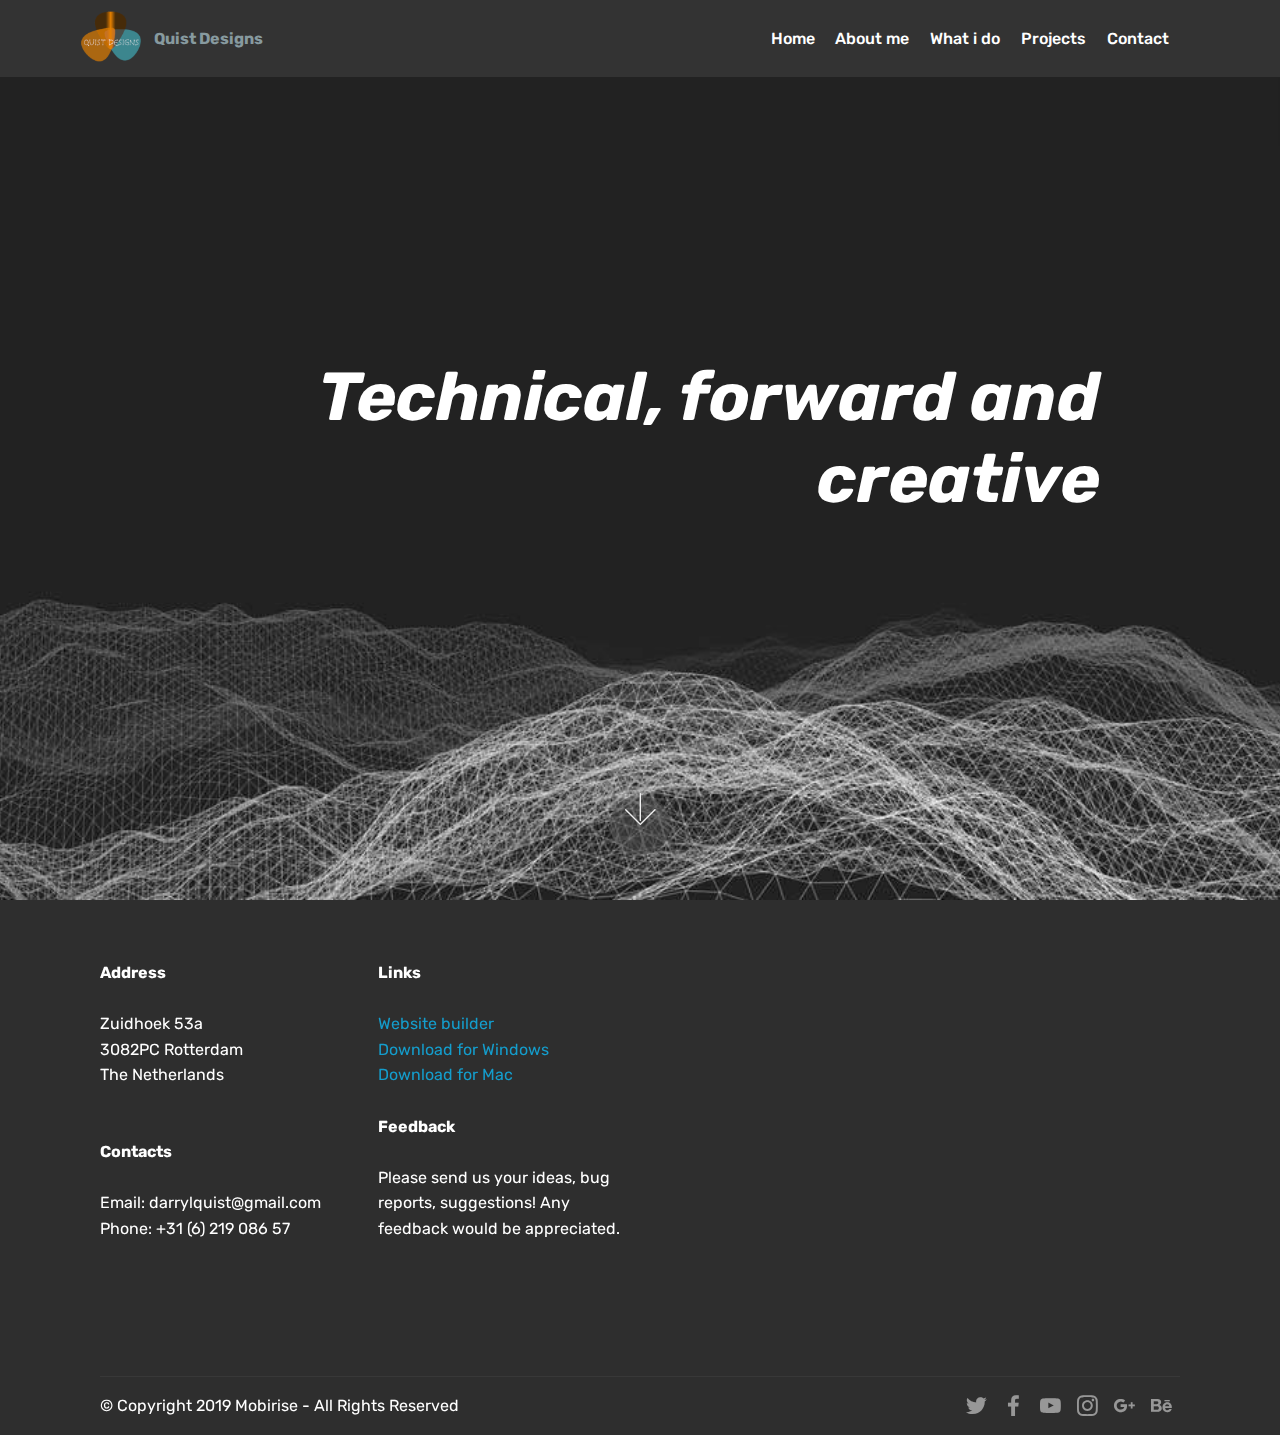
<file: index.html>
<!DOCTYPE html>
<html  >
<head>
  <!-- Site made with Mobirise Website Builder v4.10.6, https://mobirise.com -->
  <meta charset="UTF-8">
  <meta http-equiv="X-UA-Compatible" content="IE=edge">
  <meta name="generator" content="Mobirise v4.10.6, mobirise.com">
  <meta name="viewport" content="width=device-width, initial-scale=1, minimum-scale=1">
  <link rel="shortcut icon" href="assets/images/dd83df42-cc75-4ec6-b590-1b292cb3f27f-122x122.png" type="image/x-icon">
  <meta name="description" content="">
  
  <title>Home</title>
  <link rel="stylesheet" href="assets/web/assets/mobirise-icons/mobirise-icons.css">
  <link rel="stylesheet" href="assets/tether/tether.min.css">
  <link rel="stylesheet" href="assets/bootstrap/css/bootstrap.min.css">
  <link rel="stylesheet" href="assets/bootstrap/css/bootstrap-grid.min.css">
  <link rel="stylesheet" href="assets/bootstrap/css/bootstrap-reboot.min.css">
  <link rel="stylesheet" href="assets/socicon/css/styles.css">
  <link rel="stylesheet" href="assets/dropdown/css/style.css">
  <link rel="stylesheet" href="assets/theme/css/style.css">
  <link rel="stylesheet" href="assets/mobirise/css/mbr-additional.css" type="text/css">
  
  
  
</head>
<body>
  <section class="menu cid-riEsM1kzUW" once="menu" id="menu1-9">

    

    <nav class="navbar navbar-expand beta-menu navbar-dropdown align-items-center navbar-fixed-top navbar-toggleable-sm">
        <button class="navbar-toggler navbar-toggler-right" type="button" data-toggle="collapse" data-target="#navbarSupportedContent" aria-controls="navbarSupportedContent" aria-expanded="false" aria-label="Toggle navigation">
            <div class="hamburger">
                <span></span>
                <span></span>
                <span></span>
                <span></span>
            </div>
        </button>
        <div class="menu-logo">
            <div class="navbar-brand">
                <span class="navbar-logo">
                    <a href="https://mobirise.co">
                         <img src="assets/images/dd83df42-cc75-4ec6-b590-1b292cb3f27f-122x122.png" alt="Mobirise" title="" style="height: 3.8rem;">
                    </a>
                </span>
                <span class="navbar-caption-wrap"><a class="navbar-caption text-warning display-5" href="index.html#footer2-k">
                        Quist Designs</a></span>
            </div>
        </div>
        <div class="collapse navbar-collapse" id="navbarSupportedContent">
            <ul class="navbar-nav nav-dropdown nav-right" data-app-modern-menu="true"><li class="nav-item">
                    <a class="nav-link link text-white display-4" href="https://mobirise.co">
                        <br></a>
                </li>
                <li class="nav-item">
                    <a class="nav-link link text-white display-4" href="index.html">
                        
                        Home</a>
                </li><li class="nav-item"><a class="nav-link link text-white display-4" href="page1.html">
                        
                        About me</a></li><li class="nav-item"><a class="nav-link link text-white display-4" href="page2.html">
                        
                        What i do<br></a></li><li class="nav-item dropdown"><a class="nav-link link text-white display-4" href="page3.html" aria-expanded="false">Projects<br></a></li><li class="nav-item"><a class="nav-link link text-white display-4" href="index.html#footer2-k">Contact</a></li><li class="nav-item"><a class="nav-link link text-white display-4" href="https://mobirise.co">
                        </a></li></ul>
            
        </div>
    </nav>
</section>

<section class="engine"><a href="https://mobirise.info/t">amp template</a></section><section class="cid-riNto8X7lJ mbr-fullscreen mbr-parallax-background" id="header2-p">

    

    <div class="mbr-overlay" style="opacity: 0; background-color: rgb(35, 35, 35);"></div>

    <div class="container align-center">
        <div class="row justify-content-md-center">
            <div class="mbr-white col-md-10">
                <h1 class="mbr-section-title mbr-bold pb-3 mbr-fonts-style display-1"><em>Technical, forward and creative</em><em><br></em></h1>
                
                
                
            </div>
        </div>
    </div>
    <div class="mbr-arrow hidden-sm-down" aria-hidden="true">
        <a href="#next">
            <i class="mbri-down mbr-iconfont"></i>
        </a>
    </div>
</section>

<section class="cid-riKMboVF5p" id="footer2-k">

    

    

    <div class="container">
        <div class="media-container-row content mbr-white">
            <div class="col-12 col-md-3 mbr-fonts-style display-7">
                <p class="mbr-text">
                    <strong>Address</strong>
                    <br>
                    <br>Zuidhoek 53a<br>3082PC Rotterdam<br>The Netherlands&nbsp;<br>
                    <br>
                    <br><strong>Contacts</strong>
                    <br>
                    <br>Email: darrylquist@gmail.com<br>Phone: +31 (6) 219 086 57 &nbsp; &nbsp; &nbsp; &nbsp; &nbsp; &nbsp; &nbsp; &nbsp; &nbsp; &nbsp;<br><br></p>
            </div>
            <div class="col-12 col-md-3 mbr-fonts-style display-7">
                <p class="mbr-text">
                    <strong>Links</strong>
                    <br>
                    <br><a class="text-primary" href="https://mobirise.co/">Website builder</a>
                    <br><a class="text-primary" href="https://mobirise.co/">Download for Windows</a>
                    <br><a class="text-primary" href="https://mobirise.co/">Download for Mac</a>
                    <br>
                    <br><strong>Feedback</strong>
                    <br>
                    <br>Please send us your ideas, bug reports, suggestions! Any feedback would be appreciated.
                </p>
            </div>
            <div class="col-12 col-md-6">
                <div class="google-map"><iframe frameborder="0" style="border:0" src="https://www.google.com/maps/embed/v1/place?key=AIzaSyCy9r70T3NYf3PhvVflTo0_zdif2_IoIYs&amp;q=place_id:ChIJMTnaUXw0xEcRNxVNlk5rkdA" allowfullscreen=""></iframe></div>
            </div>
        </div>
        <div class="footer-lower">
            <div class="media-container-row">
                <div class="col-sm-12">
                    <hr>
                </div>
            </div>
            <div class="media-container-row mbr-white">
                <div class="col-sm-6 copyright">
                    <p class="mbr-text mbr-fonts-style display-7">
                        © Copyright 2019 Mobirise - All Rights Reserved
                    </p>
                </div>
                <div class="col-md-6">
                    <div class="social-list align-right">
                        <div class="soc-item">
                            <a href="https://twitter.com/mobirise" target="_blank">
                                <span class="socicon-twitter socicon mbr-iconfont mbr-iconfont-social"></span>
                            </a>
                        </div>
                        <div class="soc-item">
                            <a href="https://www.facebook.com/pages/Mobirise/1616226671953247" target="_blank">
                                <span class="socicon-facebook socicon mbr-iconfont mbr-iconfont-social"></span>
                            </a>
                        </div>
                        <div class="soc-item">
                            <a href="https://www.youtube.com/c/mobirise" target="_blank">
                                <span class="socicon-youtube socicon mbr-iconfont mbr-iconfont-social"></span>
                            </a>
                        </div>
                        <div class="soc-item">
                            <a href="https://instagram.com/mobirise" target="_blank">
                                <span class="socicon-instagram socicon mbr-iconfont mbr-iconfont-social"></span>
                            </a>
                        </div>
                        <div class="soc-item">
                            <a href="https://plus.google.com/u/0/+Mobirise" target="_blank">
                                <span class="socicon-googleplus socicon mbr-iconfont mbr-iconfont-social"></span>
                            </a>
                        </div>
                        <div class="soc-item">
                            <a href="https://www.behance.net/Mobirise" target="_blank">
                                <span class="socicon-behance socicon mbr-iconfont mbr-iconfont-social"></span>
                            </a>
                        </div>
                    </div>
                </div>
            </div>
        </div>
    </div>
</section>


  <script src="assets/web/assets/jquery/jquery.min.js"></script>
  <script src="assets/popper/popper.min.js"></script>
  <script src="assets/tether/tether.min.js"></script>
  <script src="assets/bootstrap/js/bootstrap.min.js"></script>
  <script src="assets/dropdown/js/nav-dropdown.js"></script>
  <script src="assets/dropdown/js/navbar-dropdown.js"></script>
  <script src="assets/touchswipe/jquery.touch-swipe.min.js"></script>
  <script src="assets/parallax/jarallax.min.js"></script>
  <script src="assets/smoothscroll/smooth-scroll.js"></script>
  <script src="assets/theme/js/script.js"></script>
  
  
</body>
</html>
</file>
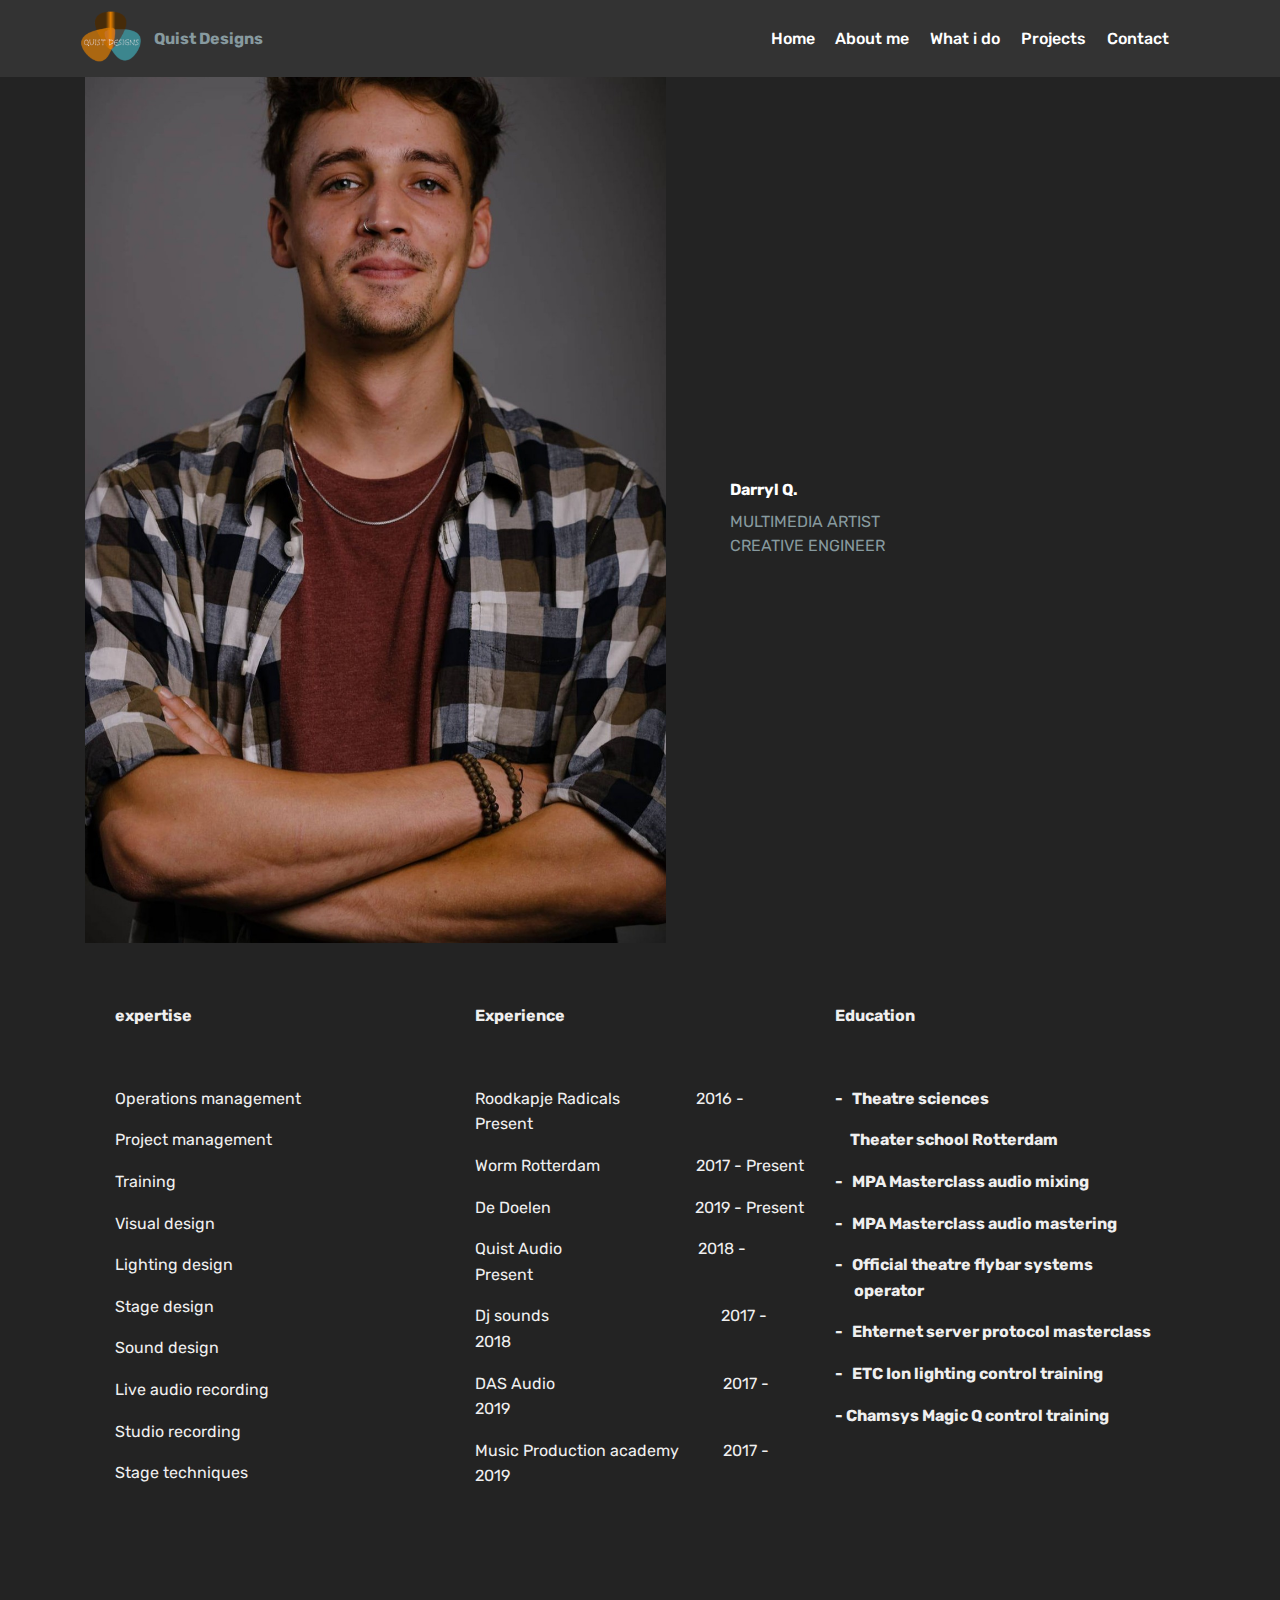
<file: page1.html>
<!DOCTYPE html>
<html  >
<head>
  <!-- Site made with Mobirise Website Builder v4.10.6, https://mobirise.com -->
  <meta charset="UTF-8">
  <meta http-equiv="X-UA-Compatible" content="IE=edge">
  <meta name="generator" content="Mobirise v4.10.6, mobirise.com">
  <meta name="viewport" content="width=device-width, initial-scale=1, minimum-scale=1">
  <link rel="shortcut icon" href="assets/images/dd83df42-cc75-4ec6-b590-1b292cb3f27f-122x122.png" type="image/x-icon">
  <meta name="description" content="Web Builder Description">
  
  <title>About</title>
  <link rel="stylesheet" href="assets/web/assets/mobirise-icons/mobirise-icons.css">
  <link rel="stylesheet" href="assets/tether/tether.min.css">
  <link rel="stylesheet" href="assets/bootstrap/css/bootstrap.min.css">
  <link rel="stylesheet" href="assets/bootstrap/css/bootstrap-grid.min.css">
  <link rel="stylesheet" href="assets/bootstrap/css/bootstrap-reboot.min.css">
  <link rel="stylesheet" href="assets/dropdown/css/style.css">
  <link rel="stylesheet" href="assets/theme/css/style.css">
  <link rel="stylesheet" href="assets/mobirise/css/mbr-additional.css" type="text/css">
  
  
  
</head>
<body>
  <section class="menu cid-riEsM1kzUW" once="menu" id="menu1-d">

    

    <nav class="navbar navbar-expand beta-menu navbar-dropdown align-items-center navbar-fixed-top navbar-toggleable-sm">
        <button class="navbar-toggler navbar-toggler-right" type="button" data-toggle="collapse" data-target="#navbarSupportedContent" aria-controls="navbarSupportedContent" aria-expanded="false" aria-label="Toggle navigation">
            <div class="hamburger">
                <span></span>
                <span></span>
                <span></span>
                <span></span>
            </div>
        </button>
        <div class="menu-logo">
            <div class="navbar-brand">
                <span class="navbar-logo">
                    <a href="https://mobirise.co">
                         <img src="assets/images/dd83df42-cc75-4ec6-b590-1b292cb3f27f-122x122.png" alt="Mobirise" title="" style="height: 3.8rem;">
                    </a>
                </span>
                <span class="navbar-caption-wrap"><a class="navbar-caption text-warning display-5" href="index.html#footer2-k">
                        Quist Designs</a></span>
            </div>
        </div>
        <div class="collapse navbar-collapse" id="navbarSupportedContent">
            <ul class="navbar-nav nav-dropdown nav-right" data-app-modern-menu="true"><li class="nav-item">
                    <a class="nav-link link text-white display-4" href="https://mobirise.co">
                        <br></a>
                </li>
                <li class="nav-item">
                    <a class="nav-link link text-white display-4" href="index.html">
                        
                        Home</a>
                </li><li class="nav-item"><a class="nav-link link text-white display-4" href="page1.html">
                        
                        About me</a></li><li class="nav-item"><a class="nav-link link text-white display-4" href="page2.html">
                        
                        What i do<br></a></li><li class="nav-item dropdown"><a class="nav-link link text-white display-4" href="page3.html" aria-expanded="false">Projects<br></a></li><li class="nav-item"><a class="nav-link link text-white display-4" href="index.html#footer2-k">Contact</a></li><li class="nav-item"><a class="nav-link link text-white display-4" href="https://mobirise.co">
                        </a></li></ul>
            
        </div>
    </nav>
</section>

<section class="engine"><a href="https://mobirise.info/b">how to create a site for free</a></section><section class="mbr-section article content10 cid-rkjqiCX1aR" id="content10-21">
    
     

    <div class="container">
        <div class="inner-container" style="width: 66%;">
            <hr class="line" style="width: 25%;">
            <div class="section-text align-center mbr-white mbr-fonts-style display-5"></div>
            <hr class="line" style="width: 25%;">
        </div>
    </div>
</section>

<section class="testimonials2 cid-riKV968fpY" id="testimonials2-o">

    

    

    <div class="container">
        <div class="media-container-row">
            <div class="mbr-figure pr-lg-5" style="width: 130%;">
              <img src="assets/images/43950042-1853552824766246-6763696381568745472-o-2-1162x1742.jpeg" alt="" title="">
            </div>
            <div class="media-content px-3 align-self-center mbr-white py-2">
                    <p class="mbr-text testimonial-text mbr-fonts-style display-7"></p>
                    <p class="mbr-author-name pt-4 mb-2 mbr-fonts-style display-7">Darryl Q.&nbsp;</p>
                    <p class="mbr-author-desc mbr-fonts-style display-7">MULTIMEDIA ARTIST<br>CREATIVE ENGINEER</p>
            </div>
        </div>
    </div>
</section>

<section class="mbr-section article content3 cid-rkN1Vugc2R" id="content3-2b">
      
     

    <div class="container">
        <div class="media-container-row">
            <div class="row col-12 col-md-12">
                <div class="col-12 mbr-text mbr-fonts-style col-md-4 display-7">
                     <p><strong>expertise</strong></p><p><br></p><p>Operations management</p><p>Project management</p><p>Training</p><p>Visual design</p><p>Lighting design</p><p>Stage design</p><p>Sound design</p><p>Live audio recording</p><p>Studio recording</p><p>Stage techniques</p>
                </div>
                <div class="col-12 mbr-text mbr-fonts-style display-5 col-md-4">
                     <p><strong>Experience</strong></p><p><br></p><p>Roodkapje Radicals &nbsp; &nbsp; &nbsp; &nbsp; &nbsp; &nbsp; &nbsp; &nbsp; &nbsp; 2016 - Present</p><p>Worm Rotterdam &nbsp; &nbsp; &nbsp; &nbsp; &nbsp; &nbsp; &nbsp; &nbsp; &nbsp; &nbsp; &nbsp; &nbsp;2017 - Present</p><p>De Doelen &nbsp; &nbsp; &nbsp;&nbsp;&nbsp;&nbsp;&nbsp;&nbsp;&nbsp;&nbsp;&nbsp; &nbsp;&nbsp;&nbsp;&nbsp;&nbsp;&nbsp;&nbsp;&nbsp;&nbsp;&nbsp;&nbsp;&nbsp;&nbsp;&nbsp;&nbsp;&nbsp;&nbsp;&nbsp;&nbsp;&nbsp;&nbsp;2019 - Present</p><p><span style="font-size: 1rem;">Quist Audio</span>&nbsp;&nbsp;&nbsp;&nbsp;&nbsp;&nbsp;&nbsp;&nbsp;&nbsp;&nbsp;&nbsp;&nbsp;&nbsp;&nbsp;&nbsp;&nbsp;&nbsp;&nbsp;&nbsp;&nbsp;&nbsp;&nbsp;&nbsp;&nbsp;&nbsp; &nbsp; &nbsp; &nbsp; &nbsp;<span style="font-size: 1rem;">                                  2018 - Present</span></p><p><span style="font-size: 1rem;">Dj sounds&nbsp;&nbsp;&nbsp;&nbsp;&nbsp;&nbsp;&nbsp;&nbsp;&nbsp;&nbsp;&nbsp;&nbsp;&nbsp;&nbsp;&nbsp;&nbsp;&nbsp;&nbsp;&nbsp;&nbsp;&nbsp; &nbsp;&nbsp; &nbsp;&nbsp;&nbsp;&nbsp;&nbsp; &nbsp;&nbsp;&nbsp;&nbsp;&nbsp;&nbsp;&nbsp;&nbsp;&nbsp;&nbsp;&nbsp;&nbsp;2017 - 2018</span></p><p>DAS Audio &nbsp; &nbsp; &nbsp; &nbsp; &nbsp; &nbsp; &nbsp; &nbsp; &nbsp; &nbsp; &nbsp; &nbsp; &nbsp; &nbsp; &nbsp; &nbsp; &nbsp; &nbsp; &nbsp; &nbsp; &nbsp;2017 - 2019</p><p>Music Production academy &nbsp; &nbsp; &nbsp; &nbsp; &nbsp; 2017 - 2019</p><p><br></p>
                </div>
                <div class="col-12 col-md-4 mbr-text mbr-fonts-style display-5">
                     <p><strong>Education</strong></p><p><strong><br></strong></p><p><strong>- &nbsp; Theatre sciences</strong></p><p><strong>&nbsp; &nbsp; &nbsp;Theater&nbsp;</strong><strong>school Rotterdam</strong></p><p><strong>- &nbsp; MPA Masterclass audio mixing</strong></p><p><strong>- &nbsp; MPA Masterclass audio mastering</strong></p><p><strong>- &nbsp; Official theatre flybar systems &nbsp; &nbsp; &nbsp;</strong>&nbsp;&nbsp;&nbsp;&nbsp;<strong>operator</strong></p><p><strong>- &nbsp; Ehternet server protocol masterclass</strong></p><p><strong>- &nbsp; ETC Ion lighting control training</strong></p><p><strong>- Chamsys Magic Q control training</strong></p><p><strong><br></strong></p>
                </div>
            </div>
        </div>
    </div>
</section>


  <script src="assets/web/assets/jquery/jquery.min.js"></script>
  <script src="assets/popper/popper.min.js"></script>
  <script src="assets/tether/tether.min.js"></script>
  <script src="assets/bootstrap/js/bootstrap.min.js"></script>
  <script src="assets/smoothscroll/smooth-scroll.js"></script>
  <script src="assets/dropdown/js/nav-dropdown.js"></script>
  <script src="assets/dropdown/js/navbar-dropdown.js"></script>
  <script src="assets/touchswipe/jquery.touch-swipe.min.js"></script>
  <script src="assets/theme/js/script.js"></script>
  
  
</body>
</html>
</file>
<file: assets/web/assets/mobirise-icons/mobirise-icons.css>
@font-face {
  font-family: 'MobiriseIcons';
  src:  url('mobirise-icons.eot?spat4u');
  src:  url('mobirise-icons.eot?spat4u#iefix') format('embedded-opentype'),
    url('mobirise-icons.ttf?spat4u') format('truetype'),
    url('mobirise-icons.woff?spat4u') format('woff'),
    url('mobirise-icons.svg?spat4u#MobiriseIcons') format('svg');
  font-weight: normal;
  font-style: normal;
}

[class^="mbri-"], [class*=" mbri-"] {
  /* use !important to prevent issues with browser extensions that change fonts */
  font-family: MobiriseIcons !important;
  speak: none;
  font-style: normal;
  font-weight: normal;
  font-variant: normal;
  text-transform: none;
  line-height: 1;

  /* Better Font Rendering =========== */
  -webkit-font-smoothing: antialiased;
  -moz-osx-font-smoothing: grayscale;
}

.mbri-add-submenu:before {
  content: "\e900";
}
.mbri-alert:before {
  content: "\e901";
}
.mbri-align-center:before {
  content: "\e902";
}
.mbri-align-justify:before {
  content: "\e903";
}
.mbri-align-left:before {
  content: "\e904";
}
.mbri-align-right:before {
  content: "\e905";
}
.mbri-android:before {
  content: "\e906";
}
.mbri-apple:before {
  content: "\e907";
}
.mbri-arrow-down:before {
  content: "\e908";
}
.mbri-arrow-next:before {
  content: "\e909";
}
.mbri-arrow-prev:before {
  content: "\e90a";
}
.mbri-arrow-up:before {
  content: "\e90b";
}
.mbri-bold:before {
  content: "\e90c";
}
.mbri-bookmark:before {
  content: "\e90d";
}
.mbri-bootstrap:before {
  content: "\e90e";
}
.mbri-briefcase:before {
  content: "\e90f";
}
.mbri-browse:before {
  content: "\e910";
}
.mbri-bulleted-list:before {
  content: "\e911";
}
.mbri-calendar:before {
  content: "\e912";
}
.mbri-camera:before {
  content: "\e913";
}
.mbri-cart-add:before {
  content: "\e914";
}
.mbri-cart-full:before {
  content: "\e915";
}
.mbri-cash:before {
  content: "\e916";
}
.mbri-change-style:before {
  content: "\e917";
}
.mbri-chat:before {
  content: "\e918";
}
.mbri-clock:before {
  content: "\e919";
}
.mbri-close:before {
  content: "\e91a";
}
.mbri-cloud:before {
  content: "\e91b";
}
.mbri-code:before {
  content: "\e91c";
}
.mbri-contact-form:before {
  content: "\e91d";
}
.mbri-credit-card:before {
  content: "\e91e";
}
.mbri-cursor-click:before {
  content: "\e91f";
}
.mbri-cust-feedback:before {
  content: "\e920";
}
.mbri-database:before {
  content: "\e921";
}
.mbri-delivery:before {
  content: "\e922";
}
.mbri-desktop:before {
  content: "\e923";
}
.mbri-devices:before {
  content: "\e924";
}
.mbri-down:before {
  content: "\e925";
}
.mbri-download:before {
  content: "\e989";
}
.mbri-drag-n-drop:before {
  content: "\e927";
}
.mbri-drag-n-drop2:before {
  content: "\e928";
}
.mbri-edit:before {
  content: "\e929";
}
.mbri-edit2:before {
  content: "\e92a";
}
.mbri-error:before {
  content: "\e92b";
}
.mbri-extension:before {
  content: "\e92c";
}
.mbri-features:before {
  content: "\e92d";
}
.mbri-file:before {
  content: "\e92e";
}
.mbri-flag:before {
  content: "\e92f";
}
.mbri-folder:before {
  content: "\e930";
}
.mbri-gift:before {
  content: "\e931";
}
.mbri-github:before {
  content: "\e932";
}
.mbri-globe:before {
  content: "\e933";
}
.mbri-globe-2:before {
  content: "\e934";
}
.mbri-growing-chart:before {
  content: "\e935";
}
.mbri-hearth:before {
  content: "\e936";
}
.mbri-help:before {
  content: "\e937";
}
.mbri-home:before {
  content: "\e938";
}
.mbri-hot-cup:before {
  content: "\e939";
}
.mbri-idea:before {
  content: "\e93a";
}
.mbri-image-gallery:before {
  content: "\e93b";
}
.mbri-image-slider:before {
  content: "\e93c";
}
.mbri-info:before {
  content: "\e93d";
}
.mbri-italic:before {
  content: "\e93e";
}
.mbri-key:before {
  content: "\e93f";
}
.mbri-laptop:before {
  content: "\e940";
}
.mbri-layers:before {
  content: "\e941";
}
.mbri-left-right:before {
  content: "\e942";
}
.mbri-left:before {
  content: "\e943";
}
.mbri-letter:before {
  content: "\e944";
}
.mbri-like:before {
  content: "\e945";
}
.mbri-link:before {
  content: "\e946";
}
.mbri-lock:before {
  content: "\e947";
}
.mbri-login:before {
  content: "\e948";
}
.mbri-logout:before {
  content: "\e949";
}
.mbri-magic-stick:before {
  content: "\e94a";
}
.mbri-map-pin:before {
  content: "\e94b";
}
.mbri-menu:before {
  content: "\e94c";
}
.mbri-mobile:before {
  content: "\e94d";
}
.mbri-mobile2:before {
  content: "\e94e";
}
.mbri-mobirise:before {
  content: "\e94f";
}
.mbri-more-horizontal:before {
  content: "\e950";
}
.mbri-more-vertical:before {
  content: "\e951";
}
.mbri-music:before {
  content: "\e952";
}
.mbri-new-file:before {
  content: "\e953";
}
.mbri-numbered-list:before {
  content: "\e954";
}
.mbri-opened-folder:before {
  content: "\e955";
}
.mbri-pages:before {
  content: "\e956";
}
.mbri-paper-plane:before {
  content: "\e957";
}
.mbri-paperclip:before {
  content: "\e958";
}
.mbri-photo:before {
  content: "\e959";
}
.mbri-photos:before {
  content: "\e95a";
}
.mbri-pin:before {
  content: "\e95b";
}
.mbri-play:before {
  content: "\e95c";
}
.mbri-plus:before {
  content: "\e95d";
}
.mbri-preview:before {
  content: "\e95e";
}
.mbri-print:before {
  content: "\e95f";
}
.mbri-protect:before {
  content: "\e960";
}
.mbri-question:before {
  content: "\e961";
}
.mbri-quote-left:before {
  content: "\e962";
}
.mbri-quote-right:before {
  content: "\e963";
}
.mbri-refresh:before {
  content: "\e964";
}
.mbri-responsive:before {
  content: "\e965";
}
.mbri-right:before {
  content: "\e966";
}
.mbri-rocket:before {
  content: "\e967";
}
.mbri-sad-face:before {
  content: "\e968";
}
.mbri-sale:before {
  content: "\e969";
}
.mbri-save:before {
  content: "\e96a";
}
.mbri-search:before {
  content: "\e96b";
}
.mbri-setting:before {
  content: "\e96c";
}
.mbri-setting2:before {
  content: "\e96d";
}
.mbri-setting3:before {
  content: "\e96e";
}
.mbri-share:before {
  content: "\e96f";
}
.mbri-shopping-bag:before {
  content: "\e970";
}
.mbri-shopping-basket:before {
  content: "\e971";
}
.mbri-shopping-cart:before {
  content: "\e972";
}
.mbri-sites:before {
  content: "\e973";
}
.mbri-smile-face:before {
  content: "\e974";
}
.mbri-speed:before {
  content: "\e975";
}
.mbri-star:before {
  content: "\e976";
}
.mbri-success:before {
  content: "\e977";
}
.mbri-sun:before {
  content: "\e978";
}
.mbri-sun2:before {
  content: "\e979";
}
.mbri-tablet:before {
  content: "\e97a";
}
.mbri-tablet-vertical:before {
  content: "\e97b";
}
.mbri-target:before {
  content: "\e97c";
}
.mbri-timer:before {
  content: "\e97d";
}
.mbri-to-ftp:before {
  content: "\e97e";
}
.mbri-to-local-drive:before {
  content: "\e97f";
}
.mbri-touch-swipe:before {
  content: "\e980";
}
.mbri-touch:before {
  content: "\e981";
}
.mbri-trash:before {
  content: "\e982";
}
.mbri-underline:before {
  content: "\e983";
}
.mbri-unlink:before {
  content: "\e984";
}
.mbri-unlock:before {
  content: "\e985";
}
.mbri-up-down:before {
  content: "\e986";
}
.mbri-up:before {
  content: "\e987";
}
.mbri-update:before {
  content: "\e988";
}
.mbri-upload:before {
 content: "\e926"; 
}
.mbri-user:before {
  content: "\e98a";
}
.mbri-user2:before {
  content: "\e98b";
}
.mbri-users:before {
  content: "\e98c";
}
.mbri-video:before {
  content: "\e98d";
}
.mbri-video-play:before {
  content: "\e98e";
}
.mbri-watch:before {
  content: "\e98f";
}
.mbri-website-theme:before {
  content: "\e990";
}
.mbri-wifi:before {
  content: "\e991";
}
.mbri-windows:before {
  content: "\e992";
}
.mbri-zoom-out:before {
  content: "\e993";
}
.mbri-redo:before {
  content: "\e994";
}
.mbri-undo:before {
  content: "\e995";
}
</file>
<file: assets/socicon/css/styles.css>
@charset "UTF-8";

@font-face {
  font-family: "socicon";
  src:url("../fonts/socicon.eot");
  src:url("../fonts/socicon.eot?#iefix") format("embedded-opentype"),
    url("../fonts/socicon.woff") format("woff"),
    url("../fonts/socicon.ttf") format("truetype"),
    url("../fonts/socicon.svg#socicon") format("svg");
  font-weight: normal;
  font-style: normal;

}

[data-icon]:before {
  font-family: "socicon" !important;
  content: attr(data-icon);
  font-style: normal !important;
  font-weight: normal !important;
  font-variant: normal !important;
  text-transform: none !important;
  speak: none;
  line-height: 1;
  -webkit-font-smoothing: antialiased;
  -moz-osx-font-smoothing: grayscale;
}

[class^="socicon-"]:before,
[class*=" socicon-"]:before {
  font-family: "socicon" !important;
  font-style: normal !important;
  font-weight: normal !important;
  font-variant: normal !important;
  text-transform: none !important;
  speak: none;
  line-height: 1;
  -webkit-font-smoothing: antialiased;
  -moz-osx-font-smoothing: grayscale;
}

.socicon-modelmayhem:before {
  content: "\e000";
}
.socicon-mixcloud:before {
  content: "\e001";
}
.socicon-drupal:before {
  content: "\e002";
}
.socicon-swarm:before {
  content: "\e003";
}
.socicon-istock:before {
  content: "\e004";
}
.socicon-yammer:before {
  content: "\e005";
}
.socicon-ello:before {
  content: "\e006";
}
.socicon-stackoverflow:before {
  content: "\e007";
}
.socicon-persona:before {
  content: "\e008";
}
.socicon-triplej:before {
  content: "\e009";
}
.socicon-houzz:before {
  content: "\e00a";
}
.socicon-rss:before {
  content: "\e00b";
}
.socicon-paypal:before {
  content: "\e00c";
}
.socicon-odnoklassniki:before {
  content: "\e00d";
}
.socicon-airbnb:before {
  content: "\e00e";
}
.socicon-periscope:before {
  content: "\e00f";
}
.socicon-outlook:before {
  content: "\e010";
}
.socicon-coderwall:before {
  content: "\e011";
}
.socicon-tripadvisor:before {
  content: "\e012";
}
.socicon-appnet:before {
  content: "\e013";
}
.socicon-goodreads:before {
  content: "\e014";
}
.socicon-tripit:before {
  content: "\e015";
}
.socicon-lanyrd:before {
  content: "\e016";
}
.socicon-slideshare:before {
  content: "\e017";
}
.socicon-buffer:before {
  content: "\e018";
}
.socicon-disqus:before {
  content: "\e019";
}
.socicon-vkontakte:before {
  content: "\e01a";
}
.socicon-whatsapp:before {
  content: "\e01b";
}
.socicon-patreon:before {
  content: "\e01c";
}
.socicon-storehouse:before {
  content: "\e01d";
}
.socicon-pocket:before {
  content: "\e01e";
}
.socicon-mail:before {
  content: "\e01f";
}
.socicon-blogger:before {
  content: "\e020";
}
.socicon-technorati:before {
  content: "\e021";
}
.socicon-reddit:before {
  content: "\e022";
}
.socicon-dribbble:before {
  content: "\e023";
}
.socicon-stumbleupon:before {
  content: "\e024";
}
.socicon-digg:before {
  content: "\e025";
}
.socicon-envato:before {
  content: "\e026";
}
.socicon-behance:before {
  content: "\e027";
}
.socicon-delicious:before {
  content: "\e028";
}
.socicon-deviantart:before {
  content: "\e029";
}
.socicon-forrst:before {
  content: "\e02a";
}
.socicon-play:before {
  content: "\e02b";
}
.socicon-zerply:before {
  content: "\e02c";
}
.socicon-wikipedia:before {
  content: "\e02d";
}
.socicon-apple:before {
  content: "\e02e";
}
.socicon-flattr:before {
  content: "\e02f";
}
.socicon-github:before {
  content: "\e030";
}
.socicon-renren:before {
  content: "\e031";
}
.socicon-friendfeed:before {
  content: "\e032";
}
.socicon-newsvine:before {
  content: "\e033";
}
.socicon-identica:before {
  content: "\e034";
}
.socicon-bebo:before {
  content: "\e035";
}
.socicon-zynga:before {
  content: "\e036";
}
.socicon-steam:before {
  content: "\e037";
}
.socicon-xbox:before {
  content: "\e038";
}
.socicon-windows:before {
  content: "\e039";
}
.socicon-qq:before {
  content: "\e03a";
}
.socicon-douban:before {
  content: "\e03b";
}
.socicon-meetup:before {
  content: "\e03c";
}
.socicon-playstation:before {
  content: "\e03d";
}
.socicon-android:before {
  content: "\e03e";
}
.socicon-snapchat:before {
  content: "\e03f";
}
.socicon-twitter:before {
  content: "\e040";
}
.socicon-facebook:before {
  content: "\e041";
}
.socicon-googleplus:before {
  content: "\e042";
}
.socicon-pinterest:before {
  content: "\e043";
}
.socicon-foursquare:before {
  content: "\e044";
}
.socicon-yahoo:before {
  content: "\e045";
}
.socicon-skype:before {
  content: "\e046";
}
.socicon-yelp:before {
  content: "\e047";
}
.socicon-feedburner:before {
  content: "\e048";
}
.socicon-linkedin:before {
  content: "\e049";
}
.socicon-viadeo:before {
  content: "\e04a";
}
.socicon-xing:before {
  content: "\e04b";
}
.socicon-myspace:before {
  content: "\e04c";
}
.socicon-soundcloud:before {
  content: "\e04d";
}
.socicon-spotify:before {
  content: "\e04e";
}
.socicon-grooveshark:before {
  content: "\e04f";
}
.socicon-lastfm:before {
  content: "\e050";
}
.socicon-youtube:before {
  content: "\e051";
}
.socicon-vimeo:before {
  content: "\e052";
}
.socicon-dailymotion:before {
  content: "\e053";
}
.socicon-vine:before {
  content: "\e054";
}
.socicon-flickr:before {
  content: "\e055";
}
.socicon-500px:before {
  content: "\e056";
}
.socicon-wordpress:before {
  content: "\e058";
}
.socicon-tumblr:before {
  content: "\e059";
}
.socicon-twitch:before {
  content: "\e05a";
}
.socicon-8tracks:before {
  content: "\e05b";
}
.socicon-amazon:before {
  content: "\e05c";
}
.socicon-icq:before {
  content: "\e05d";
}
.socicon-smugmug:before {
  content: "\e05e";
}
.socicon-ravelry:before {
  content: "\e05f";
}
.socicon-weibo:before {
  content: "\e060";
}
.socicon-baidu:before {
  content: "\e061";
}
.socicon-angellist:before {
  content: "\e062";
}
.socicon-ebay:before {
  content: "\e063";
}
.socicon-imdb:before {
  content: "\e064";
}
.socicon-stayfriends:before {
  content: "\e065";
}
.socicon-residentadvisor:before {
  content: "\e066";
}
.socicon-google:before {
  content: "\e067";
}
.socicon-yandex:before {
  content: "\e068";
}
.socicon-sharethis:before {
  content: "\e069";
}
.socicon-bandcamp:before {
  content: "\e06a";
}
.socicon-itunes:before {
  content: "\e06b";
}
.socicon-deezer:before {
  content: "\e06c";
}
.socicon-telegram:before {
  content: "\e06e";
}
.socicon-openid:before {
  content: "\e06f";
}
.socicon-amplement:before {
  content: "\e070";
}
.socicon-viber:before {
  content: "\e071";
}
.socicon-zomato:before {
  content: "\e072";
}
.socicon-draugiem:before {
  content: "\e074";
}
.socicon-endomodo:before {
  content: "\e075";
}
.socicon-filmweb:before {
  content: "\e076";
}
.socicon-stackexchange:before {
  content: "\e077";
}
.socicon-wykop:before {
  content: "\e078";
}
.socicon-teamspeak:before {
  content: "\e079";
}
.socicon-teamviewer:before {
  content: "\e07a";
}
.socicon-ventrilo:before {
  content: "\e07b";
}
.socicon-younow:before {
  content: "\e07c";
}
.socicon-raidcall:before {
  content: "\e07d";
}
.socicon-mumble:before {
  content: "\e07e";
}
.socicon-medium:before {
  content: "\e06d";
}
.socicon-bebee:before {
  content: "\e07f";
}
.socicon-hitbox:before {
  content: "\e080";
}
.socicon-reverbnation:before {
  content: "\e081";
}
.socicon-formulr:before {
  content: "\e082";
}
.socicon-instagram:before {
  content: "\e057";
}
.socicon-battlenet:before {
  content: "\e083";
}
.socicon-chrome:before {
  content: "\e084";
}
.socicon-discord:before {
  content: "\e086";
}
.socicon-issuu:before {
  content: "\e087";
}
.socicon-macos:before {
  content: "\e088";
}
.socicon-firefox:before {
  content: "\e089";
}
.socicon-opera:before {
  content: "\e08d";
}
.socicon-keybase:before {
  content: "\e090";
}
.socicon-alliance:before {
  content: "\e091";
}
.socicon-livejournal:before {
  content: "\e092";
}
.socicon-googlephotos:before {
  content: "\e093";
}
.socicon-horde:before {
  content: "\e094";
}
.socicon-etsy:before {
  content: "\e095";
}
.socicon-zapier:before {
  content: "\e096";
}
.socicon-google-scholar:before {
  content: "\e097";
}
.socicon-researchgate:before {
  content: "\e098";
}
.socicon-wechat:before {
  content: "\e099";
}
.socicon-strava:before {
  content: "\e09a";
}
.socicon-line:before {
  content: "\e09b";
}
.socicon-lyft:before {
  content: "\e09c";
}
.socicon-uber:before {
  content: "\e09d";
}
.socicon-songkick:before {
  content: "\e09e";
}
.socicon-viewbug:before {
  content: "\e09f";
}
.socicon-googlegroups:before {
  content: "\e0a0";
}
.socicon-quora:before {
  content: "\e073";
}
.socicon-diablo:before {
  content: "\e085";
}
.socicon-blizzard:before {
  content: "\e0a1";
}
.socicon-hearthstone:before {
  content: "\e08b";
}
.socicon-heroes:before {
  content: "\e08a";
}
.socicon-overwatch:before {
  content: "\e08c";
}
.socicon-warcraft:before {
  content: "\e08e";
}
.socicon-starcraft:before {
  content: "\e08f";
}
.socicon-beam:before {
  content: "\e0a2";
}
.socicon-curse:before {
  content: "\e0a3";
}
.socicon-player:before {
  content: "\e0a4";
}
.socicon-streamjar:before {
  content: "\e0a5";
}
.socicon-nintendo:before {
  content: "\e0a6";
}
.socicon-hellocoton:before {
  content: "\e0a7";
}
</file>
<file: assets/dropdown/css/style.css>
.navbar-dropdown {
  left: 0;
  padding: 0;
  position: absolute;
  right: 0;
  top: 0;
  transition: all 0.45s ease;
  z-index: 1030;
  background: #282828; }
  .navbar-dropdown .navbar-logo {
    margin-right: 0.8rem;
    transition: margin 0.3s ease-in-out;
    vertical-align: middle; }
    .navbar-dropdown .navbar-logo img {
      height: 3.125rem;
      transition: all 0.3s ease-in-out; }
    .navbar-dropdown .navbar-logo.mbr-iconfont {
      font-size: 3.125rem;
      line-height: 3.125rem; }
  .navbar-dropdown .navbar-caption {
    font-weight: 700;
    white-space: normal;
    vertical-align: -4px;
    line-height: 3.125rem !important; }
    .navbar-dropdown .navbar-caption, .navbar-dropdown .navbar-caption:hover {
      color: inherit;
      text-decoration: none; }
  .navbar-dropdown .mbr-iconfont + .navbar-caption {
    vertical-align: -1px; }
  .navbar-dropdown.navbar-fixed-top {
    position: fixed; }
  .navbar-dropdown .navbar-brand span {
    vertical-align: -4px; }
  .navbar-dropdown.bg-color.transparent {
    background: none; }
  .navbar-dropdown.navbar-short .navbar-brand {
    padding: 0.625rem 0; }
    .navbar-dropdown.navbar-short .navbar-brand span {
      vertical-align: -1px; }
  .navbar-dropdown.navbar-short .navbar-caption {
    line-height: 2.375rem !important;
    vertical-align: -2px; }
  .navbar-dropdown.navbar-short .navbar-logo {
    margin-right: 0.5rem; }
    .navbar-dropdown.navbar-short .navbar-logo img {
      height: 2.375rem; }
    .navbar-dropdown.navbar-short .navbar-logo.mbr-iconfont {
      font-size: 2.375rem;
      line-height: 2.375rem; }
  .navbar-dropdown.navbar-short .mbr-table-cell {
    height: 3.625rem; }
  .navbar-dropdown .navbar-close {
    left: 0.6875rem;
    position: fixed;
    top: 0.75rem;
    z-index: 1000; }
  .navbar-dropdown .hamburger-icon {
    content: "";
    display: inline-block;
    vertical-align: middle;
    width: 16px;
    -webkit-box-shadow: 0 -6px 0 1px #282828,0 0 0 1px #282828,0 6px 0 1px #282828;
    -moz-box-shadow: 0 -6px 0 1px #282828,0 0 0 1px #282828,0 6px 0 1px #282828;
    box-shadow: 0 -6px 0 1px #282828,0 0 0 1px #282828,0 6px 0 1px #282828; }

.dropdown-menu .dropdown-toggle[data-toggle="dropdown-submenu"]::after {
  border-bottom: 0.35em solid transparent;
  border-left: 0.35em solid;
  border-right: 0;
  border-top: 0.35em solid transparent;
  margin-left: 0.3rem; }

.dropdown-menu .dropdown-item:focus {
  outline: 0; }

.nav-dropdown {
  font-size: 0.75rem;
  font-weight: 500;
  height: auto !important; }
  .nav-dropdown .nav-btn {
    padding-left: 1rem; }
  .nav-dropdown .link {
    margin: .667em 1.667em;
    font-weight: 500;
    padding: 0;
    transition: color .2s ease-in-out; }
    .nav-dropdown .link.dropdown-toggle {
      margin-right: 2.583em; }
      .nav-dropdown .link.dropdown-toggle::after {
        margin-left: .25rem;
        border-top: 0.35em solid;
        border-right: 0.35em solid transparent;
        border-left: 0.35em solid transparent;
        border-bottom: 0; }
      .nav-dropdown .link.dropdown-toggle[aria-expanded="true"] {
        margin: 0;
        padding: 0.667em 3.263em  0.667em 1.667em; }
  .nav-dropdown .link::after,
  .nav-dropdown .dropdown-item::after {
    color: inherit; }
  .nav-dropdown .btn {
    font-size: 0.75rem;
    font-weight: 700;
    letter-spacing: 0;
    margin-bottom: 0;
    padding-left: 1.25rem;
    padding-right: 1.25rem; }
  .nav-dropdown .dropdown-menu {
    border-radius: 0;
    border: 0;
    left: 0;
    margin: 0;
    padding-bottom: 1.25rem;
    padding-top: 1.25rem;
    position: relative; }
  .nav-dropdown .dropdown-submenu {
    margin-left: 0.125rem;
    top: 0; }
  .nav-dropdown .dropdown-item {
    font-weight: 500;
    line-height: 2;
    padding: 0.3846em 4.615em 0.3846em 1.5385em;
    position: relative;
    transition: color .2s ease-in-out, background-color .2s ease-in-out; }
    .nav-dropdown .dropdown-item::after {
      margin-top: -0.3077em;
      position: absolute;
      right: 1.1538em;
      top: 50%; }
    .nav-dropdown .dropdown-item:focus, .nav-dropdown .dropdown-item:hover {
      background: none; }

@media (max-width: 767px) {
  .nav-dropdown.navbar-toggleable-sm {
    bottom: 0;
    display: none;
    left: 0;
    overflow-x: hidden;
    position: fixed;
    top: 0;
    transform: translateX(-100%);
    -ms-transform: translateX(-100%);
    -webkit-transform: translateX(-100%);
    width: 18.75rem;
    z-index: 999; } }
.nav-dropdown.navbar-toggleable-xl {
  bottom: 0;
  display: none;
  left: 0;
  overflow-x: hidden;
  position: fixed;
  top: 0;
  transform: translateX(-100%);
  -ms-transform: translateX(-100%);
  -webkit-transform: translateX(-100%);
  width: 18.75rem;
  z-index: 999; }

.nav-dropdown-sm {
  display: block !important;
  overflow-x: hidden;
  overflow: auto;
  padding-top: 3.875rem; }
  .nav-dropdown-sm::after {
    content: "";
    display: block;
    height: 3rem;
    width: 100%; }
  .nav-dropdown-sm.collapse.in ~ .navbar-close {
    display: block !important; }
  .nav-dropdown-sm.collapsing, .nav-dropdown-sm.collapse.in {
    transform: translateX(0);
    -ms-transform: translateX(0);
    -webkit-transform: translateX(0);
    transition: all 0.25s ease-out;
    -webkit-transition: all 0.25s ease-out;
    background: #282828; }
  .nav-dropdown-sm.collapsing[aria-expanded="false"] {
    transform: translateX(-100%);
    -ms-transform: translateX(-100%);
    -webkit-transform: translateX(-100%); }
  .nav-dropdown-sm .nav-item {
    display: block;
    margin-left: 0 !important;
    padding-left: 0; }
  .nav-dropdown-sm .link,
  .nav-dropdown-sm .dropdown-item {
    border-top: 1px dotted rgba(255, 255, 255, 0.1);
    font-size: 0.8125rem;
    line-height: 1.6;
    margin: 0 !important;
    padding: 0.875rem 2.4rem 0.875rem 1.5625rem !important;
    position: relative;
    white-space: normal; }
    .nav-dropdown-sm .link:focus, .nav-dropdown-sm .link:hover,
    .nav-dropdown-sm .dropdown-item:focus,
    .nav-dropdown-sm .dropdown-item:hover {
      background: rgba(0, 0, 0, 0.2) !important;
      color: #c0a375; }
  .nav-dropdown-sm .nav-btn {
    position: relative;
    padding: 1.5625rem 1.5625rem 0 1.5625rem; }
    .nav-dropdown-sm .nav-btn::before {
      border-top: 1px dotted rgba(255, 255, 255, 0.1);
      content: "";
      left: 0;
      position: absolute;
      top: 0;
      width: 100%; }
    .nav-dropdown-sm .nav-btn + .nav-btn {
      padding-top: 0.625rem; }
      .nav-dropdown-sm .nav-btn + .nav-btn::before {
        display: none; }
  .nav-dropdown-sm .btn {
    padding: 0.625rem 0; }
  .nav-dropdown-sm .dropdown-toggle[data-toggle="dropdown-submenu"]::after {
    margin-left: .25rem;
    border-top: 0.35em solid;
    border-right: 0.35em solid transparent;
    border-left: 0.35em solid transparent;
    border-bottom: 0; }
  .nav-dropdown-sm .dropdown-toggle[data-toggle="dropdown-submenu"][aria-expanded="true"]::after {
    border-top: 0;
    border-right: 0.35em solid transparent;
    border-left: 0.35em solid transparent;
    border-bottom: 0.35em solid; }
  .nav-dropdown-sm .dropdown-menu {
    margin: 0;
    padding: 0;
    position: relative;
    top: 0;
    left: 0;
    width: 100%;
    border: 0;
    float: none;
    border-radius: 0;
    background: none; }
  .nav-dropdown-sm .dropdown-submenu {
    left: 100%;
    margin-left: 0.125rem;
    margin-top: -1.25rem;
    top: 0; }

.navbar-toggleable-sm .nav-dropdown .dropdown-menu {
  position: absolute; }

.navbar-toggleable-sm .nav-dropdown .dropdown-submenu {
  left: 100%;
  margin-left: 0.125rem;
  margin-top: -1.25rem;
  top: 0; }

.navbar-toggleable-sm.opened .nav-dropdown .dropdown-menu {
  position: relative; }

.navbar-toggleable-sm.opened .nav-dropdown .dropdown-submenu {
  left: 0;
  margin-left: 00rem;
  margin-top: 0rem;
  top: 0; }

.is-builder .nav-dropdown.collapsing {
  transition: none !important; }

/*# sourceMappingURL=style.css.map */
</file>
<file: assets/theme/css/style.css>
/*!
 * Mobirise v4 theme (https://mobirise.com/)
 * Copyright 2017 Mobirise
 */
section {
  background-color: #eeeeee;
}

section,
.container,
.container-fluid {
  position: relative;
  word-wrap: break-word;
}

a.mbr-iconfont:hover {
  text-decoration: none;
}

.article .lead p, .article .lead ul, .article .lead ol, .article .lead pre, .article .lead blockquote {
  margin-bottom: 0;
}

a {
  font-style: normal;
  font-weight: 400;
  cursor: pointer;
}

a, a:hover {
  text-decoration: none;
}

figure {
  margin-bottom: 0;
}

body {
  color: #232323;
}

h1, h2, h3, h4, h5, h6,
.h1, .h2, .h3, .h4, .h5, .h6,
.display-1, .display-2, .display-3, .display-4 {
  line-height: 1;
  word-break: break-word;
  word-wrap: break-word;
}

b, strong {
  font-weight: bold;
}

blockquote {
  padding: 10px 0 10px 20px;
  position: relative;
  border-left: 2px solid;
  border-color: #ff3366;
}

input:-webkit-autofill, input:-webkit-autofill:hover, input:-webkit-autofill:focus, input:-webkit-autofill:active {
  transition-delay: 9999s;
  transition-property: background-color, color;
}

textarea[type="hidden"] {
  display: none;
}

body {
  position: relative;
}

section {
  background-position: 50% 50%;
  background-repeat: no-repeat;
  background-size: cover;
}

section .mbr-background-video,
section .mbr-background-video-preview {
  position: absolute;
  bottom: 0;
  left: 0;
  right: 0;
  top: 0;
}

.hidden {
  visibility: hidden;
}

.mbr-z-index20 {
  z-index: 20;
}

/*! Base colors */
.mbr-white {
  color: #ffffff;
}

.mbr-black {
  color: #000000;
}

.mbr-bg-white {
  background-color: #ffffff;
}

.mbr-bg-black {
  background-color: #000000;
}

/*! Text-aligns */
.align-left {
  text-align: left;
}

.align-center {
  text-align: center;
}

.align-right {
  text-align: right;
}

@media (max-width: 767px) {
  .align-left, .align-center, .align-right, .mbr-section-btn, .mbr-section-title {
    text-align: center;
  }
}

/*! Font-weight  */
.mbr-light {
  font-weight: 300;
}

.mbr-regular {
  font-weight: 400;
}

.mbr-semibold {
  font-weight: 500;
}

.mbr-bold {
  font-weight: 700;
}

/*! Media  */
.media-size-item {
  -webkit-flex: 1 1 auto;
  -moz-flex: 1 1 auto;
  -ms-flex: 1 1 auto;
  -o-flex: 1 1 auto;
  flex: 1 1 auto;
}

.media-content {
  -webkit-flex-basis: 100%;
  flex-basis: 100%;
}

.media-container-row {
  display: -ms-flexbox;
  display: -webkit-flex;
  display: flex;
  -webkit-flex-direction: row;
  -ms-flex-direction: row;
  flex-direction: row;
  -webkit-flex-wrap: wrap;
  -ms-flex-wrap: wrap;
  flex-wrap: wrap;
  -webkit-justify-content: center;
  -ms-flex-pack: center;
  justify-content: center;
  -webkit-align-content: center;
  -ms-flex-line-pack: center;
  align-content: center;
  -webkit-align-items: start;
  -ms-flex-align: start;
  align-items: start;
}

.media-container-row .media-size-item {
  width: 400px;
}

.media-container-column {
  display: -ms-flexbox;
  display: -webkit-flex;
  display: flex;
  -webkit-flex-direction: column;
  -ms-flex-direction: column;
  flex-direction: column;
  -webkit-flex-wrap: wrap;
  -ms-flex-wrap: wrap;
  flex-wrap: wrap;
  -webkit-justify-content: center;
  -ms-flex-pack: center;
  justify-content: center;
  -webkit-align-content: center;
  -ms-flex-line-pack: center;
  align-content: center;
  -webkit-align-items: stretch;
  -ms-flex-align: stretch;
  align-items: stretch;
}

.media-container-column > * {
  width: 100%;
}

@media (min-width: 992px) {
  .media-container-row {
    -webkit-flex-wrap: nowrap;
    -ms-flex-wrap: nowrap;
    flex-wrap: nowrap;
  }
}

figure {
  overflow: hidden;
}

figure[mbr-media-size] {
  transition: width 0.1s;
}

.mbr-figure img, .mbr-figure iframe {
  display: block;
  width: 100%;
}

.card {
  background-color: transparent;
  border: none;
}

.card-box {
  width: 100%;
}

.card-img {
  text-align: center;
  flex-shrink: 0;
  -webkit-flex-shrink: 0;
}

.media {
  max-width: 100%;
  margin: 0 auto;
}

.mbr-figure {
  -ms-flex-item-align: center;
  -ms-grid-row-align: center;
  -webkit-align-self: center;
  align-self: center;
}

.media-container > div {
  max-width: 100%;
}

.mbr-figure img, .card-img img {
  width: 100%;
}

@media (max-width: 991px) {
  .media-size-item {
    width: auto !important;
  }
  .media {
    width: auto;
  }
  .mbr-figure {
    width: 100% !important;
  }
}

/*! Buttons */
.mbr-section-btn {
  margin-left: -.25rem;
  margin-right: -.25rem;
  font-size: 0;
}

nav .mbr-section-btn {
  margin-left: 0rem;
  margin-right: 0rem;
}

/*! Btn icon margin */
.btn .mbr-iconfont, .btn.btn-sm .mbr-iconfont {
  cursor: pointer;
  margin-right: 0.5rem;
}

.btn.btn-md .mbr-iconfont, .btn.btn-md .mbr-iconfont {
  margin-right: 0.8rem;
}

.mbr-regular {
  font-weight: 400;
}

.mbr-semibold {
  font-weight: 500;
}

.mbr-bold {
  font-weight: 700;
}

[type="submit"] {
  -webkit-appearance: none;
}

/*! Full-screen */
.mbr-fullscreen .mbr-overlay {
  min-height: 100vh;
}

.mbr-fullscreen {
  display: flex;
  display: -webkit-flex;
  display: -moz-flex;
  display: -ms-flex;
  display: -o-flex;
  align-items: center;
  -webkit-align-items: center;
  min-height: 100vh;
  padding-top: 3rem;
  padding-bottom: 3rem;
}

/*! Map */
.map {
  height: 25rem;
  position: relative;
}

.map iframe {
  width: 100%;
  height: 100%;
}

/* Form */
.form-asterisk {
  font-family: initial;
  position: absolute;
  top: -2px;
  font-weight: normal;
}

/*! Scroll to top arrow */
.mbr-arrow-up {
  bottom: 25px;
  right: 90px;
  position: fixed;
  text-align: right;
  z-index: 5000;
  color: #ffffff;
  font-size: 32px;
  transform: rotate(180deg);
  -webkit-transform: rotate(180deg);
}

.mbr-arrow-up a {
  background: rgba(0, 0, 0, 0.2);
  border-radius: 3px;
  color: #fff;
  display: inline-block;
  height: 60px;
  width: 60px;
  outline-style: none !important;
  position: relative;
  text-decoration: none;
  transition: all .3s ease-in-out;
  cursor: pointer;
  text-align: center;
}

.mbr-arrow-up a:hover {
  background-color: rgba(0, 0, 0, 0.4);
}

.mbr-arrow-up a i {
  line-height: 60px;
}

.mbr-arrow-up-icon {
  display: block;
  color: #fff;
}

.mbr-arrow-up-icon::before {
  content: "\203a";
  display: inline-block;
  font-family: serif;
  font-size: 32px;
  line-height: 1;
  font-style: normal;
  position: relative;
  top: 6px;
  left: -4px;
  -webkit-transform: rotate(-90deg);
  transform: rotate(-90deg);
}

/*! Arrow Down */
.mbr-arrow {
  position: absolute;
  bottom: 45px;
  left: 50%;
  width: 60px;
  height: 60px;
  cursor: pointer;
  background-color: rgba(80, 80, 80, 0.5);
  border-radius: 50%;
  -webkit-transform: translateX(-50%);
  transform: translateX(-50%);
}

.mbr-arrow > a {
  display: inline-block;
  text-decoration: none;
  outline-style: none;
  -webkit-animation: arrowdown 1.7s ease-in-out infinite;
  animation: arrowdown 1.7s ease-in-out infinite;
}

.mbr-arrow > a > i {
  position: absolute;
  top: -2px;
  left: 15px;
  font-size: 2rem;
}

@keyframes arrowdown {
  0% {
    transform: translateY(0px);
    -webkit-transform: translateY(0px);
  }
  50% {
    transform: translateY(-5px);
    -webkit-transform: translateY(-5px);
  }
  100% {
    transform: translateY(0px);
    -webkit-transform: translateY(0px);
  }
}

@-webkit-keyframes arrowdown {
  0% {
    transform: translateY(0px);
    -webkit-transform: translateY(0px);
  }
  50% {
    transform: translateY(-5px);
    -webkit-transform: translateY(-5px);
  }
  100% {
    transform: translateY(0px);
    -webkit-transform: translateY(0px);
  }
}

@media (max-width: 500px) {
  .mbr-arrow-up {
    left: 50%;
    right: auto;
    transform: translateX(-50%) rotate(180deg);
    -webkit-transform: translateX(-50%) rotate(180deg);
  }
}

/*Gradients animation*/
@keyframes gradient-animation {
  from {
    background-position: 0% 100%;
    animation-timing-function: ease-in-out;
  }
  to {
    background-position: 100% 0%;
    animation-timing-function: ease-in-out;
  }
}

@-webkit-keyframes gradient-animation {
  from {
    background-position: 0% 100%;
    animation-timing-function: ease-in-out;
  }
  to {
    background-position: 100% 0%;
    animation-timing-function: ease-in-out;
  }
}

.bg-gradient {
  background-size: 200% 200%;
  animation: gradient-animation 5s infinite alternate;
  -webkit-animation: gradient-animation 5s infinite alternate;
}

.menu .navbar-brand {
  display: -webkit-flex;
}

.menu .navbar-brand span {
  display: flex;
  display: -webkit-flex;
}

.menu .navbar-brand .navbar-caption-wrap {
  display: -webkit-flex;
}

.menu .navbar-brand .navbar-logo img {
  display: -webkit-flex;
}

@media (min-width: 768px) and (max-width: 1023px) {
  .menu .navbar-toggleable-sm .navbar-nav {
    display: -webkit-box;
    display: -webkit-flex;
    display: -ms-flexbox;
  }
}

@media (max-width: 1023px) {
  .menu .navbar-collapse {
    max-height: 93.5vh;
  }
  .menu .navbar-collapse.show {
    overflow: auto;
  }
}

@media (min-width: 1024px) {
  .menu .navbar-nav.nav-dropdown {
    display: -webkit-flex;
  }
  .menu .navbar-toggleable-sm .navbar-collapse {
    display: -webkit-flex !important;
  }
  .menu .collapsed .navbar-collapse {
    max-height: 93.5vh;
  }
  .menu .collapsed .navbar-collapse.show {
    overflow: auto;
  }
}

@media (max-width: 767px) {
  .menu .navbar-collapse {
    max-height: 80vh;
  }
}

.navbar {
  display: -webkit-flex;
  -webkit-flex-wrap: wrap;
  -webkit-align-items: center;
  -webkit-justify-content: space-between;
}

.navbar-collapse {
  -webkit-flex-basis: 100%;
  -webkit-flex-grow: 1;
  -webkit-align-items: center;
}

.nav-dropdown .link {
  padding: .667em 1.667em !important;
  margin: 0 !important;
}

.nav {
  display: -webkit-flex;
  -webkit-flex-wrap: wrap;
}

.row {
  display: -webkit-flex;
  -webkit-flex-wrap: wrap;
}

.justify-content-center {
  -webkit-justify-content: center;
}

.form-inline {
  display: -webkit-flex;
  -webkit-flex-flow: row wrap;
  -webkit-align-items: center;
}

.card-wrapper {
  -webkit-flex: 1;
}

.carousel-control {
  z-index: 10;
  display: -webkit-flex;
  -webkit-align-items: center;
  -webkit-justify-content: center;
}

.carousel-controls {
  display: -webkit-flex;
}

.media {
  display: -webkit-flex;
}

.form-group:focus {
  outline: none;
}

.jq-selectbox__select {
  padding: 1.07em .5em;
  position: absolute;
  top: 0;
  left: 0;
  width: 100%;
}

.jq-selectbox__dropdown {
  position: absolute;
  top: 100% !important;
  left: 0 !important;
  width: 100% !important;
}

.jq-selectbox__trigger-arrow {
  transform: translateY(-50%);
}

.jq-selectbox li {
  padding: 1.07em .5em;
}

input[type="range"] {
  padding-left: 0 !important;
  padding-right: 0 !important;
}

.modal-dialog, .modal-content {
  height: 100%;
}

.modal-dialog .carousel-inner {
  height: 100%;
  height: -webkit-fill-available;
  height: fill-available;
}

.carousel-item {
  text-align: center;
}

.carousel-item img {
  margin: auto;
}
.engine {
	position: absolute;
	text-indent: -2400px;
	text-align: center;
	padding: 0;
	top: 0;
	left: -2400px;
}
</file>
<file: assets/mobirise/css/mbr-additional.css>
@import url(https://fonts.googleapis.com/css?family=Rubik:300,300i,400,400i,500,500i,700,700i,900,900i);





body {
  font-style: normal;
  line-height: 1.5;
}
.mbr-section-title {
  font-style: normal;
  line-height: 1.2;
}
.mbr-section-subtitle {
  line-height: 1.3;
}
.mbr-text {
  font-style: normal;
  line-height: 1.6;
}
.display-1 {
  font-family: 'Rubik', sans-serif;
  font-size: 4.25rem;
}
.display-1 > .mbr-iconfont {
  font-size: 6.8rem;
}
.display-2 {
  font-family: 'Rubik', sans-serif;
  font-size: 3rem;
}
.display-2 > .mbr-iconfont {
  font-size: 4.8rem;
}
.display-4 {
  font-family: 'Rubik', sans-serif;
  font-size: 1rem;
}
.display-4 > .mbr-iconfont {
  font-size: 1.6rem;
}
.display-5 {
  font-family: 'Rubik', sans-serif;
  font-size: 1rem;
}
.display-5 > .mbr-iconfont {
  font-size: 1.6rem;
}
.display-7 {
  font-family: 'Rubik', sans-serif;
  font-size: 1rem;
}
.display-7 > .mbr-iconfont {
  font-size: 1.6rem;
}
/* ---- Fluid typography for mobile devices ---- */
/* 1.4 - font scale ratio ( bootstrap == 1.42857 ) */
/* 100vw - current viewport width */
/* (48 - 20)  48 == 48rem == 768px, 20 == 20rem == 320px(minimal supported viewport) */
/* 0.65 - min scale variable, may vary */
@media (max-width: 768px) {
  .display-1 {
    font-size: 3.4rem;
    font-size: calc( 2.1374999999999997rem + (4.25 - 2.1374999999999997) * ((100vw - 20rem) / (48 - 20)));
    line-height: calc( 1.4 * (2.1374999999999997rem + (4.25 - 2.1374999999999997) * ((100vw - 20rem) / (48 - 20))));
  }
  .display-2 {
    font-size: 2.4rem;
    font-size: calc( 1.7rem + (3 - 1.7) * ((100vw - 20rem) / (48 - 20)));
    line-height: calc( 1.4 * (1.7rem + (3 - 1.7) * ((100vw - 20rem) / (48 - 20))));
  }
  .display-4 {
    font-size: 0.8rem;
    font-size: calc( 1rem + (1 - 1) * ((100vw - 20rem) / (48 - 20)));
    line-height: calc( 1.4 * (1rem + (1 - 1) * ((100vw - 20rem) / (48 - 20))));
  }
  .display-5 {
    font-size: 0.8rem;
    font-size: calc( 1rem + (1 - 1) * ((100vw - 20rem) / (48 - 20)));
    line-height: calc( 1.4 * (1rem + (1 - 1) * ((100vw - 20rem) / (48 - 20))));
  }
}
/* Buttons */
.btn {
  font-weight: 500;
  border-width: 2px;
  font-style: normal;
  letter-spacing: 1px;
  margin: .4rem .8rem;
  white-space: normal;
  -webkit-transition: all 0.3s ease-in-out;
  -moz-transition: all 0.3s ease-in-out;
  transition: all 0.3s ease-in-out;
  display: inline-flex;
  align-items: center;
  justify-content: center;
  word-break: break-word;
  -webkit-align-items: center;
  -webkit-justify-content: center;
  display: -webkit-inline-flex;
  padding: 1rem 3rem;
  border-radius: 3px;
}
.btn-sm {
  font-weight: 500;
  letter-spacing: 1px;
  -webkit-transition: all 0.3s ease-in-out;
  -moz-transition: all 0.3s ease-in-out;
  transition: all 0.3s ease-in-out;
  padding: 0.6rem 1.5rem;
  border-radius: 3px;
}
.btn-md {
  font-weight: 500;
  letter-spacing: 1px;
  margin: .4rem .8rem !important;
  -webkit-transition: all 0.3s ease-in-out;
  -moz-transition: all 0.3s ease-in-out;
  transition: all 0.3s ease-in-out;
  padding: 1rem 3rem;
  border-radius: 3px;
}
.btn-lg {
  font-weight: 500;
  letter-spacing: 1px;
  margin: .4rem .8rem !important;
  -webkit-transition: all 0.3s ease-in-out;
  -moz-transition: all 0.3s ease-in-out;
  transition: all 0.3s ease-in-out;
  padding: 1.2rem 3.2rem;
  border-radius: 3px;
}
.bg-primary {
  background-color: #149dcc !important;
}
.bg-success {
  background-color: #f7ed4a !important;
}
.bg-info {
  background-color: #82786e !important;
}
.bg-warning {
  background-color: #879a9f !important;
}
.bg-danger {
  background-color: #b1a374 !important;
}
.btn-primary,
.btn-primary:active {
  background-color: #149dcc !important;
  border-color: #149dcc !important;
  color: #ffffff !important;
}
.btn-primary:hover,
.btn-primary:focus,
.btn-primary.focus,
.btn-primary.active {
  color: #ffffff !important;
  background-color: #0d6786 !important;
  border-color: #0d6786 !important;
}
.btn-primary.disabled,
.btn-primary:disabled {
  color: #ffffff !important;
  background-color: #0d6786 !important;
  border-color: #0d6786 !important;
}
.btn-secondary,
.btn-secondary:active {
  background-color: #ff3366 !important;
  border-color: #ff3366 !important;
  color: #ffffff !important;
}
.btn-secondary:hover,
.btn-secondary:focus,
.btn-secondary.focus,
.btn-secondary.active {
  color: #ffffff !important;
  background-color: #e50039 !important;
  border-color: #e50039 !important;
}
.btn-secondary.disabled,
.btn-secondary:disabled {
  color: #ffffff !important;
  background-color: #e50039 !important;
  border-color: #e50039 !important;
}
.btn-info,
.btn-info:active {
  background-color: #82786e !important;
  border-color: #82786e !important;
  color: #ffffff !important;
}
.btn-info:hover,
.btn-info:focus,
.btn-info.focus,
.btn-info.active {
  color: #ffffff !important;
  background-color: #59524b !important;
  border-color: #59524b !important;
}
.btn-info.disabled,
.btn-info:disabled {
  color: #ffffff !important;
  background-color: #59524b !important;
  border-color: #59524b !important;
}
.btn-success,
.btn-success:active {
  background-color: #f7ed4a !important;
  border-color: #f7ed4a !important;
  color: #3f3c03 !important;
}
.btn-success:hover,
.btn-success:focus,
.btn-success.focus,
.btn-success.active {
  color: #3f3c03 !important;
  background-color: #eadd0a !important;
  border-color: #eadd0a !important;
}
.btn-success.disabled,
.btn-success:disabled {
  color: #3f3c03 !important;
  background-color: #eadd0a !important;
  border-color: #eadd0a !important;
}
.btn-warning,
.btn-warning:active {
  background-color: #879a9f !important;
  border-color: #879a9f !important;
  color: #ffffff !important;
}
.btn-warning:hover,
.btn-warning:focus,
.btn-warning.focus,
.btn-warning.active {
  color: #ffffff !important;
  background-color: #617479 !important;
  border-color: #617479 !important;
}
.btn-warning.disabled,
.btn-warning:disabled {
  color: #ffffff !important;
  background-color: #617479 !important;
  border-color: #617479 !important;
}
.btn-danger,
.btn-danger:active {
  background-color: #b1a374 !important;
  border-color: #b1a374 !important;
  color: #ffffff !important;
}
.btn-danger:hover,
.btn-danger:focus,
.btn-danger.focus,
.btn-danger.active {
  color: #ffffff !important;
  background-color: #8b7d4e !important;
  border-color: #8b7d4e !important;
}
.btn-danger.disabled,
.btn-danger:disabled {
  color: #ffffff !important;
  background-color: #8b7d4e !important;
  border-color: #8b7d4e !important;
}
.btn-white {
  color: #333333 !important;
}
.btn-white,
.btn-white:active {
  background-color: #ffffff !important;
  border-color: #ffffff !important;
  color: #808080 !important;
}
.btn-white:hover,
.btn-white:focus,
.btn-white.focus,
.btn-white.active {
  color: #808080 !important;
  background-color: #d9d9d9 !important;
  border-color: #d9d9d9 !important;
}
.btn-white.disabled,
.btn-white:disabled {
  color: #808080 !important;
  background-color: #d9d9d9 !important;
  border-color: #d9d9d9 !important;
}
.btn-black,
.btn-black:active {
  background-color: #333333 !important;
  border-color: #333333 !important;
  color: #ffffff !important;
}
.btn-black:hover,
.btn-black:focus,
.btn-black.focus,
.btn-black.active {
  color: #ffffff !important;
  background-color: #0d0d0d !important;
  border-color: #0d0d0d !important;
}
.btn-black.disabled,
.btn-black:disabled {
  color: #ffffff !important;
  background-color: #0d0d0d !important;
  border-color: #0d0d0d !important;
}
.btn-primary-outline,
.btn-primary-outline:active {
  background: none;
  border-color: #0b566f;
  color: #0b566f;
}
.btn-primary-outline:hover,
.btn-primary-outline:focus,
.btn-primary-outline.focus,
.btn-primary-outline.active {
  color: #ffffff;
  background-color: #149dcc;
  border-color: #149dcc;
}
.btn-primary-outline.disabled,
.btn-primary-outline:disabled {
  color: #ffffff !important;
  background-color: #149dcc !important;
  border-color: #149dcc !important;
}
.btn-secondary-outline,
.btn-secondary-outline:active {
  background: none;
  border-color: #cc0033;
  color: #cc0033;
}
.btn-secondary-outline:hover,
.btn-secondary-outline:focus,
.btn-secondary-outline.focus,
.btn-secondary-outline.active {
  color: #ffffff;
  background-color: #ff3366;
  border-color: #ff3366;
}
.btn-secondary-outline.disabled,
.btn-secondary-outline:disabled {
  color: #ffffff !important;
  background-color: #ff3366 !important;
  border-color: #ff3366 !important;
}
.btn-info-outline,
.btn-info-outline:active {
  background: none;
  border-color: #4b453f;
  color: #4b453f;
}
.btn-info-outline:hover,
.btn-info-outline:focus,
.btn-info-outline.focus,
.btn-info-outline.active {
  color: #ffffff;
  background-color: #82786e;
  border-color: #82786e;
}
.btn-info-outline.disabled,
.btn-info-outline:disabled {
  color: #ffffff !important;
  background-color: #82786e !important;
  border-color: #82786e !important;
}
.btn-success-outline,
.btn-success-outline:active {
  background: none;
  border-color: #d2c609;
  color: #d2c609;
}
.btn-success-outline:hover,
.btn-success-outline:focus,
.btn-success-outline.focus,
.btn-success-outline.active {
  color: #3f3c03;
  background-color: #f7ed4a;
  border-color: #f7ed4a;
}
.btn-success-outline.disabled,
.btn-success-outline:disabled {
  color: #3f3c03 !important;
  background-color: #f7ed4a !important;
  border-color: #f7ed4a !important;
}
.btn-warning-outline,
.btn-warning-outline:active {
  background: none;
  border-color: #55666b;
  color: #55666b;
}
.btn-warning-outline:hover,
.btn-warning-outline:focus,
.btn-warning-outline.focus,
.btn-warning-outline.active {
  color: #ffffff;
  background-color: #879a9f;
  border-color: #879a9f;
}
.btn-warning-outline.disabled,
.btn-warning-outline:disabled {
  color: #ffffff !important;
  background-color: #879a9f !important;
  border-color: #879a9f !important;
}
.btn-danger-outline,
.btn-danger-outline:active {
  background: none;
  border-color: #7a6e45;
  color: #7a6e45;
}
.btn-danger-outline:hover,
.btn-danger-outline:focus,
.btn-danger-outline.focus,
.btn-danger-outline.active {
  color: #ffffff;
  background-color: #b1a374;
  border-color: #b1a374;
}
.btn-danger-outline.disabled,
.btn-danger-outline:disabled {
  color: #ffffff !important;
  background-color: #b1a374 !important;
  border-color: #b1a374 !important;
}
.btn-black-outline,
.btn-black-outline:active {
  background: none;
  border-color: #000000;
  color: #000000;
}
.btn-black-outline:hover,
.btn-black-outline:focus,
.btn-black-outline.focus,
.btn-black-outline.active {
  color: #ffffff;
  background-color: #333333;
  border-color: #333333;
}
.btn-black-outline.disabled,
.btn-black-outline:disabled {
  color: #ffffff !important;
  background-color: #333333 !important;
  border-color: #333333 !important;
}
.btn-white-outline,
.btn-white-outline:active,
.btn-white-outline.active {
  background: none;
  border-color: #ffffff;
  color: #ffffff;
}
.btn-white-outline:hover,
.btn-white-outline:focus,
.btn-white-outline.focus {
  color: #333333;
  background-color: #ffffff;
  border-color: #ffffff;
}
.text-primary {
  color: #149dcc !important;
}
.text-secondary {
  color: #ff3366 !important;
}
.text-success {
  color: #f7ed4a !important;
}
.text-info {
  color: #82786e !important;
}
.text-warning {
  color: #879a9f !important;
}
.text-danger {
  color: #b1a374 !important;
}
.text-white {
  color: #ffffff !important;
}
.text-black {
  color: #000000 !important;
}
a.text-primary:hover,
a.text-primary:focus {
  color: #0b566f !important;
}
a.text-secondary:hover,
a.text-secondary:focus {
  color: #cc0033 !important;
}
a.text-success:hover,
a.text-success:focus {
  color: #d2c609 !important;
}
a.text-info:hover,
a.text-info:focus {
  color: #4b453f !important;
}
a.text-warning:hover,
a.text-warning:focus {
  color: #55666b !important;
}
a.text-danger:hover,
a.text-danger:focus {
  color: #7a6e45 !important;
}
a.text-white:hover,
a.text-white:focus {
  color: #b3b3b3 !important;
}
a.text-black:hover,
a.text-black:focus {
  color: #4d4d4d !important;
}
.alert-success {
  background-color: #70c770;
}
.alert-info {
  background-color: #82786e;
}
.alert-warning {
  background-color: #879a9f;
}
.alert-danger {
  background-color: #b1a374;
}
.mbr-section-btn a.btn:not(.btn-form) {
  border-radius: 100px;
}
.mbr-section-btn a.btn:not(.btn-form):hover,
.mbr-section-btn a.btn:not(.btn-form):focus {
  box-shadow: none !important;
}
.mbr-section-btn a.btn:not(.btn-form):hover,
.mbr-section-btn a.btn:not(.btn-form):focus {
  box-shadow: 0 10px 40px 0 rgba(0, 0, 0, 0.2) !important;
  -webkit-box-shadow: 0 10px 40px 0 rgba(0, 0, 0, 0.2) !important;
}
.mbr-gallery-filter li a {
  border-radius: 100px !important;
}
.mbr-gallery-filter li.active .btn {
  background-color: #149dcc;
  border-color: #149dcc;
  color: #ffffff;
}
.mbr-gallery-filter li.active .btn:focus {
  box-shadow: none;
}
.nav-tabs .nav-link {
  border-radius: 100px !important;
}
.btn-form {
  border-radius: 0;
}
.btn-form:hover {
  cursor: pointer;
}
a,
a:hover {
  color: #149dcc;
}
.mbr-plan-header.bg-primary .mbr-plan-subtitle,
.mbr-plan-header.bg-primary .mbr-plan-price-desc {
  color: #b4e6f8;
}
.mbr-plan-header.bg-success .mbr-plan-subtitle,
.mbr-plan-header.bg-success .mbr-plan-price-desc {
  color: #ffffff;
}
.mbr-plan-header.bg-info .mbr-plan-subtitle,
.mbr-plan-header.bg-info .mbr-plan-price-desc {
  color: #beb8b2;
}
.mbr-plan-header.bg-warning .mbr-plan-subtitle,
.mbr-plan-header.bg-warning .mbr-plan-price-desc {
  color: #ced6d8;
}
.mbr-plan-header.bg-danger .mbr-plan-subtitle,
.mbr-plan-header.bg-danger .mbr-plan-price-desc {
  color: #dfd9c6;
}
/* Scroll to top button*/
.scrollToTop_wraper {
  display: none;
}
#scrollToTop a i:before {
  content: '';
  position: absolute;
  height: 40%;
  top: 25%;
  background: #fff;
  width: 2px;
  left: calc(50% - 1px);
}
#scrollToTop a i:after {
  content: '';
  position: absolute;
  display: block;
  border-top: 2px solid #fff;
  border-right: 2px solid #fff;
  width: 40%;
  height: 40%;
  left: 30%;
  bottom: 30%;
  transform: rotate(135deg);
  -webkit-transform: rotate(135deg);
}
/* Others*/
.note-check a[data-value=Rubik] {
  font-style: normal;
}
.mbr-arrow a {
  color: #ffffff;
}
@media (max-width: 767px) {
  .mbr-arrow {
    display: none;
  }
}
.form-control-label {
  position: relative;
  cursor: pointer;
  margin-bottom: .357em;
  padding: 0;
}
.alert {
  color: #ffffff;
  border-radius: 0;
  border: 0;
  font-size: .875rem;
  line-height: 1.5;
  margin-bottom: 1.875rem;
  padding: 1.25rem;
  position: relative;
}
.alert.alert-form::after {
  background-color: inherit;
  bottom: -7px;
  content: "";
  display: block;
  height: 14px;
  left: 50%;
  margin-left: -7px;
  position: absolute;
  transform: rotate(45deg);
  width: 14px;
  -webkit-transform: rotate(45deg);
}
.form-control {
  background-color: #f5f5f5;
  box-shadow: none;
  color: #565656;
  font-family: 'Rubik', sans-serif;
  font-size: 1rem;
  line-height: 1.43;
  min-height: 3.5em;
  padding: 1.07em .5em;
}
.form-control > .mbr-iconfont {
  font-size: 1.6rem;
}
.form-control,
.form-control:focus {
  border: 1px solid #e8e8e8;
}
.form-active .form-control:invalid {
  border-color: red;
}
.mbr-overlay {
  background-color: #000;
  bottom: 0;
  left: 0;
  opacity: .5;
  position: absolute;
  right: 0;
  top: 0;
  z-index: 0;
  pointer-events: none;
}
blockquote {
  font-style: italic;
  padding: 10px 0 10px 20px;
  font-size: 1.09rem;
  position: relative;
  border-color: #149dcc;
  border-width: 3px;
}
ul,
ol,
pre,
blockquote {
  margin-bottom: 2.3125rem;
}
pre {
  background: #f4f4f4;
  padding: 10px 24px;
  white-space: pre-wrap;
}
.inactive {
  -webkit-user-select: none;
  -moz-user-select: none;
  -ms-user-select: none;
  user-select: none;
  pointer-events: none;
  -webkit-user-drag: none;
  user-drag: none;
}
.mbr-section__comments .row {
  justify-content: center;
  -webkit-justify-content: center;
}
/* Forms */
.mbr-form .btn {
  margin: .4rem 0;
}
.mbr-form .input-group-btn a.btn {
  border-radius: 100px !important;
}
.mbr-form .input-group-btn a.btn:hover {
  box-shadow: 0 10px 40px 0 rgba(0, 0, 0, 0.2);
}
.mbr-form .input-group-btn button[type="submit"] {
  border-radius: 100px !important;
  padding: 1rem 3rem;
}
.mbr-form .input-group-btn button[type="submit"]:hover {
  box-shadow: 0 10px 40px 0 rgba(0, 0, 0, 0.2);
}
.form2 .form-control {
  border-top-left-radius: 100px;
  border-bottom-left-radius: 100px;
}
.form2 .input-group-btn a.btn {
  border-top-left-radius: 0 !important;
  border-bottom-left-radius: 0 !important;
}
.form2 .input-group-btn button[type="submit"] {
  border-top-left-radius: 0 !important;
  border-bottom-left-radius: 0 !important;
}
.form3 input[type="email"] {
  border-radius: 100px !important;
}
@media (max-width: 349px) {
  .form2 input[type="email"] {
    border-radius: 100px !important;
  }
  .form2 .input-group-btn a.btn {
    border-radius: 100px !important;
  }
  .form2 .input-group-btn button[type="submit"] {
    border-radius: 100px !important;
  }
}
@media (max-width: 767px) {
  .btn {
    font-size: .75rem !important;
  }
  .btn .mbr-iconfont {
    font-size: 1rem !important;
  }
}
/* Social block */
.btn-social {
  font-size: 20px;
  border-radius: 50%;
  padding: 0;
  width: 44px;
  height: 44px;
  line-height: 44px;
  text-align: center;
  position: relative;
  border: 2px solid #c0a375;
  border-color: #149dcc;
  color: #232323;
  cursor: pointer;
}
.btn-social i {
  top: 0;
  line-height: 44px;
  width: 44px;
}
.btn-social:hover {
  color: #fff;
  background: #149dcc;
}
.btn-social + .btn {
  margin-left: .1rem;
}
/* Footer */
.mbr-footer-content li::before,
.mbr-footer .mbr-contacts li::before {
  background: #149dcc;
}
.mbr-footer-content li a:hover,
.mbr-footer .mbr-contacts li a:hover {
  color: #149dcc;
}
.footer3 input[type="email"],
.footer4 input[type="email"] {
  border-radius: 100px !important;
}
.footer3 .input-group-btn a.btn,
.footer4 .input-group-btn a.btn {
  border-radius: 100px !important;
}
.footer3 .input-group-btn button[type="submit"],
.footer4 .input-group-btn button[type="submit"] {
  border-radius: 100px !important;
}
/* Headers*/
.header13 .form-inline input[type="email"],
.header14 .form-inline input[type="email"] {
  border-radius: 100px;
}
.header13 .form-inline input[type="text"],
.header14 .form-inline input[type="text"] {
  border-radius: 100px;
}
.header13 .form-inline input[type="tel"],
.header14 .form-inline input[type="tel"] {
  border-radius: 100px;
}
.header13 .form-inline a.btn,
.header14 .form-inline a.btn {
  border-radius: 100px;
}
.header13 .form-inline button,
.header14 .form-inline button {
  border-radius: 100px !important;
}
.offset-1 {
  margin-left: 8.33333%;
}
.offset-2 {
  margin-left: 16.66667%;
}
.offset-3 {
  margin-left: 25%;
}
.offset-4 {
  margin-left: 33.33333%;
}
.offset-5 {
  margin-left: 41.66667%;
}
.offset-6 {
  margin-left: 50%;
}
.offset-7 {
  margin-left: 58.33333%;
}
.offset-8 {
  margin-left: 66.66667%;
}
.offset-9 {
  margin-left: 75%;
}
.offset-10 {
  margin-left: 83.33333%;
}
.offset-11 {
  margin-left: 91.66667%;
}
@media (min-width: 576px) {
  .offset-sm-0 {
    margin-left: 0%;
  }
  .offset-sm-1 {
    margin-left: 8.33333%;
  }
  .offset-sm-2 {
    margin-left: 16.66667%;
  }
  .offset-sm-3 {
    margin-left: 25%;
  }
  .offset-sm-4 {
    margin-left: 33.33333%;
  }
  .offset-sm-5 {
    margin-left: 41.66667%;
  }
  .offset-sm-6 {
    margin-left: 50%;
  }
  .offset-sm-7 {
    margin-left: 58.33333%;
  }
  .offset-sm-8 {
    margin-left: 66.66667%;
  }
  .offset-sm-9 {
    margin-left: 75%;
  }
  .offset-sm-10 {
    margin-left: 83.33333%;
  }
  .offset-sm-11 {
    margin-left: 91.66667%;
  }
}
@media (min-width: 768px) {
  .offset-md-0 {
    margin-left: 0%;
  }
  .offset-md-1 {
    margin-left: 8.33333%;
  }
  .offset-md-2 {
    margin-left: 16.66667%;
  }
  .offset-md-3 {
    margin-left: 25%;
  }
  .offset-md-4 {
    margin-left: 33.33333%;
  }
  .offset-md-5 {
    margin-left: 41.66667%;
  }
  .offset-md-6 {
    margin-left: 50%;
  }
  .offset-md-7 {
    margin-left: 58.33333%;
  }
  .offset-md-8 {
    margin-left: 66.66667%;
  }
  .offset-md-9 {
    margin-left: 75%;
  }
  .offset-md-10 {
    margin-left: 83.33333%;
  }
  .offset-md-11 {
    margin-left: 91.66667%;
  }
}
@media (min-width: 992px) {
  .offset-lg-0 {
    margin-left: 0%;
  }
  .offset-lg-1 {
    margin-left: 8.33333%;
  }
  .offset-lg-2 {
    margin-left: 16.66667%;
  }
  .offset-lg-3 {
    margin-left: 25%;
  }
  .offset-lg-4 {
    margin-left: 33.33333%;
  }
  .offset-lg-5 {
    margin-left: 41.66667%;
  }
  .offset-lg-6 {
    margin-left: 50%;
  }
  .offset-lg-7 {
    margin-left: 58.33333%;
  }
  .offset-lg-8 {
    margin-left: 66.66667%;
  }
  .offset-lg-9 {
    margin-left: 75%;
  }
  .offset-lg-10 {
    margin-left: 83.33333%;
  }
  .offset-lg-11 {
    margin-left: 91.66667%;
  }
}
@media (min-width: 1200px) {
  .offset-xl-0 {
    margin-left: 0%;
  }
  .offset-xl-1 {
    margin-left: 8.33333%;
  }
  .offset-xl-2 {
    margin-left: 16.66667%;
  }
  .offset-xl-3 {
    margin-left: 25%;
  }
  .offset-xl-4 {
    margin-left: 33.33333%;
  }
  .offset-xl-5 {
    margin-left: 41.66667%;
  }
  .offset-xl-6 {
    margin-left: 50%;
  }
  .offset-xl-7 {
    margin-left: 58.33333%;
  }
  .offset-xl-8 {
    margin-left: 66.66667%;
  }
  .offset-xl-9 {
    margin-left: 75%;
  }
  .offset-xl-10 {
    margin-left: 83.33333%;
  }
  .offset-xl-11 {
    margin-left: 91.66667%;
  }
}
.navbar-toggler {
  -webkit-align-self: flex-start;
  -ms-flex-item-align: start;
  align-self: flex-start;
  padding: 0.25rem 0.75rem;
  font-size: 1.25rem;
  line-height: 1;
  background: transparent;
  border: 1px solid transparent;
  -webkit-border-radius: 0.25rem;
  border-radius: 0.25rem;
}
.navbar-toggler:focus,
.navbar-toggler:hover {
  text-decoration: none;
}
.navbar-toggler-icon {
  display: inline-block;
  width: 1.5em;
  height: 1.5em;
  vertical-align: middle;
  content: "";
  background: no-repeat center center;
  -webkit-background-size: 100% 100%;
  -o-background-size: 100% 100%;
  background-size: 100% 100%;
}
.navbar-toggler-left {
  position: absolute;
  left: 1rem;
}
.navbar-toggler-right {
  position: absolute;
  right: 1rem;
}
@media (max-width: 575px) {
  .navbar-toggleable .navbar-nav .dropdown-menu {
    position: static;
    float: none;
  }
  .navbar-toggleable > .container {
    padding-right: 0;
    padding-left: 0;
  }
}
@media (min-width: 576px) {
  .navbar-toggleable {
    -webkit-box-orient: horizontal;
    -webkit-box-direction: normal;
    -webkit-flex-direction: row;
    -ms-flex-direction: row;
    flex-direction: row;
    -webkit-flex-wrap: nowrap;
    -ms-flex-wrap: nowrap;
    flex-wrap: nowrap;
    -webkit-box-align: center;
    -webkit-align-items: center;
    -ms-flex-align: center;
    align-items: center;
  }
  .navbar-toggleable .navbar-nav {
    -webkit-box-orient: horizontal;
    -webkit-box-direction: normal;
    -webkit-flex-direction: row;
    -ms-flex-direction: row;
    flex-direction: row;
  }
  .navbar-toggleable .navbar-nav .nav-link {
    padding-right: .5rem;
    padding-left: .5rem;
  }
  .navbar-toggleable > .container {
    display: -webkit-box;
    display: -webkit-flex;
    display: -ms-flexbox;
    display: flex;
    -webkit-flex-wrap: nowrap;
    -ms-flex-wrap: nowrap;
    flex-wrap: nowrap;
    -webkit-box-align: center;
    -webkit-align-items: center;
    -ms-flex-align: center;
    align-items: center;
  }
  .navbar-toggleable .navbar-collapse {
    display: -webkit-box !important;
    display: -webkit-flex !important;
    display: -ms-flexbox !important;
    display: flex !important;
    width: 100%;
  }
  .navbar-toggleable .navbar-toggler {
    display: none;
  }
}
@media (max-width: 767px) {
  .navbar-toggleable-sm .navbar-nav .dropdown-menu {
    position: static;
    float: none;
  }
  .navbar-toggleable-sm > .container {
    padding-right: 0;
    padding-left: 0;
  }
}
@media (min-width: 768px) {
  .navbar-toggleable-sm {
    -webkit-box-orient: horizontal;
    -webkit-box-direction: normal;
    -webkit-flex-direction: row;
    -ms-flex-direction: row;
    flex-direction: row;
    -webkit-flex-wrap: nowrap;
    -ms-flex-wrap: nowrap;
    flex-wrap: nowrap;
    -webkit-box-align: center;
    -webkit-align-items: center;
    -ms-flex-align: center;
    align-items: center;
  }
  .navbar-toggleable-sm .navbar-nav {
    -webkit-box-orient: horizontal;
    -webkit-box-direction: normal;
    -webkit-flex-direction: row;
    -ms-flex-direction: row;
    flex-direction: row;
  }
  .navbar-toggleable-sm .navbar-nav .nav-link {
    padding-right: .5rem;
    padding-left: .5rem;
  }
  .navbar-toggleable-sm > .container {
    display: -webkit-box;
    display: -webkit-flex;
    display: -ms-flexbox;
    display: flex;
    -webkit-flex-wrap: nowrap;
    -ms-flex-wrap: nowrap;
    flex-wrap: nowrap;
    -webkit-box-align: center;
    -webkit-align-items: center;
    -ms-flex-align: center;
    align-items: center;
  }
  .navbar-toggleable-sm .navbar-collapse {
    display: none;
    width: 100%;
  }
  .navbar-toggleable-sm .navbar-toggler {
    display: none;
  }
}
@media (max-width: 1023px) {
  .navbar-toggleable-md .navbar-nav .dropdown-menu {
    position: static;
    float: none;
  }
  .navbar-toggleable-md > .container {
    padding-right: 0;
    padding-left: 0;
  }
}
@media (min-width: 1024px) {
  .navbar-toggleable-md {
    -webkit-box-orient: horizontal;
    -webkit-box-direction: normal;
    -webkit-flex-direction: row;
    -ms-flex-direction: row;
    flex-direction: row;
    -webkit-flex-wrap: nowrap;
    -ms-flex-wrap: nowrap;
    flex-wrap: nowrap;
    -webkit-box-align: center;
    -webkit-align-items: center;
    -ms-flex-align: center;
    align-items: center;
  }
  .navbar-toggleable-md .navbar-nav {
    -webkit-box-orient: horizontal;
    -webkit-box-direction: normal;
    -webkit-flex-direction: row;
    -ms-flex-direction: row;
    flex-direction: row;
  }
  .navbar-toggleable-md .navbar-nav .nav-link {
    padding-right: .5rem;
    padding-left: .5rem;
  }
  .navbar-toggleable-md > .container {
    display: -webkit-box;
    display: -webkit-flex;
    display: -ms-flexbox;
    display: flex;
    -webkit-flex-wrap: nowrap;
    -ms-flex-wrap: nowrap;
    flex-wrap: nowrap;
    -webkit-box-align: center;
    -webkit-align-items: center;
    -ms-flex-align: center;
    align-items: center;
  }
  .navbar-toggleable-md .navbar-collapse {
    display: -webkit-box !important;
    display: -webkit-flex !important;
    display: -ms-flexbox !important;
    display: flex !important;
    width: 100%;
  }
  .navbar-toggleable-md .navbar-toggler {
    display: none;
  }
}
@media (max-width: 1199px) {
  .navbar-toggleable-lg .navbar-nav .dropdown-menu {
    position: static;
    float: none;
  }
  .navbar-toggleable-lg > .container {
    padding-right: 0;
    padding-left: 0;
  }
}
@media (min-width: 1200px) {
  .navbar-toggleable-lg {
    -webkit-box-orient: horizontal;
    -webkit-box-direction: normal;
    -webkit-flex-direction: row;
    -ms-flex-direction: row;
    flex-direction: row;
    -webkit-flex-wrap: nowrap;
    -ms-flex-wrap: nowrap;
    flex-wrap: nowrap;
    -webkit-box-align: center;
    -webkit-align-items: center;
    -ms-flex-align: center;
    align-items: center;
  }
  .navbar-toggleable-lg .navbar-nav {
    -webkit-box-orient: horizontal;
    -webkit-box-direction: normal;
    -webkit-flex-direction: row;
    -ms-flex-direction: row;
    flex-direction: row;
  }
  .navbar-toggleable-lg .navbar-nav .nav-link {
    padding-right: .5rem;
    padding-left: .5rem;
  }
  .navbar-toggleable-lg > .container {
    display: -webkit-box;
    display: -webkit-flex;
    display: -ms-flexbox;
    display: flex;
    -webkit-flex-wrap: nowrap;
    -ms-flex-wrap: nowrap;
    flex-wrap: nowrap;
    -webkit-box-align: center;
    -webkit-align-items: center;
    -ms-flex-align: center;
    align-items: center;
  }
  .navbar-toggleable-lg .navbar-collapse {
    display: -webkit-box !important;
    display: -webkit-flex !important;
    display: -ms-flexbox !important;
    display: flex !important;
    width: 100%;
  }
  .navbar-toggleable-lg .navbar-toggler {
    display: none;
  }
}
.navbar-toggleable-xl {
  -webkit-box-orient: horizontal;
  -webkit-box-direction: normal;
  -webkit-flex-direction: row;
  -ms-flex-direction: row;
  flex-direction: row;
  -webkit-flex-wrap: nowrap;
  -ms-flex-wrap: nowrap;
  flex-wrap: nowrap;
  -webkit-box-align: center;
  -webkit-align-items: center;
  -ms-flex-align: center;
  align-items: center;
}
.navbar-toggleable-xl .navbar-nav .dropdown-menu {
  position: static;
  float: none;
}
.navbar-toggleable-xl > .container {
  padding-right: 0;
  padding-left: 0;
}
.navbar-toggleable-xl .navbar-nav {
  -webkit-box-orient: horizontal;
  -webkit-box-direction: normal;
  -webkit-flex-direction: row;
  -ms-flex-direction: row;
  flex-direction: row;
}
.navbar-toggleable-xl .navbar-nav .nav-link {
  padding-right: .5rem;
  padding-left: .5rem;
}
.navbar-toggleable-xl > .container {
  display: -webkit-box;
  display: -webkit-flex;
  display: -ms-flexbox;
  display: flex;
  -webkit-flex-wrap: nowrap;
  -ms-flex-wrap: nowrap;
  flex-wrap: nowrap;
  -webkit-box-align: center;
  -webkit-align-items: center;
  -ms-flex-align: center;
  align-items: center;
}
.navbar-toggleable-xl .navbar-collapse {
  display: -webkit-box !important;
  display: -webkit-flex !important;
  display: -ms-flexbox !important;
  display: flex !important;
  width: 100%;
}
.navbar-toggleable-xl .navbar-toggler {
  display: none;
}
.card-img {
  width: auto;
}
.menu .navbar.collapsed:not(.beta-menu) {
  flex-direction: column;
  -webkit-flex-direction: column;
}
.carousel-item.active,
.carousel-item-next,
.carousel-item-prev {
  display: -webkit-box;
  display: -webkit-flex;
  display: -ms-flexbox;
  display: flex;
}
.note-air-layout .dropup .dropdown-menu,
.note-air-layout .navbar-fixed-bottom .dropdown .dropdown-menu {
  bottom: initial !important;
}
html,
body {
  height: auto;
  min-height: 100vh;
}
.dropup .dropdown-toggle::after {
  display: none;
}
@media screen and (-ms-high-contrast: active), (-ms-high-contrast: none) {
  .card-wrapper {
    flex: auto!important;
  }
}
.jq-selectbox li:hover,
.jq-selectbox li.selected {
  background-color: #149dcc;
  color: #ffffff;
}
.jq-selectbox .jq-selectbox__trigger-arrow,
.jq-number__spin.minus:after,
.jq-number__spin.plus:after {
  transition: 0.4s;
  border-top-color: currentColor;
  border-bottom-color: currentColor;
}
.jq-selectbox:hover .jq-selectbox__trigger-arrow,
.jq-number__spin.minus:hover:after,
.jq-number__spin.plus:hover:after {
  border-top-color: #149dcc;
  border-bottom-color: #149dcc;
}
.xdsoft_datetimepicker .xdsoft_calendar td.xdsoft_default,
.xdsoft_datetimepicker .xdsoft_calendar td.xdsoft_current,
.xdsoft_datetimepicker .xdsoft_timepicker .xdsoft_time_box > div > div.xdsoft_current {
  color: #ffffff !important;
  background-color: #149dcc !important;
  box-shadow: none!important;
}
.xdsoft_datetimepicker .xdsoft_calendar td:hover,
.xdsoft_datetimepicker .xdsoft_timepicker .xdsoft_time_box > div > div:hover {
  color: #ffffff !important;
  background: #ff3366 !important;
  box-shadow: none !important;
}
.cid-riEsM1kzUW .navbar {
  padding: .5rem 0;
  background: #333333;
  transition: none;
  min-height: 77px;
}
.cid-riEsM1kzUW .navbar-dropdown.bg-color.transparent.opened {
  background: #333333;
}
.cid-riEsM1kzUW a {
  font-style: normal;
}
.cid-riEsM1kzUW .nav-item span {
  padding-right: 0.4em;
  line-height: 0.5em;
  vertical-align: text-bottom;
  position: relative;
  text-decoration: none;
}
.cid-riEsM1kzUW .nav-item a {
  display: -webkit-flex;
  align-items: center;
  justify-content: center;
  padding: 0.7rem 0 !important;
  margin: 0rem .65rem !important;
  -webkit-align-items: center;
  -webkit-justify-content: center;
}
.cid-riEsM1kzUW .nav-item:focus,
.cid-riEsM1kzUW .nav-link:focus {
  outline: none;
}
.cid-riEsM1kzUW .btn {
  padding: 0.4rem 1.5rem;
  display: -webkit-inline-flex;
  align-items: center;
  -webkit-align-items: center;
}
.cid-riEsM1kzUW .btn .mbr-iconfont {
  font-size: 1.6rem;
}
.cid-riEsM1kzUW .menu-logo {
  margin-right: auto;
}
.cid-riEsM1kzUW .menu-logo .navbar-brand {
  display: flex;
  margin-left: 5rem;
  padding: 0;
  transition: padding .2s;
  min-height: 3.8rem;
  -webkit-align-items: center;
  align-items: center;
}
.cid-riEsM1kzUW .menu-logo .navbar-brand .navbar-caption-wrap {
  display: flex;
  -webkit-align-items: center;
  align-items: center;
  word-break: break-word;
  min-width: 7rem;
  margin: .3rem 0;
}
.cid-riEsM1kzUW .menu-logo .navbar-brand .navbar-caption-wrap .navbar-caption {
  line-height: 1.2rem !important;
  padding-right: 2rem;
}
.cid-riEsM1kzUW .menu-logo .navbar-brand .navbar-logo {
  font-size: 4rem;
  transition: font-size 0.25s;
}
.cid-riEsM1kzUW .menu-logo .navbar-brand .navbar-logo img {
  display: flex;
}
.cid-riEsM1kzUW .menu-logo .navbar-brand .navbar-logo .mbr-iconfont {
  transition: font-size 0.25s;
}
.cid-riEsM1kzUW .menu-logo .navbar-brand .navbar-logo a {
  display: inline-flex;
}
.cid-riEsM1kzUW .navbar-toggleable-sm .navbar-collapse {
  justify-content: flex-end;
  -webkit-justify-content: flex-end;
  padding-right: 5rem;
  width: auto;
}
.cid-riEsM1kzUW .navbar-toggleable-sm .navbar-collapse .navbar-nav {
  flex-wrap: wrap;
  -webkit-flex-wrap: wrap;
  padding-left: 0;
}
.cid-riEsM1kzUW .navbar-toggleable-sm .navbar-collapse .navbar-nav .nav-item {
  -webkit-align-self: center;
  align-self: center;
}
.cid-riEsM1kzUW .navbar-toggleable-sm .navbar-collapse .navbar-buttons {
  padding-left: 0;
  padding-bottom: 0;
}
.cid-riEsM1kzUW .dropdown .dropdown-menu {
  background: #333333;
  display: none;
  position: absolute;
  min-width: 5rem;
  padding-top: 1.4rem;
  padding-bottom: 1.4rem;
  text-align: left;
}
.cid-riEsM1kzUW .dropdown .dropdown-menu .dropdown-item {
  width: auto;
  padding: 0.235em 1.5385em 0.235em 1.5385em !important;
}
.cid-riEsM1kzUW .dropdown .dropdown-menu .dropdown-item::after {
  right: 0.5rem;
}
.cid-riEsM1kzUW .dropdown .dropdown-menu .dropdown-submenu {
  margin: 0;
}
.cid-riEsM1kzUW .dropdown.open > .dropdown-menu {
  display: block;
}
.cid-riEsM1kzUW .navbar-toggleable-sm.opened:after {
  position: absolute;
  width: 100vw;
  height: 100vh;
  content: '';
  background-color: rgba(0, 0, 0, 0.1);
  left: 0;
  bottom: 0;
  transform: translateY(100%);
  -webkit-transform: translateY(100%);
  z-index: 1000;
}
.cid-riEsM1kzUW .navbar.navbar-short {
  min-height: 60px;
  transition: all .2s;
}
.cid-riEsM1kzUW .navbar.navbar-short .navbar-toggler-right {
  top: 20px;
}
.cid-riEsM1kzUW .navbar.navbar-short .navbar-logo a {
  font-size: 2.5rem !important;
  line-height: 2.5rem;
  transition: font-size 0.25s;
}
.cid-riEsM1kzUW .navbar.navbar-short .navbar-logo a .mbr-iconfont {
  font-size: 2.5rem !important;
}
.cid-riEsM1kzUW .navbar.navbar-short .navbar-logo a img {
  height: 3rem !important;
}
.cid-riEsM1kzUW .navbar.navbar-short .navbar-brand {
  min-height: 3rem;
}
.cid-riEsM1kzUW button.navbar-toggler {
  width: 31px;
  height: 18px;
  cursor: pointer;
  transition: all .2s;
  top: 1.5rem;
  right: 1rem;
}
.cid-riEsM1kzUW button.navbar-toggler:focus {
  outline: none;
}
.cid-riEsM1kzUW button.navbar-toggler .hamburger span {
  position: absolute;
  right: 0;
  width: 30px;
  height: 2px;
  border-right: 5px;
  background-color: #ffffff;
}
.cid-riEsM1kzUW button.navbar-toggler .hamburger span:nth-child(1) {
  top: 0;
  transition: all .2s;
}
.cid-riEsM1kzUW button.navbar-toggler .hamburger span:nth-child(2) {
  top: 8px;
  transition: all .15s;
}
.cid-riEsM1kzUW button.navbar-toggler .hamburger span:nth-child(3) {
  top: 8px;
  transition: all .15s;
}
.cid-riEsM1kzUW button.navbar-toggler .hamburger span:nth-child(4) {
  top: 16px;
  transition: all .2s;
}
.cid-riEsM1kzUW nav.opened .hamburger span:nth-child(1) {
  top: 8px;
  width: 0;
  opacity: 0;
  right: 50%;
  transition: all .2s;
}
.cid-riEsM1kzUW nav.opened .hamburger span:nth-child(2) {
  -webkit-transform: rotate(45deg);
  transform: rotate(45deg);
  transition: all .25s;
}
.cid-riEsM1kzUW nav.opened .hamburger span:nth-child(3) {
  -webkit-transform: rotate(-45deg);
  transform: rotate(-45deg);
  transition: all .25s;
}
.cid-riEsM1kzUW nav.opened .hamburger span:nth-child(4) {
  top: 8px;
  width: 0;
  opacity: 0;
  right: 50%;
  transition: all .2s;
}
.cid-riEsM1kzUW .collapsed.navbar-expand {
  flex-direction: column;
  -webkit-flex-direction: column;
}
.cid-riEsM1kzUW .collapsed .btn {
  display: -webkit-flex;
}
.cid-riEsM1kzUW .collapsed .navbar-collapse {
  display: none !important;
  padding-right: 0 !important;
}
.cid-riEsM1kzUW .collapsed .navbar-collapse.collapsing,
.cid-riEsM1kzUW .collapsed .navbar-collapse.show {
  display: block !important;
}
.cid-riEsM1kzUW .collapsed .navbar-collapse.collapsing .navbar-nav,
.cid-riEsM1kzUW .collapsed .navbar-collapse.show .navbar-nav {
  display: block;
  text-align: center;
}
.cid-riEsM1kzUW .collapsed .navbar-collapse.collapsing .navbar-nav .nav-item,
.cid-riEsM1kzUW .collapsed .navbar-collapse.show .navbar-nav .nav-item {
  clear: both;
}
.cid-riEsM1kzUW .collapsed .navbar-collapse.collapsing .navbar-nav .nav-item:last-child,
.cid-riEsM1kzUW .collapsed .navbar-collapse.show .navbar-nav .nav-item:last-child {
  margin-bottom: 1rem;
}
.cid-riEsM1kzUW .collapsed .navbar-collapse.collapsing .navbar-buttons,
.cid-riEsM1kzUW .collapsed .navbar-collapse.show .navbar-buttons {
  text-align: center;
}
.cid-riEsM1kzUW .collapsed .navbar-collapse.collapsing .navbar-buttons:last-child,
.cid-riEsM1kzUW .collapsed .navbar-collapse.show .navbar-buttons:last-child {
  margin-bottom: 1rem;
}
.cid-riEsM1kzUW .collapsed button.navbar-toggler {
  display: block;
}
.cid-riEsM1kzUW .collapsed .navbar-brand {
  margin-left: 1rem !important;
}
.cid-riEsM1kzUW .collapsed .navbar-toggleable-sm {
  flex-direction: column;
  -webkit-flex-direction: column;
}
.cid-riEsM1kzUW .collapsed .dropdown .dropdown-menu {
  width: 100%;
  text-align: center;
  position: relative;
  opacity: 0;
  display: block;
  height: 0;
  visibility: hidden;
  padding: 0;
  transition-duration: .5s;
  transition-property: opacity,padding,height;
}
.cid-riEsM1kzUW .collapsed .dropdown.open > .dropdown-menu {
  position: relative;
  opacity: 1;
  height: auto;
  padding: 1.4rem 0;
  visibility: visible;
}
.cid-riEsM1kzUW .collapsed .dropdown .dropdown-submenu {
  left: 0;
  text-align: center;
  width: 100%;
}
.cid-riEsM1kzUW .collapsed .dropdown .dropdown-toggle[data-toggle="dropdown-submenu"]::after {
  margin-top: 0;
  position: inherit;
  right: 0;
  top: 50%;
  display: inline-block;
  width: 0;
  height: 0;
  margin-left: .3em;
  vertical-align: middle;
  content: "";
  border-top: .30em solid;
  border-right: .30em solid transparent;
  border-left: .30em solid transparent;
}
@media (max-width: 991px) {
  .cid-riEsM1kzUW .navbar-expand {
    flex-direction: column;
    -webkit-flex-direction: column;
  }
  .cid-riEsM1kzUW img {
    height: 3.8rem !important;
  }
  .cid-riEsM1kzUW .btn {
    display: -webkit-flex;
  }
  .cid-riEsM1kzUW button.navbar-toggler {
    display: block;
  }
  .cid-riEsM1kzUW .navbar-brand {
    margin-left: 1rem !important;
  }
  .cid-riEsM1kzUW .navbar-toggleable-sm {
    flex-direction: column;
    -webkit-flex-direction: column;
  }
  .cid-riEsM1kzUW .navbar-collapse {
    display: none !important;
    padding-right: 0 !important;
  }
  .cid-riEsM1kzUW .navbar-collapse.collapsing,
  .cid-riEsM1kzUW .navbar-collapse.show {
    display: block !important;
  }
  .cid-riEsM1kzUW .navbar-collapse.collapsing .navbar-nav,
  .cid-riEsM1kzUW .navbar-collapse.show .navbar-nav {
    display: block;
    text-align: center;
  }
  .cid-riEsM1kzUW .navbar-collapse.collapsing .navbar-nav .nav-item,
  .cid-riEsM1kzUW .navbar-collapse.show .navbar-nav .nav-item {
    clear: both;
  }
  .cid-riEsM1kzUW .navbar-collapse.collapsing .navbar-nav .nav-item:last-child,
  .cid-riEsM1kzUW .navbar-collapse.show .navbar-nav .nav-item:last-child {
    margin-bottom: 1rem;
  }
  .cid-riEsM1kzUW .navbar-collapse.collapsing .navbar-buttons,
  .cid-riEsM1kzUW .navbar-collapse.show .navbar-buttons {
    text-align: center;
  }
  .cid-riEsM1kzUW .navbar-collapse.collapsing .navbar-buttons:last-child,
  .cid-riEsM1kzUW .navbar-collapse.show .navbar-buttons:last-child {
    margin-bottom: 1rem;
  }
  .cid-riEsM1kzUW .dropdown .dropdown-menu {
    width: 100%;
    text-align: center;
    position: relative;
    opacity: 0;
    display: block;
    height: 0;
    visibility: hidden;
    padding: 0;
    transition-duration: .5s;
    transition-property: opacity,padding,height;
  }
  .cid-riEsM1kzUW .dropdown.open > .dropdown-menu {
    position: relative;
    opacity: 1;
    height: auto;
    padding: 1.4rem 0;
    visibility: visible;
  }
  .cid-riEsM1kzUW .dropdown .dropdown-submenu {
    left: 0;
    text-align: center;
    width: 100%;
  }
  .cid-riEsM1kzUW .dropdown .dropdown-toggle[data-toggle="dropdown-submenu"]::after {
    margin-top: 0;
    position: inherit;
    right: 0;
    top: 50%;
    display: inline-block;
    width: 0;
    height: 0;
    margin-left: .3em;
    vertical-align: middle;
    content: "";
    border-top: .30em solid;
    border-right: .30em solid transparent;
    border-left: .30em solid transparent;
  }
}
@media (min-width: 767px) {
  .cid-riEsM1kzUW .menu-logo {
    flex-shrink: 0;
    -webkit-flex-shrink: 0;
  }
}
.cid-riEsM1kzUW .navbar-collapse {
  flex-basis: auto;
  -webkit-flex-basis: auto;
}
.cid-riEsM1kzUW .nav-link:hover,
.cid-riEsM1kzUW .dropdown-item:hover {
  color: #c1c1c1 !important;
}
.cid-riNto8X7lJ {
  background-image: url("../../../assets/images/cdffdf-1068x646.jpg");
}
.cid-riNto8X7lJ I {
  color: #efefef;
}
.cid-riNto8X7lJ H1 {
  text-align: right;
}
.cid-riKMboVF5p {
  padding-top: 60px;
  padding-bottom: 0px;
  background-color: #2e2e2e;
}
@media (max-width: 767px) {
  .cid-riKMboVF5p .content {
    text-align: center;
  }
  .cid-riKMboVF5p .content > div:not(:last-child) {
    margin-bottom: 2rem;
  }
}
.cid-riKMboVF5p .map {
  height: 18.75rem;
}
@media (max-width: 767px) {
  .cid-riKMboVF5p .footer-lower .copyright {
    margin-bottom: 1rem;
    text-align: center;
  }
}
.cid-riKMboVF5p .footer-lower hr {
  margin: 1rem 0;
  border-color: #fff;
  opacity: .05;
}
.cid-riKMboVF5p .footer-lower .social-list {
  padding-left: 0;
  margin-bottom: 0;
  list-style: none;
  display: flex;
  -webkit-justify-content: flex-end;
  justify-content: flex-end;
  -webkit-flex-wrap: wrap;
  flex-wrap: wrap;
}
.cid-riKMboVF5p .footer-lower .social-list .mbr-iconfont-social {
  font-size: 1.3rem;
  color: #fff;
}
.cid-riKMboVF5p .footer-lower .social-list .soc-item {
  margin: 0 .5rem;
}
.cid-riKMboVF5p .footer-lower .social-list a {
  margin: 0;
  opacity: .5;
  -webkit-transition: .2s linear;
  transition: .2s linear;
}
.cid-riKMboVF5p .footer-lower .social-list a:hover {
  opacity: 1;
}
@media (max-width: 767px) {
  .cid-riKMboVF5p .footer-lower .social-list {
    -webkit-justify-content: center;
    justify-content: center;
  }
}
.cid-riKMboVF5p .google-map {
  height: 25rem;
  position: relative;
}
.cid-riKMboVF5p .google-map iframe {
  height: 100%;
  width: 100%;
}
.cid-riKMboVF5p .google-map [data-state-details] {
  color: #6b6763;
  font-family: Montserrat;
  height: 1.5em;
  margin-top: -0.75em;
  padding-left: 1.25rem;
  padding-right: 1.25rem;
  position: absolute;
  text-align: center;
  top: 50%;
  width: 100%;
}
.cid-riKMboVF5p .google-map[data-state] {
  background: #e9e5dc;
}
.cid-riKMboVF5p .google-map[data-state="loading"] [data-state-details] {
  display: none;
}
.cid-rkjqiCX1aR {
  padding-top: 0px;
  padding-bottom: 0px;
  background-color: #333333;
}
.cid-rkjqiCX1aR .line {
  background-color: #333333;
  color: #333333;
  align: center;
  height: 2px;
  margin: 0 auto;
}
.cid-rkjqiCX1aR .section-text {
  padding: 2rem 0;
}
.cid-rkjqiCX1aR .inner-container {
  margin: 0 auto;
}
@media (max-width: 768px) {
  .cid-rkjqiCX1aR .inner-container {
    width: 100% !important;
  }
}
.cid-riEsM1kzUW .navbar {
  padding: .5rem 0;
  background: #333333;
  transition: none;
  min-height: 77px;
}
.cid-riEsM1kzUW .navbar-dropdown.bg-color.transparent.opened {
  background: #333333;
}
.cid-riEsM1kzUW a {
  font-style: normal;
}
.cid-riEsM1kzUW .nav-item span {
  padding-right: 0.4em;
  line-height: 0.5em;
  vertical-align: text-bottom;
  position: relative;
  text-decoration: none;
}
.cid-riEsM1kzUW .nav-item a {
  display: -webkit-flex;
  align-items: center;
  justify-content: center;
  padding: 0.7rem 0 !important;
  margin: 0rem .65rem !important;
  -webkit-align-items: center;
  -webkit-justify-content: center;
}
.cid-riEsM1kzUW .nav-item:focus,
.cid-riEsM1kzUW .nav-link:focus {
  outline: none;
}
.cid-riEsM1kzUW .btn {
  padding: 0.4rem 1.5rem;
  display: -webkit-inline-flex;
  align-items: center;
  -webkit-align-items: center;
}
.cid-riEsM1kzUW .btn .mbr-iconfont {
  font-size: 1.6rem;
}
.cid-riEsM1kzUW .menu-logo {
  margin-right: auto;
}
.cid-riEsM1kzUW .menu-logo .navbar-brand {
  display: flex;
  margin-left: 5rem;
  padding: 0;
  transition: padding .2s;
  min-height: 3.8rem;
  -webkit-align-items: center;
  align-items: center;
}
.cid-riEsM1kzUW .menu-logo .navbar-brand .navbar-caption-wrap {
  display: flex;
  -webkit-align-items: center;
  align-items: center;
  word-break: break-word;
  min-width: 7rem;
  margin: .3rem 0;
}
.cid-riEsM1kzUW .menu-logo .navbar-brand .navbar-caption-wrap .navbar-caption {
  line-height: 1.2rem !important;
  padding-right: 2rem;
}
.cid-riEsM1kzUW .menu-logo .navbar-brand .navbar-logo {
  font-size: 4rem;
  transition: font-size 0.25s;
}
.cid-riEsM1kzUW .menu-logo .navbar-brand .navbar-logo img {
  display: flex;
}
.cid-riEsM1kzUW .menu-logo .navbar-brand .navbar-logo .mbr-iconfont {
  transition: font-size 0.25s;
}
.cid-riEsM1kzUW .menu-logo .navbar-brand .navbar-logo a {
  display: inline-flex;
}
.cid-riEsM1kzUW .navbar-toggleable-sm .navbar-collapse {
  justify-content: flex-end;
  -webkit-justify-content: flex-end;
  padding-right: 5rem;
  width: auto;
}
.cid-riEsM1kzUW .navbar-toggleable-sm .navbar-collapse .navbar-nav {
  flex-wrap: wrap;
  -webkit-flex-wrap: wrap;
  padding-left: 0;
}
.cid-riEsM1kzUW .navbar-toggleable-sm .navbar-collapse .navbar-nav .nav-item {
  -webkit-align-self: center;
  align-self: center;
}
.cid-riEsM1kzUW .navbar-toggleable-sm .navbar-collapse .navbar-buttons {
  padding-left: 0;
  padding-bottom: 0;
}
.cid-riEsM1kzUW .dropdown .dropdown-menu {
  background: #333333;
  display: none;
  position: absolute;
  min-width: 5rem;
  padding-top: 1.4rem;
  padding-bottom: 1.4rem;
  text-align: left;
}
.cid-riEsM1kzUW .dropdown .dropdown-menu .dropdown-item {
  width: auto;
  padding: 0.235em 1.5385em 0.235em 1.5385em !important;
}
.cid-riEsM1kzUW .dropdown .dropdown-menu .dropdown-item::after {
  right: 0.5rem;
}
.cid-riEsM1kzUW .dropdown .dropdown-menu .dropdown-submenu {
  margin: 0;
}
.cid-riEsM1kzUW .dropdown.open > .dropdown-menu {
  display: block;
}
.cid-riEsM1kzUW .navbar-toggleable-sm.opened:after {
  position: absolute;
  width: 100vw;
  height: 100vh;
  content: '';
  background-color: rgba(0, 0, 0, 0.1);
  left: 0;
  bottom: 0;
  transform: translateY(100%);
  -webkit-transform: translateY(100%);
  z-index: 1000;
}
.cid-riEsM1kzUW .navbar.navbar-short {
  min-height: 60px;
  transition: all .2s;
}
.cid-riEsM1kzUW .navbar.navbar-short .navbar-toggler-right {
  top: 20px;
}
.cid-riEsM1kzUW .navbar.navbar-short .navbar-logo a {
  font-size: 2.5rem !important;
  line-height: 2.5rem;
  transition: font-size 0.25s;
}
.cid-riEsM1kzUW .navbar.navbar-short .navbar-logo a .mbr-iconfont {
  font-size: 2.5rem !important;
}
.cid-riEsM1kzUW .navbar.navbar-short .navbar-logo a img {
  height: 3rem !important;
}
.cid-riEsM1kzUW .navbar.navbar-short .navbar-brand {
  min-height: 3rem;
}
.cid-riEsM1kzUW button.navbar-toggler {
  width: 31px;
  height: 18px;
  cursor: pointer;
  transition: all .2s;
  top: 1.5rem;
  right: 1rem;
}
.cid-riEsM1kzUW button.navbar-toggler:focus {
  outline: none;
}
.cid-riEsM1kzUW button.navbar-toggler .hamburger span {
  position: absolute;
  right: 0;
  width: 30px;
  height: 2px;
  border-right: 5px;
  background-color: #ffffff;
}
.cid-riEsM1kzUW button.navbar-toggler .hamburger span:nth-child(1) {
  top: 0;
  transition: all .2s;
}
.cid-riEsM1kzUW button.navbar-toggler .hamburger span:nth-child(2) {
  top: 8px;
  transition: all .15s;
}
.cid-riEsM1kzUW button.navbar-toggler .hamburger span:nth-child(3) {
  top: 8px;
  transition: all .15s;
}
.cid-riEsM1kzUW button.navbar-toggler .hamburger span:nth-child(4) {
  top: 16px;
  transition: all .2s;
}
.cid-riEsM1kzUW nav.opened .hamburger span:nth-child(1) {
  top: 8px;
  width: 0;
  opacity: 0;
  right: 50%;
  transition: all .2s;
}
.cid-riEsM1kzUW nav.opened .hamburger span:nth-child(2) {
  -webkit-transform: rotate(45deg);
  transform: rotate(45deg);
  transition: all .25s;
}
.cid-riEsM1kzUW nav.opened .hamburger span:nth-child(3) {
  -webkit-transform: rotate(-45deg);
  transform: rotate(-45deg);
  transition: all .25s;
}
.cid-riEsM1kzUW nav.opened .hamburger span:nth-child(4) {
  top: 8px;
  width: 0;
  opacity: 0;
  right: 50%;
  transition: all .2s;
}
.cid-riEsM1kzUW .collapsed.navbar-expand {
  flex-direction: column;
  -webkit-flex-direction: column;
}
.cid-riEsM1kzUW .collapsed .btn {
  display: -webkit-flex;
}
.cid-riEsM1kzUW .collapsed .navbar-collapse {
  display: none !important;
  padding-right: 0 !important;
}
.cid-riEsM1kzUW .collapsed .navbar-collapse.collapsing,
.cid-riEsM1kzUW .collapsed .navbar-collapse.show {
  display: block !important;
}
.cid-riEsM1kzUW .collapsed .navbar-collapse.collapsing .navbar-nav,
.cid-riEsM1kzUW .collapsed .navbar-collapse.show .navbar-nav {
  display: block;
  text-align: center;
}
.cid-riEsM1kzUW .collapsed .navbar-collapse.collapsing .navbar-nav .nav-item,
.cid-riEsM1kzUW .collapsed .navbar-collapse.show .navbar-nav .nav-item {
  clear: both;
}
.cid-riEsM1kzUW .collapsed .navbar-collapse.collapsing .navbar-nav .nav-item:last-child,
.cid-riEsM1kzUW .collapsed .navbar-collapse.show .navbar-nav .nav-item:last-child {
  margin-bottom: 1rem;
}
.cid-riEsM1kzUW .collapsed .navbar-collapse.collapsing .navbar-buttons,
.cid-riEsM1kzUW .collapsed .navbar-collapse.show .navbar-buttons {
  text-align: center;
}
.cid-riEsM1kzUW .collapsed .navbar-collapse.collapsing .navbar-buttons:last-child,
.cid-riEsM1kzUW .collapsed .navbar-collapse.show .navbar-buttons:last-child {
  margin-bottom: 1rem;
}
.cid-riEsM1kzUW .collapsed button.navbar-toggler {
  display: block;
}
.cid-riEsM1kzUW .collapsed .navbar-brand {
  margin-left: 1rem !important;
}
.cid-riEsM1kzUW .collapsed .navbar-toggleable-sm {
  flex-direction: column;
  -webkit-flex-direction: column;
}
.cid-riEsM1kzUW .collapsed .dropdown .dropdown-menu {
  width: 100%;
  text-align: center;
  position: relative;
  opacity: 0;
  display: block;
  height: 0;
  visibility: hidden;
  padding: 0;
  transition-duration: .5s;
  transition-property: opacity,padding,height;
}
.cid-riEsM1kzUW .collapsed .dropdown.open > .dropdown-menu {
  position: relative;
  opacity: 1;
  height: auto;
  padding: 1.4rem 0;
  visibility: visible;
}
.cid-riEsM1kzUW .collapsed .dropdown .dropdown-submenu {
  left: 0;
  text-align: center;
  width: 100%;
}
.cid-riEsM1kzUW .collapsed .dropdown .dropdown-toggle[data-toggle="dropdown-submenu"]::after {
  margin-top: 0;
  position: inherit;
  right: 0;
  top: 50%;
  display: inline-block;
  width: 0;
  height: 0;
  margin-left: .3em;
  vertical-align: middle;
  content: "";
  border-top: .30em solid;
  border-right: .30em solid transparent;
  border-left: .30em solid transparent;
}
@media (max-width: 991px) {
  .cid-riEsM1kzUW .navbar-expand {
    flex-direction: column;
    -webkit-flex-direction: column;
  }
  .cid-riEsM1kzUW img {
    height: 3.8rem !important;
  }
  .cid-riEsM1kzUW .btn {
    display: -webkit-flex;
  }
  .cid-riEsM1kzUW button.navbar-toggler {
    display: block;
  }
  .cid-riEsM1kzUW .navbar-brand {
    margin-left: 1rem !important;
  }
  .cid-riEsM1kzUW .navbar-toggleable-sm {
    flex-direction: column;
    -webkit-flex-direction: column;
  }
  .cid-riEsM1kzUW .navbar-collapse {
    display: none !important;
    padding-right: 0 !important;
  }
  .cid-riEsM1kzUW .navbar-collapse.collapsing,
  .cid-riEsM1kzUW .navbar-collapse.show {
    display: block !important;
  }
  .cid-riEsM1kzUW .navbar-collapse.collapsing .navbar-nav,
  .cid-riEsM1kzUW .navbar-collapse.show .navbar-nav {
    display: block;
    text-align: center;
  }
  .cid-riEsM1kzUW .navbar-collapse.collapsing .navbar-nav .nav-item,
  .cid-riEsM1kzUW .navbar-collapse.show .navbar-nav .nav-item {
    clear: both;
  }
  .cid-riEsM1kzUW .navbar-collapse.collapsing .navbar-nav .nav-item:last-child,
  .cid-riEsM1kzUW .navbar-collapse.show .navbar-nav .nav-item:last-child {
    margin-bottom: 1rem;
  }
  .cid-riEsM1kzUW .navbar-collapse.collapsing .navbar-buttons,
  .cid-riEsM1kzUW .navbar-collapse.show .navbar-buttons {
    text-align: center;
  }
  .cid-riEsM1kzUW .navbar-collapse.collapsing .navbar-buttons:last-child,
  .cid-riEsM1kzUW .navbar-collapse.show .navbar-buttons:last-child {
    margin-bottom: 1rem;
  }
  .cid-riEsM1kzUW .dropdown .dropdown-menu {
    width: 100%;
    text-align: center;
    position: relative;
    opacity: 0;
    display: block;
    height: 0;
    visibility: hidden;
    padding: 0;
    transition-duration: .5s;
    transition-property: opacity,padding,height;
  }
  .cid-riEsM1kzUW .dropdown.open > .dropdown-menu {
    position: relative;
    opacity: 1;
    height: auto;
    padding: 1.4rem 0;
    visibility: visible;
  }
  .cid-riEsM1kzUW .dropdown .dropdown-submenu {
    left: 0;
    text-align: center;
    width: 100%;
  }
  .cid-riEsM1kzUW .dropdown .dropdown-toggle[data-toggle="dropdown-submenu"]::after {
    margin-top: 0;
    position: inherit;
    right: 0;
    top: 50%;
    display: inline-block;
    width: 0;
    height: 0;
    margin-left: .3em;
    vertical-align: middle;
    content: "";
    border-top: .30em solid;
    border-right: .30em solid transparent;
    border-left: .30em solid transparent;
  }
}
@media (min-width: 767px) {
  .cid-riEsM1kzUW .menu-logo {
    flex-shrink: 0;
    -webkit-flex-shrink: 0;
  }
}
.cid-riEsM1kzUW .navbar-collapse {
  flex-basis: auto;
  -webkit-flex-basis: auto;
}
.cid-riEsM1kzUW .nav-link:hover,
.cid-riEsM1kzUW .dropdown-item:hover {
  color: #c1c1c1 !important;
}
.cid-riKV968fpY {
  padding-top: 0px;
  padding-bottom: 0px;
  background-color: #232323;
}
.cid-riKV968fpY .testimonial-text {
  font-style: italic;
  font-weight: 300;
}
.cid-riKV968fpY .mbr-author-name {
  font-weight: bold;
}
.cid-riKV968fpY .media-container-row {
  word-wrap: break-word;
  word-break: break-word;
}
@media (max-width: 991px) {
  .cid-riKV968fpY .mbr-figure,
  .cid-riKV968fpY img {
    max-height: 300px;
    width: auto;
    margin: auto;
  }
  .cid-riKV968fpY .media-content {
    padding-top: 1.5rem !important;
  }
}
.cid-riKV968fpY .mbr-author-desc {
  color: #879a9f;
}
.cid-rkN1Vugc2R {
  padding-top: 60px;
  padding-bottom: 60px;
  background-color: #232323;
}
.cid-rkN1Vugc2R .mbr-text {
  color: #767676;
}
.cid-rkN1Vugc2R .mbr-text P {
  color: #efefef;
  text-align: left;
}
.cid-riEsM1kzUW .navbar {
  padding: .5rem 0;
  background: #333333;
  transition: none;
  min-height: 77px;
}
.cid-riEsM1kzUW .navbar-dropdown.bg-color.transparent.opened {
  background: #333333;
}
.cid-riEsM1kzUW a {
  font-style: normal;
}
.cid-riEsM1kzUW .nav-item span {
  padding-right: 0.4em;
  line-height: 0.5em;
  vertical-align: text-bottom;
  position: relative;
  text-decoration: none;
}
.cid-riEsM1kzUW .nav-item a {
  display: -webkit-flex;
  align-items: center;
  justify-content: center;
  padding: 0.7rem 0 !important;
  margin: 0rem .65rem !important;
  -webkit-align-items: center;
  -webkit-justify-content: center;
}
.cid-riEsM1kzUW .nav-item:focus,
.cid-riEsM1kzUW .nav-link:focus {
  outline: none;
}
.cid-riEsM1kzUW .btn {
  padding: 0.4rem 1.5rem;
  display: -webkit-inline-flex;
  align-items: center;
  -webkit-align-items: center;
}
.cid-riEsM1kzUW .btn .mbr-iconfont {
  font-size: 1.6rem;
}
.cid-riEsM1kzUW .menu-logo {
  margin-right: auto;
}
.cid-riEsM1kzUW .menu-logo .navbar-brand {
  display: flex;
  margin-left: 5rem;
  padding: 0;
  transition: padding .2s;
  min-height: 3.8rem;
  -webkit-align-items: center;
  align-items: center;
}
.cid-riEsM1kzUW .menu-logo .navbar-brand .navbar-caption-wrap {
  display: flex;
  -webkit-align-items: center;
  align-items: center;
  word-break: break-word;
  min-width: 7rem;
  margin: .3rem 0;
}
.cid-riEsM1kzUW .menu-logo .navbar-brand .navbar-caption-wrap .navbar-caption {
  line-height: 1.2rem !important;
  padding-right: 2rem;
}
.cid-riEsM1kzUW .menu-logo .navbar-brand .navbar-logo {
  font-size: 4rem;
  transition: font-size 0.25s;
}
.cid-riEsM1kzUW .menu-logo .navbar-brand .navbar-logo img {
  display: flex;
}
.cid-riEsM1kzUW .menu-logo .navbar-brand .navbar-logo .mbr-iconfont {
  transition: font-size 0.25s;
}
.cid-riEsM1kzUW .menu-logo .navbar-brand .navbar-logo a {
  display: inline-flex;
}
.cid-riEsM1kzUW .navbar-toggleable-sm .navbar-collapse {
  justify-content: flex-end;
  -webkit-justify-content: flex-end;
  padding-right: 5rem;
  width: auto;
}
.cid-riEsM1kzUW .navbar-toggleable-sm .navbar-collapse .navbar-nav {
  flex-wrap: wrap;
  -webkit-flex-wrap: wrap;
  padding-left: 0;
}
.cid-riEsM1kzUW .navbar-toggleable-sm .navbar-collapse .navbar-nav .nav-item {
  -webkit-align-self: center;
  align-self: center;
}
.cid-riEsM1kzUW .navbar-toggleable-sm .navbar-collapse .navbar-buttons {
  padding-left: 0;
  padding-bottom: 0;
}
.cid-riEsM1kzUW .dropdown .dropdown-menu {
  background: #333333;
  display: none;
  position: absolute;
  min-width: 5rem;
  padding-top: 1.4rem;
  padding-bottom: 1.4rem;
  text-align: left;
}
.cid-riEsM1kzUW .dropdown .dropdown-menu .dropdown-item {
  width: auto;
  padding: 0.235em 1.5385em 0.235em 1.5385em !important;
}
.cid-riEsM1kzUW .dropdown .dropdown-menu .dropdown-item::after {
  right: 0.5rem;
}
.cid-riEsM1kzUW .dropdown .dropdown-menu .dropdown-submenu {
  margin: 0;
}
.cid-riEsM1kzUW .dropdown.open > .dropdown-menu {
  display: block;
}
.cid-riEsM1kzUW .navbar-toggleable-sm.opened:after {
  position: absolute;
  width: 100vw;
  height: 100vh;
  content: '';
  background-color: rgba(0, 0, 0, 0.1);
  left: 0;
  bottom: 0;
  transform: translateY(100%);
  -webkit-transform: translateY(100%);
  z-index: 1000;
}
.cid-riEsM1kzUW .navbar.navbar-short {
  min-height: 60px;
  transition: all .2s;
}
.cid-riEsM1kzUW .navbar.navbar-short .navbar-toggler-right {
  top: 20px;
}
.cid-riEsM1kzUW .navbar.navbar-short .navbar-logo a {
  font-size: 2.5rem !important;
  line-height: 2.5rem;
  transition: font-size 0.25s;
}
.cid-riEsM1kzUW .navbar.navbar-short .navbar-logo a .mbr-iconfont {
  font-size: 2.5rem !important;
}
.cid-riEsM1kzUW .navbar.navbar-short .navbar-logo a img {
  height: 3rem !important;
}
.cid-riEsM1kzUW .navbar.navbar-short .navbar-brand {
  min-height: 3rem;
}
.cid-riEsM1kzUW button.navbar-toggler {
  width: 31px;
  height: 18px;
  cursor: pointer;
  transition: all .2s;
  top: 1.5rem;
  right: 1rem;
}
.cid-riEsM1kzUW button.navbar-toggler:focus {
  outline: none;
}
.cid-riEsM1kzUW button.navbar-toggler .hamburger span {
  position: absolute;
  right: 0;
  width: 30px;
  height: 2px;
  border-right: 5px;
  background-color: #ffffff;
}
.cid-riEsM1kzUW button.navbar-toggler .hamburger span:nth-child(1) {
  top: 0;
  transition: all .2s;
}
.cid-riEsM1kzUW button.navbar-toggler .hamburger span:nth-child(2) {
  top: 8px;
  transition: all .15s;
}
.cid-riEsM1kzUW button.navbar-toggler .hamburger span:nth-child(3) {
  top: 8px;
  transition: all .15s;
}
.cid-riEsM1kzUW button.navbar-toggler .hamburger span:nth-child(4) {
  top: 16px;
  transition: all .2s;
}
.cid-riEsM1kzUW nav.opened .hamburger span:nth-child(1) {
  top: 8px;
  width: 0;
  opacity: 0;
  right: 50%;
  transition: all .2s;
}
.cid-riEsM1kzUW nav.opened .hamburger span:nth-child(2) {
  -webkit-transform: rotate(45deg);
  transform: rotate(45deg);
  transition: all .25s;
}
.cid-riEsM1kzUW nav.opened .hamburger span:nth-child(3) {
  -webkit-transform: rotate(-45deg);
  transform: rotate(-45deg);
  transition: all .25s;
}
.cid-riEsM1kzUW nav.opened .hamburger span:nth-child(4) {
  top: 8px;
  width: 0;
  opacity: 0;
  right: 50%;
  transition: all .2s;
}
.cid-riEsM1kzUW .collapsed.navbar-expand {
  flex-direction: column;
  -webkit-flex-direction: column;
}
.cid-riEsM1kzUW .collapsed .btn {
  display: -webkit-flex;
}
.cid-riEsM1kzUW .collapsed .navbar-collapse {
  display: none !important;
  padding-right: 0 !important;
}
.cid-riEsM1kzUW .collapsed .navbar-collapse.collapsing,
.cid-riEsM1kzUW .collapsed .navbar-collapse.show {
  display: block !important;
}
.cid-riEsM1kzUW .collapsed .navbar-collapse.collapsing .navbar-nav,
.cid-riEsM1kzUW .collapsed .navbar-collapse.show .navbar-nav {
  display: block;
  text-align: center;
}
.cid-riEsM1kzUW .collapsed .navbar-collapse.collapsing .navbar-nav .nav-item,
.cid-riEsM1kzUW .collapsed .navbar-collapse.show .navbar-nav .nav-item {
  clear: both;
}
.cid-riEsM1kzUW .collapsed .navbar-collapse.collapsing .navbar-nav .nav-item:last-child,
.cid-riEsM1kzUW .collapsed .navbar-collapse.show .navbar-nav .nav-item:last-child {
  margin-bottom: 1rem;
}
.cid-riEsM1kzUW .collapsed .navbar-collapse.collapsing .navbar-buttons,
.cid-riEsM1kzUW .collapsed .navbar-collapse.show .navbar-buttons {
  text-align: center;
}
.cid-riEsM1kzUW .collapsed .navbar-collapse.collapsing .navbar-buttons:last-child,
.cid-riEsM1kzUW .collapsed .navbar-collapse.show .navbar-buttons:last-child {
  margin-bottom: 1rem;
}
.cid-riEsM1kzUW .collapsed button.navbar-toggler {
  display: block;
}
.cid-riEsM1kzUW .collapsed .navbar-brand {
  margin-left: 1rem !important;
}
.cid-riEsM1kzUW .collapsed .navbar-toggleable-sm {
  flex-direction: column;
  -webkit-flex-direction: column;
}
.cid-riEsM1kzUW .collapsed .dropdown .dropdown-menu {
  width: 100%;
  text-align: center;
  position: relative;
  opacity: 0;
  display: block;
  height: 0;
  visibility: hidden;
  padding: 0;
  transition-duration: .5s;
  transition-property: opacity,padding,height;
}
.cid-riEsM1kzUW .collapsed .dropdown.open > .dropdown-menu {
  position: relative;
  opacity: 1;
  height: auto;
  padding: 1.4rem 0;
  visibility: visible;
}
.cid-riEsM1kzUW .collapsed .dropdown .dropdown-submenu {
  left: 0;
  text-align: center;
  width: 100%;
}
.cid-riEsM1kzUW .collapsed .dropdown .dropdown-toggle[data-toggle="dropdown-submenu"]::after {
  margin-top: 0;
  position: inherit;
  right: 0;
  top: 50%;
  display: inline-block;
  width: 0;
  height: 0;
  margin-left: .3em;
  vertical-align: middle;
  content: "";
  border-top: .30em solid;
  border-right: .30em solid transparent;
  border-left: .30em solid transparent;
}
@media (max-width: 991px) {
  .cid-riEsM1kzUW .navbar-expand {
    flex-direction: column;
    -webkit-flex-direction: column;
  }
  .cid-riEsM1kzUW img {
    height: 3.8rem !important;
  }
  .cid-riEsM1kzUW .btn {
    display: -webkit-flex;
  }
  .cid-riEsM1kzUW button.navbar-toggler {
    display: block;
  }
  .cid-riEsM1kzUW .navbar-brand {
    margin-left: 1rem !important;
  }
  .cid-riEsM1kzUW .navbar-toggleable-sm {
    flex-direction: column;
    -webkit-flex-direction: column;
  }
  .cid-riEsM1kzUW .navbar-collapse {
    display: none !important;
    padding-right: 0 !important;
  }
  .cid-riEsM1kzUW .navbar-collapse.collapsing,
  .cid-riEsM1kzUW .navbar-collapse.show {
    display: block !important;
  }
  .cid-riEsM1kzUW .navbar-collapse.collapsing .navbar-nav,
  .cid-riEsM1kzUW .navbar-collapse.show .navbar-nav {
    display: block;
    text-align: center;
  }
  .cid-riEsM1kzUW .navbar-collapse.collapsing .navbar-nav .nav-item,
  .cid-riEsM1kzUW .navbar-collapse.show .navbar-nav .nav-item {
    clear: both;
  }
  .cid-riEsM1kzUW .navbar-collapse.collapsing .navbar-nav .nav-item:last-child,
  .cid-riEsM1kzUW .navbar-collapse.show .navbar-nav .nav-item:last-child {
    margin-bottom: 1rem;
  }
  .cid-riEsM1kzUW .navbar-collapse.collapsing .navbar-buttons,
  .cid-riEsM1kzUW .navbar-collapse.show .navbar-buttons {
    text-align: center;
  }
  .cid-riEsM1kzUW .navbar-collapse.collapsing .navbar-buttons:last-child,
  .cid-riEsM1kzUW .navbar-collapse.show .navbar-buttons:last-child {
    margin-bottom: 1rem;
  }
  .cid-riEsM1kzUW .dropdown .dropdown-menu {
    width: 100%;
    text-align: center;
    position: relative;
    opacity: 0;
    display: block;
    height: 0;
    visibility: hidden;
    padding: 0;
    transition-duration: .5s;
    transition-property: opacity,padding,height;
  }
  .cid-riEsM1kzUW .dropdown.open > .dropdown-menu {
    position: relative;
    opacity: 1;
    height: auto;
    padding: 1.4rem 0;
    visibility: visible;
  }
  .cid-riEsM1kzUW .dropdown .dropdown-submenu {
    left: 0;
    text-align: center;
    width: 100%;
  }
  .cid-riEsM1kzUW .dropdown .dropdown-toggle[data-toggle="dropdown-submenu"]::after {
    margin-top: 0;
    position: inherit;
    right: 0;
    top: 50%;
    display: inline-block;
    width: 0;
    height: 0;
    margin-left: .3em;
    vertical-align: middle;
    content: "";
    border-top: .30em solid;
    border-right: .30em solid transparent;
    border-left: .30em solid transparent;
  }
}
@media (min-width: 767px) {
  .cid-riEsM1kzUW .menu-logo {
    flex-shrink: 0;
    -webkit-flex-shrink: 0;
  }
}
.cid-riEsM1kzUW .navbar-collapse {
  flex-basis: auto;
  -webkit-flex-basis: auto;
}
.cid-riEsM1kzUW .nav-link:hover,
.cid-riEsM1kzUW .dropdown-item:hover {
  color: #c1c1c1 !important;
}
.cid-riTxAHfqHc {
  padding-top: 120px;
  padding-bottom: 120px;
  background-image: url("../../../assets/images/10-ways-to-be-a-better-audio-engineer-hillsong-collected-1180x450.jpg");
}
.cid-riTxAHfqHc .media-container-row {
  flex-direction: row-reverse;
  -webkit-flex-direction: row-reverse;
}
@media (min-width: 992px) {
  .cid-riTxAHfqHc .mbr-figure {
    padding-right: 4rem;
    padding-right: 0;
    padding-left: 4rem;
  }
}
@media (max-width: 991px) {
  .cid-riTxAHfqHc .mbr-figure {
    padding-bottom: 3rem;
  }
}
@media (max-width: 767px) {
  .cid-riTxAHfqHc .mbr-text {
    text-align: center;
  }
}
.cid-riTxAHfqHc H3 {
  color: #efefef;
  text-align: center;
}
.cid-riTxAHfqHc .mbr-text,
.cid-riTxAHfqHc .mbr-section-btn {
  text-align: left;
}
.cid-rkJky8FRs1 {
  padding-top: 0px;
  padding-bottom: 0px;
  background-color: #2e2e2e;
}
.cid-rkJky8FRs1 .line {
  background-color: #232323;
  color: #232323;
  align: center;
  height: 2px;
  margin: 0 auto;
}
.cid-rkJky8FRs1 .section-text {
  padding: 2rem 0;
}
.cid-rkJky8FRs1 .inner-container {
  margin: 0 auto;
}
@media (max-width: 768px) {
  .cid-rkJky8FRs1 .inner-container {
    width: 100% !important;
  }
}
.cid-rkHkyk0yBU .modal-body .close {
  background: #1b1b1b;
}
.cid-rkHkyk0yBU .modal-body .close span {
  font-style: normal;
}
.cid-rkHkyk0yBU .carousel-inner > .active,
.cid-rkHkyk0yBU .carousel-inner > .next,
.cid-rkHkyk0yBU .carousel-inner > .prev {
  display: table;
}
.cid-rkHkyk0yBU .carousel-control .icon-next,
.cid-rkHkyk0yBU .carousel-control .icon-prev {
  margin-top: -18px;
  font-size: 40px;
  line-height: 27px;
}
.cid-rkHkyk0yBU .carousel-control:hover {
  background: #1b1b1b;
  color: #fff;
  opacity: 1;
}
@media (max-width: 767px) {
  .cid-rkHkyk0yBU .container .carousel-control {
    margin-bottom: 0;
  }
}
.cid-rkHkyk0yBU .boxed-slider {
  position: relative;
  padding: 93px 0;
}
.cid-rkHkyk0yBU .boxed-slider > div {
  position: relative;
}
.cid-rkHkyk0yBU .container img {
  width: 100%;
}
.cid-rkHkyk0yBU .container img + .row {
  position: absolute;
  top: 50%;
  left: 0;
  right: 0;
  -webkit-transform: translateY(-50%);
  -moz-transform: translateY(-50%);
  transform: translateY(-50%);
  z-index: 2;
}
.cid-rkHkyk0yBU .mbr-section {
  padding: 0;
  background-attachment: scroll;
}
.cid-rkHkyk0yBU .mbr-table-cell {
  padding: 0;
}
.cid-rkHkyk0yBU .container .carousel-indicators {
  margin-bottom: 3px;
}
.cid-rkHkyk0yBU .carousel-caption {
  top: 50%;
  right: 0;
  bottom: auto;
  left: 0;
  display: -webkit-flex;
  align-items: center;
  -webkit-transform: translateY(-50%);
  transform: translateY(-50%);
  -webkit-align-items: center;
}
.cid-rkHkyk0yBU .mbr-overlay {
  z-index: 1;
}
.cid-rkHkyk0yBU .container-slide.container {
  min-width: 100%;
  min-height: 100vh;
  padding: 0;
}
.cid-rkHkyk0yBU .carousel-item {
  background-position: 50% 50%;
  background-repeat: no-repeat;
  background-size: cover;
  -o-transition: -o-transform 0.6s ease-in-out;
  -webkit-transition: -webkit-transform 0.6s ease-in-out;
  transition: transform 0.6s ease-in-out, -webkit-transform 0.6s ease-in-out, -o-transform 0.6s ease-in-out;
  -webkit-backface-visibility: hidden;
  backface-visibility: hidden;
  -webkit-perspective: 1000px;
  perspective: 1000px;
}
@media (max-width: 576px) {
  .cid-rkHkyk0yBU .carousel-item .container {
    width: 100%;
  }
}
.cid-rkHkyk0yBU .carousel-item-next.carousel-item-left,
.cid-rkHkyk0yBU .carousel-item-prev.carousel-item-right {
  -webkit-transform: translate3d(0, 0, 0);
  transform: translate3d(0, 0, 0);
}
.cid-rkHkyk0yBU .active.carousel-item-right,
.cid-rkHkyk0yBU .carousel-item-next {
  -webkit-transform: translate3d(100%, 0, 0);
  transform: translate3d(100%, 0, 0);
}
.cid-rkHkyk0yBU .active.carousel-item-left,
.cid-rkHkyk0yBU .carousel-item-prev {
  -webkit-transform: translate3d(-100%, 0, 0);
  transform: translate3d(-100%, 0, 0);
}
.cid-rkHkyk0yBU .mbr-slider .carousel-control {
  top: 50%;
  width: 70px;
  height: 70px;
  margin-top: -1.5rem;
  font-size: 35px;
  background-color: rgba(0, 0, 0, 0.5);
  border: 2px solid #fff;
  border-radius: 50%;
  transition: all .3s;
}
.cid-rkHkyk0yBU .mbr-slider .carousel-control.carousel-control-prev {
  left: 0;
  margin-left: 2.5rem;
}
.cid-rkHkyk0yBU .mbr-slider .carousel-control.carousel-control-next {
  right: 0;
  margin-right: 2.5rem;
}
.cid-rkHkyk0yBU .mbr-slider .carousel-control .mbr-iconfont {
  font-size: 2rem;
}
@media (max-width: 767px) {
  .cid-rkHkyk0yBU .mbr-slider .carousel-control {
    top: auto;
    bottom: 1rem;
  }
}
.cid-rkHkyk0yBU .mbr-slider .carousel-indicators {
  position: absolute;
  bottom: 0;
  margin-bottom: 1.5rem !important;
}
.cid-rkHkyk0yBU .mbr-slider .carousel-indicators li {
  max-width: 20px;
  width: 20px;
  height: 20px;
  max-height: 20px;
  margin: 3px;
  background-color: rgba(0, 0, 0, 0.5);
  border: 2px solid #fff;
  border-radius: 50%;
  opacity: .5;
  transition: all .3s;
}
.cid-rkHkyk0yBU .mbr-slider .carousel-indicators li.active,
.cid-rkHkyk0yBU .mbr-slider .carousel-indicators li:hover {
  opacity: .9;
}
.cid-rkHkyk0yBU .mbr-slider .carousel-indicators li::after,
.cid-rkHkyk0yBU .mbr-slider .carousel-indicators li::before {
  content: none;
}
.cid-rkHkyk0yBU .mbr-slider .carousel-indicators.ie-fix {
  left: 50%;
  display: block;
  width: 60%;
  margin-left: -30%;
  text-align: center;
}
@media (max-width: 576px) {
  .cid-rkHkyk0yBU .mbr-slider .carousel-indicators {
    display: none !important;
  }
}
.cid-rkHkyk0yBU .mbr-slider > .container img {
  width: 100%;
}
.cid-rkHkyk0yBU .mbr-slider > .container img + .row {
  position: absolute;
  top: 50%;
  right: 0;
  left: 0;
  z-index: 2;
  -moz-transform: translateY(-50%);
  -webkit-transform: translateY(-50%);
  transform: translateY(-50%);
}
.cid-rkHkyk0yBU .mbr-slider > .container .carousel-indicators {
  margin-bottom: 3px;
}
@media (max-width: 576px) {
  .cid-rkHkyk0yBU .mbr-slider > .container .carousel-control {
    margin-bottom: 0;
  }
}
.cid-rkHkyk0yBU .mbr-slider .mbr-section {
  padding: 0;
  background-attachment: scroll;
}
.cid-rkHkyk0yBU .mbr-slider .mbr-table-cell {
  padding: 0;
}
.cid-rkHkyk0yBU .carousel-item .container.container-slide {
  position: initial;
  width: auto;
  min-height: 0;
}
.cid-rkHkyk0yBU .full-screen .slider-fullscreen-image {
  min-height: 100vh;
  background-repeat: no-repeat;
  background-position: 50% 50%;
  background-size: cover;
}
.cid-rkHkyk0yBU .full-screen .slider-fullscreen-image.active {
  display: -o-flex;
}
.cid-rkHkyk0yBU .full-screen .container {
  width: auto;
  padding-right: 0;
  padding-left: 0;
}
.cid-rkHkyk0yBU .full-screen .carousel-item .container.container-slide {
  width: 100%;
  min-height: 100vh;
  padding: 0;
}
.cid-rkHkyk0yBU .full-screen .carousel-item .container.container-slide img {
  display: none;
}
.cid-rkHkyk0yBU .mbr-background-video-preview {
  position: absolute;
  top: 0;
  right: 0;
  bottom: 0;
  left: 0;
}
.cid-rkHkyk0yBU .mbr-overlay ~ .container-slide {
  z-index: auto;
}
.cid-rkJl4PBk24 {
  padding-top: 0px;
  padding-bottom: 0px;
  background-color: #2e2e2e;
}
.cid-rkJl4PBk24 .line {
  background-color: #232323;
  color: #232323;
  align: center;
  height: 2px;
  margin: 0 auto;
}
.cid-rkJl4PBk24 .section-text {
  padding: 2rem 0;
}
.cid-rkJl4PBk24 .inner-container {
  margin: 0 auto;
}
@media (max-width: 768px) {
  .cid-rkJl4PBk24 .inner-container {
    width: 100% !important;
  }
}
.cid-rkMDCfJkng .modal-body .close {
  background: #1b1b1b;
}
.cid-rkMDCfJkng .modal-body .close span {
  font-style: normal;
}
.cid-rkMDCfJkng .carousel-inner > .active,
.cid-rkMDCfJkng .carousel-inner > .next,
.cid-rkMDCfJkng .carousel-inner > .prev {
  display: table;
}
.cid-rkMDCfJkng .carousel-control .icon-next,
.cid-rkMDCfJkng .carousel-control .icon-prev {
  margin-top: -18px;
  font-size: 40px;
  line-height: 27px;
}
.cid-rkMDCfJkng .carousel-control:hover {
  background: #1b1b1b;
  color: #fff;
  opacity: 1;
}
@media (max-width: 767px) {
  .cid-rkMDCfJkng .container .carousel-control {
    margin-bottom: 0;
  }
}
.cid-rkMDCfJkng .boxed-slider {
  position: relative;
  padding: 93px 0;
}
.cid-rkMDCfJkng .boxed-slider > div {
  position: relative;
}
.cid-rkMDCfJkng .container img {
  width: 100%;
}
.cid-rkMDCfJkng .container img + .row {
  position: absolute;
  top: 50%;
  left: 0;
  right: 0;
  -webkit-transform: translateY(-50%);
  -moz-transform: translateY(-50%);
  transform: translateY(-50%);
  z-index: 2;
}
.cid-rkMDCfJkng .mbr-section {
  padding: 0;
  background-attachment: scroll;
}
.cid-rkMDCfJkng .mbr-table-cell {
  padding: 0;
}
.cid-rkMDCfJkng .container .carousel-indicators {
  margin-bottom: 3px;
}
.cid-rkMDCfJkng .carousel-caption {
  top: 50%;
  right: 0;
  bottom: auto;
  left: 0;
  display: -webkit-flex;
  align-items: center;
  -webkit-transform: translateY(-50%);
  transform: translateY(-50%);
  -webkit-align-items: center;
}
.cid-rkMDCfJkng .mbr-overlay {
  z-index: 1;
}
.cid-rkMDCfJkng .container-slide.container {
  min-width: 100%;
  min-height: 100vh;
  padding: 0;
}
.cid-rkMDCfJkng .carousel-item {
  background-position: 50% 50%;
  background-repeat: no-repeat;
  background-size: cover;
  -o-transition: -o-transform 0.6s ease-in-out;
  -webkit-transition: -webkit-transform 0.6s ease-in-out;
  transition: transform 0.6s ease-in-out, -webkit-transform 0.6s ease-in-out, -o-transform 0.6s ease-in-out;
  -webkit-backface-visibility: hidden;
  backface-visibility: hidden;
  -webkit-perspective: 1000px;
  perspective: 1000px;
}
@media (max-width: 576px) {
  .cid-rkMDCfJkng .carousel-item .container {
    width: 100%;
  }
}
.cid-rkMDCfJkng .carousel-item-next.carousel-item-left,
.cid-rkMDCfJkng .carousel-item-prev.carousel-item-right {
  -webkit-transform: translate3d(0, 0, 0);
  transform: translate3d(0, 0, 0);
}
.cid-rkMDCfJkng .active.carousel-item-right,
.cid-rkMDCfJkng .carousel-item-next {
  -webkit-transform: translate3d(100%, 0, 0);
  transform: translate3d(100%, 0, 0);
}
.cid-rkMDCfJkng .active.carousel-item-left,
.cid-rkMDCfJkng .carousel-item-prev {
  -webkit-transform: translate3d(-100%, 0, 0);
  transform: translate3d(-100%, 0, 0);
}
.cid-rkMDCfJkng .mbr-slider .carousel-control {
  top: 50%;
  width: 70px;
  height: 70px;
  margin-top: -1.5rem;
  font-size: 35px;
  background-color: rgba(0, 0, 0, 0.5);
  border: 2px solid #fff;
  border-radius: 50%;
  transition: all .3s;
}
.cid-rkMDCfJkng .mbr-slider .carousel-control.carousel-control-prev {
  left: 0;
  margin-left: 2.5rem;
}
.cid-rkMDCfJkng .mbr-slider .carousel-control.carousel-control-next {
  right: 0;
  margin-right: 2.5rem;
}
.cid-rkMDCfJkng .mbr-slider .carousel-control .mbr-iconfont {
  font-size: 2rem;
}
@media (max-width: 767px) {
  .cid-rkMDCfJkng .mbr-slider .carousel-control {
    top: auto;
    bottom: 1rem;
  }
}
.cid-rkMDCfJkng .mbr-slider .carousel-indicators {
  position: absolute;
  bottom: 0;
  margin-bottom: 1.5rem !important;
}
.cid-rkMDCfJkng .mbr-slider .carousel-indicators li {
  max-width: 20px;
  width: 20px;
  height: 20px;
  max-height: 20px;
  margin: 3px;
  background-color: rgba(0, 0, 0, 0.5);
  border: 2px solid #fff;
  border-radius: 50%;
  opacity: .5;
  transition: all .3s;
}
.cid-rkMDCfJkng .mbr-slider .carousel-indicators li.active,
.cid-rkMDCfJkng .mbr-slider .carousel-indicators li:hover {
  opacity: .9;
}
.cid-rkMDCfJkng .mbr-slider .carousel-indicators li::after,
.cid-rkMDCfJkng .mbr-slider .carousel-indicators li::before {
  content: none;
}
.cid-rkMDCfJkng .mbr-slider .carousel-indicators.ie-fix {
  left: 50%;
  display: block;
  width: 60%;
  margin-left: -30%;
  text-align: center;
}
@media (max-width: 576px) {
  .cid-rkMDCfJkng .mbr-slider .carousel-indicators {
    display: none !important;
  }
}
.cid-rkMDCfJkng .mbr-slider > .container img {
  width: 100%;
}
.cid-rkMDCfJkng .mbr-slider > .container img + .row {
  position: absolute;
  top: 50%;
  right: 0;
  left: 0;
  z-index: 2;
  -moz-transform: translateY(-50%);
  -webkit-transform: translateY(-50%);
  transform: translateY(-50%);
}
.cid-rkMDCfJkng .mbr-slider > .container .carousel-indicators {
  margin-bottom: 3px;
}
@media (max-width: 576px) {
  .cid-rkMDCfJkng .mbr-slider > .container .carousel-control {
    margin-bottom: 0;
  }
}
.cid-rkMDCfJkng .mbr-slider .mbr-section {
  padding: 0;
  background-attachment: scroll;
}
.cid-rkMDCfJkng .mbr-slider .mbr-table-cell {
  padding: 0;
}
.cid-rkMDCfJkng .carousel-item .container.container-slide {
  position: initial;
  width: auto;
  min-height: 0;
}
.cid-rkMDCfJkng .full-screen .slider-fullscreen-image {
  min-height: 100vh;
  background-repeat: no-repeat;
  background-position: 50% 50%;
  background-size: cover;
}
.cid-rkMDCfJkng .full-screen .slider-fullscreen-image.active {
  display: -o-flex;
}
.cid-rkMDCfJkng .full-screen .container {
  width: auto;
  padding-right: 0;
  padding-left: 0;
}
.cid-rkMDCfJkng .full-screen .carousel-item .container.container-slide {
  width: 100%;
  min-height: 100vh;
  padding: 0;
}
.cid-rkMDCfJkng .full-screen .carousel-item .container.container-slide img {
  display: none;
}
.cid-rkMDCfJkng .mbr-background-video-preview {
  position: absolute;
  top: 0;
  right: 0;
  bottom: 0;
  left: 0;
}
.cid-rkMDCfJkng .mbr-overlay ~ .container-slide {
  z-index: auto;
}
.cid-rkJl6j4QFL {
  padding-top: 0px;
  padding-bottom: 0px;
  background-color: #2e2e2e;
}
.cid-rkJl6j4QFL .line {
  background-color: #232323;
  color: #232323;
  align: center;
  height: 2px;
  margin: 0 auto;
}
.cid-rkJl6j4QFL .section-text {
  padding: 2rem 0;
}
.cid-rkJl6j4QFL .inner-container {
  margin: 0 auto;
}
@media (max-width: 768px) {
  .cid-rkJl6j4QFL .inner-container {
    width: 100% !important;
  }
}
.cid-rlgF3AZtQF .modal-body .close {
  background: #1b1b1b;
}
.cid-rlgF3AZtQF .modal-body .close span {
  font-style: normal;
}
.cid-rlgF3AZtQF .carousel-inner > .active,
.cid-rlgF3AZtQF .carousel-inner > .next,
.cid-rlgF3AZtQF .carousel-inner > .prev {
  display: table;
}
.cid-rlgF3AZtQF .carousel-control .icon-next,
.cid-rlgF3AZtQF .carousel-control .icon-prev {
  margin-top: -18px;
  font-size: 40px;
  line-height: 27px;
}
.cid-rlgF3AZtQF .carousel-control:hover {
  background: #1b1b1b;
  color: #fff;
  opacity: 1;
}
@media (max-width: 767px) {
  .cid-rlgF3AZtQF .container .carousel-control {
    margin-bottom: 0;
  }
}
.cid-rlgF3AZtQF .boxed-slider {
  position: relative;
  padding: 93px 0;
}
.cid-rlgF3AZtQF .boxed-slider > div {
  position: relative;
}
.cid-rlgF3AZtQF .container img {
  width: 100%;
}
.cid-rlgF3AZtQF .container img + .row {
  position: absolute;
  top: 50%;
  left: 0;
  right: 0;
  -webkit-transform: translateY(-50%);
  -moz-transform: translateY(-50%);
  transform: translateY(-50%);
  z-index: 2;
}
.cid-rlgF3AZtQF .mbr-section {
  padding: 0;
  background-attachment: scroll;
}
.cid-rlgF3AZtQF .mbr-table-cell {
  padding: 0;
}
.cid-rlgF3AZtQF .container .carousel-indicators {
  margin-bottom: 3px;
}
.cid-rlgF3AZtQF .carousel-caption {
  top: 50%;
  right: 0;
  bottom: auto;
  left: 0;
  display: -webkit-flex;
  align-items: center;
  -webkit-transform: translateY(-50%);
  transform: translateY(-50%);
  -webkit-align-items: center;
}
.cid-rlgF3AZtQF .mbr-overlay {
  z-index: 1;
}
.cid-rlgF3AZtQF .container-slide.container {
  min-width: 100%;
  min-height: 100vh;
  padding: 0;
}
.cid-rlgF3AZtQF .carousel-item {
  background-position: 50% 50%;
  background-repeat: no-repeat;
  background-size: cover;
  -o-transition: -o-transform 0.6s ease-in-out;
  -webkit-transition: -webkit-transform 0.6s ease-in-out;
  transition: transform 0.6s ease-in-out, -webkit-transform 0.6s ease-in-out, -o-transform 0.6s ease-in-out;
  -webkit-backface-visibility: hidden;
  backface-visibility: hidden;
  -webkit-perspective: 1000px;
  perspective: 1000px;
}
@media (max-width: 576px) {
  .cid-rlgF3AZtQF .carousel-item .container {
    width: 100%;
  }
}
.cid-rlgF3AZtQF .carousel-item-next.carousel-item-left,
.cid-rlgF3AZtQF .carousel-item-prev.carousel-item-right {
  -webkit-transform: translate3d(0, 0, 0);
  transform: translate3d(0, 0, 0);
}
.cid-rlgF3AZtQF .active.carousel-item-right,
.cid-rlgF3AZtQF .carousel-item-next {
  -webkit-transform: translate3d(100%, 0, 0);
  transform: translate3d(100%, 0, 0);
}
.cid-rlgF3AZtQF .active.carousel-item-left,
.cid-rlgF3AZtQF .carousel-item-prev {
  -webkit-transform: translate3d(-100%, 0, 0);
  transform: translate3d(-100%, 0, 0);
}
.cid-rlgF3AZtQF .mbr-slider .carousel-control {
  top: 50%;
  width: 70px;
  height: 70px;
  margin-top: -1.5rem;
  font-size: 35px;
  background-color: rgba(0, 0, 0, 0.5);
  border: 2px solid #fff;
  border-radius: 50%;
  transition: all .3s;
}
.cid-rlgF3AZtQF .mbr-slider .carousel-control.carousel-control-prev {
  left: 0;
  margin-left: 2.5rem;
}
.cid-rlgF3AZtQF .mbr-slider .carousel-control.carousel-control-next {
  right: 0;
  margin-right: 2.5rem;
}
.cid-rlgF3AZtQF .mbr-slider .carousel-control .mbr-iconfont {
  font-size: 2rem;
}
@media (max-width: 767px) {
  .cid-rlgF3AZtQF .mbr-slider .carousel-control {
    top: auto;
    bottom: 1rem;
  }
}
.cid-rlgF3AZtQF .mbr-slider .carousel-indicators {
  position: absolute;
  bottom: 0;
  margin-bottom: 1.5rem !important;
}
.cid-rlgF3AZtQF .mbr-slider .carousel-indicators li {
  max-width: 20px;
  width: 20px;
  height: 20px;
  max-height: 20px;
  margin: 3px;
  background-color: rgba(0, 0, 0, 0.5);
  border: 2px solid #fff;
  border-radius: 50%;
  opacity: .5;
  transition: all .3s;
}
.cid-rlgF3AZtQF .mbr-slider .carousel-indicators li.active,
.cid-rlgF3AZtQF .mbr-slider .carousel-indicators li:hover {
  opacity: .9;
}
.cid-rlgF3AZtQF .mbr-slider .carousel-indicators li::after,
.cid-rlgF3AZtQF .mbr-slider .carousel-indicators li::before {
  content: none;
}
.cid-rlgF3AZtQF .mbr-slider .carousel-indicators.ie-fix {
  left: 50%;
  display: block;
  width: 60%;
  margin-left: -30%;
  text-align: center;
}
@media (max-width: 576px) {
  .cid-rlgF3AZtQF .mbr-slider .carousel-indicators {
    display: none !important;
  }
}
.cid-rlgF3AZtQF .mbr-slider > .container img {
  width: 100%;
}
.cid-rlgF3AZtQF .mbr-slider > .container img + .row {
  position: absolute;
  top: 50%;
  right: 0;
  left: 0;
  z-index: 2;
  -moz-transform: translateY(-50%);
  -webkit-transform: translateY(-50%);
  transform: translateY(-50%);
}
.cid-rlgF3AZtQF .mbr-slider > .container .carousel-indicators {
  margin-bottom: 3px;
}
@media (max-width: 576px) {
  .cid-rlgF3AZtQF .mbr-slider > .container .carousel-control {
    margin-bottom: 0;
  }
}
.cid-rlgF3AZtQF .mbr-slider .mbr-section {
  padding: 0;
  background-attachment: scroll;
}
.cid-rlgF3AZtQF .mbr-slider .mbr-table-cell {
  padding: 0;
}
.cid-rlgF3AZtQF .carousel-item .container.container-slide {
  position: initial;
  width: auto;
  min-height: 0;
}
.cid-rlgF3AZtQF .full-screen .slider-fullscreen-image {
  min-height: 100vh;
  background-repeat: no-repeat;
  background-position: 50% 50%;
  background-size: cover;
}
.cid-rlgF3AZtQF .full-screen .slider-fullscreen-image.active {
  display: -o-flex;
}
.cid-rlgF3AZtQF .full-screen .container {
  width: auto;
  padding-right: 0;
  padding-left: 0;
}
.cid-rlgF3AZtQF .full-screen .carousel-item .container.container-slide {
  width: 100%;
  min-height: 100vh;
  padding: 0;
}
.cid-rlgF3AZtQF .full-screen .carousel-item .container.container-slide img {
  display: none;
}
.cid-rlgF3AZtQF .mbr-background-video-preview {
  position: absolute;
  top: 0;
  right: 0;
  bottom: 0;
  left: 0;
}
.cid-rlgF3AZtQF .mbr-overlay ~ .container-slide {
  z-index: auto;
}
.cid-rlgF4ZMZMS {
  padding-top: 0px;
  padding-bottom: 0px;
  background-color: #2e2e2e;
}
.cid-rlgF4ZMZMS .line {
  background-color: #232323;
  color: #232323;
  align: center;
  height: 2px;
  margin: 0 auto;
}
.cid-rlgF4ZMZMS .section-text {
  padding: 2rem 0;
}
.cid-rlgF4ZMZMS .inner-container {
  margin: 0 auto;
}
@media (max-width: 768px) {
  .cid-rlgF4ZMZMS .inner-container {
    width: 100% !important;
  }
}
.cid-rjhhJOLyML {
  padding-top: 90px;
  padding-bottom: 0px;
  background-color: #cccccc;
}
.cid-rjhhJOLyML .title {
  padding-bottom: 2.5rem;
}
.cid-rjhhJOLyML h4 {
  width: 85%;
  font-weight: 500;
  margin-bottom: 0;
}
.cid-rjhhJOLyML .bottom-line p {
  color: #767676;
}
.cid-rjhhJOLyML .card-wrapper {
  background-color: #ffffff;
  background-color: transparent;
  position: relative;
  justify-content: unset;
}
.cid-rjhhJOLyML .card-wrapper .card-box {
  width: 100%;
}
.cid-rjhhJOLyML .card-wrapper .card-box .wrapper {
  height: 100%;
  display: flex;
  flex-direction: column;
  justify-content: center;
  align-items: flex-start;
}
.cid-rjhhJOLyML .card-wrapper .card-box .wrapper .top-line {
  width: 100%;
  display: flex;
  justify-content: space-between;
  align-items: center;
}
.cid-rjhhJOLyML .card-wrapper .card-box .wrapper .bottom-line {
  width: 85%;
}
@media (max-width: 767px) {
  .cid-rjhhJOLyML .card-wrapper .card-box .wrapper .bottom-line {
    width: 100%;
  }
  .cid-rjhhJOLyML .card-wrapper .card-box .wrapper .bottom-line p {
    text-align: center;
    margin: 1rem 0 0 0;
  }
}
@media (max-width: 767px) {
  .cid-rjhhJOLyML .card.pb-5 {
    padding-bottom: 2rem !important;
  }
  .cid-rjhhJOLyML .wrapper {
    padding-top: 1rem;
  }
}
.cid-rjhhJOLyML H2 {
  text-align: center;
}
.cid-rkGIVgIduk {
  padding-top: 0px;
  padding-bottom: 75px;
  background-color: #cccccc;
}
.cid-rkGIVgIduk .title {
  padding-bottom: 2.5rem;
}
.cid-rkGIVgIduk h4 {
  width: 85%;
  font-weight: 500;
  margin-bottom: 0;
}
.cid-rkGIVgIduk .bottom-line p {
  color: #767676;
}
.cid-rkGIVgIduk .card-wrapper {
  background-color: #ffffff;
  background-color: transparent;
  position: relative;
  justify-content: unset;
}
.cid-rkGIVgIduk .card-wrapper .card-box {
  width: 100%;
}
.cid-rkGIVgIduk .card-wrapper .card-box .wrapper {
  height: 100%;
  display: flex;
  flex-direction: column;
  justify-content: center;
  align-items: flex-start;
}
.cid-rkGIVgIduk .card-wrapper .card-box .wrapper .top-line {
  width: 100%;
  display: flex;
  justify-content: space-between;
  align-items: center;
}
.cid-rkGIVgIduk .card-wrapper .card-box .wrapper .bottom-line {
  width: 85%;
}
@media (max-width: 767px) {
  .cid-rkGIVgIduk .card-wrapper .card-box .wrapper .bottom-line {
    width: 100%;
  }
  .cid-rkGIVgIduk .card-wrapper .card-box .wrapper .bottom-line p {
    text-align: center;
    margin: 1rem 0 0 0;
  }
}
@media (max-width: 767px) {
  .cid-rkGIVgIduk .card.pb-5 {
    padding-bottom: 2rem !important;
  }
  .cid-rkGIVgIduk .wrapper {
    padding-top: 1rem;
  }
}
.cid-rjgXIh8knA {
  padding-top: 60px;
  padding-bottom: 0px;
  background-color: #2e2e2e;
}
.cid-rjgXIh8knA .line {
  background-color: #232323;
  color: #232323;
  align: center;
  height: 2px;
  margin: 0 auto;
}
.cid-rjgXIh8knA .section-text {
  padding: 2rem 0;
}
.cid-rjgXIh8knA .inner-container {
  margin: 0 auto;
}
@media (max-width: 768px) {
  .cid-rjgXIh8knA .inner-container {
    width: 100% !important;
  }
}
.cid-riEsM1kzUW .navbar {
  padding: .5rem 0;
  background: #333333;
  transition: none;
  min-height: 77px;
}
.cid-riEsM1kzUW .navbar-dropdown.bg-color.transparent.opened {
  background: #333333;
}
.cid-riEsM1kzUW a {
  font-style: normal;
}
.cid-riEsM1kzUW .nav-item span {
  padding-right: 0.4em;
  line-height: 0.5em;
  vertical-align: text-bottom;
  position: relative;
  text-decoration: none;
}
.cid-riEsM1kzUW .nav-item a {
  display: -webkit-flex;
  align-items: center;
  justify-content: center;
  padding: 0.7rem 0 !important;
  margin: 0rem .65rem !important;
  -webkit-align-items: center;
  -webkit-justify-content: center;
}
.cid-riEsM1kzUW .nav-item:focus,
.cid-riEsM1kzUW .nav-link:focus {
  outline: none;
}
.cid-riEsM1kzUW .btn {
  padding: 0.4rem 1.5rem;
  display: -webkit-inline-flex;
  align-items: center;
  -webkit-align-items: center;
}
.cid-riEsM1kzUW .btn .mbr-iconfont {
  font-size: 1.6rem;
}
.cid-riEsM1kzUW .menu-logo {
  margin-right: auto;
}
.cid-riEsM1kzUW .menu-logo .navbar-brand {
  display: flex;
  margin-left: 5rem;
  padding: 0;
  transition: padding .2s;
  min-height: 3.8rem;
  -webkit-align-items: center;
  align-items: center;
}
.cid-riEsM1kzUW .menu-logo .navbar-brand .navbar-caption-wrap {
  display: flex;
  -webkit-align-items: center;
  align-items: center;
  word-break: break-word;
  min-width: 7rem;
  margin: .3rem 0;
}
.cid-riEsM1kzUW .menu-logo .navbar-brand .navbar-caption-wrap .navbar-caption {
  line-height: 1.2rem !important;
  padding-right: 2rem;
}
.cid-riEsM1kzUW .menu-logo .navbar-brand .navbar-logo {
  font-size: 4rem;
  transition: font-size 0.25s;
}
.cid-riEsM1kzUW .menu-logo .navbar-brand .navbar-logo img {
  display: flex;
}
.cid-riEsM1kzUW .menu-logo .navbar-brand .navbar-logo .mbr-iconfont {
  transition: font-size 0.25s;
}
.cid-riEsM1kzUW .menu-logo .navbar-brand .navbar-logo a {
  display: inline-flex;
}
.cid-riEsM1kzUW .navbar-toggleable-sm .navbar-collapse {
  justify-content: flex-end;
  -webkit-justify-content: flex-end;
  padding-right: 5rem;
  width: auto;
}
.cid-riEsM1kzUW .navbar-toggleable-sm .navbar-collapse .navbar-nav {
  flex-wrap: wrap;
  -webkit-flex-wrap: wrap;
  padding-left: 0;
}
.cid-riEsM1kzUW .navbar-toggleable-sm .navbar-collapse .navbar-nav .nav-item {
  -webkit-align-self: center;
  align-self: center;
}
.cid-riEsM1kzUW .navbar-toggleable-sm .navbar-collapse .navbar-buttons {
  padding-left: 0;
  padding-bottom: 0;
}
.cid-riEsM1kzUW .dropdown .dropdown-menu {
  background: #333333;
  display: none;
  position: absolute;
  min-width: 5rem;
  padding-top: 1.4rem;
  padding-bottom: 1.4rem;
  text-align: left;
}
.cid-riEsM1kzUW .dropdown .dropdown-menu .dropdown-item {
  width: auto;
  padding: 0.235em 1.5385em 0.235em 1.5385em !important;
}
.cid-riEsM1kzUW .dropdown .dropdown-menu .dropdown-item::after {
  right: 0.5rem;
}
.cid-riEsM1kzUW .dropdown .dropdown-menu .dropdown-submenu {
  margin: 0;
}
.cid-riEsM1kzUW .dropdown.open > .dropdown-menu {
  display: block;
}
.cid-riEsM1kzUW .navbar-toggleable-sm.opened:after {
  position: absolute;
  width: 100vw;
  height: 100vh;
  content: '';
  background-color: rgba(0, 0, 0, 0.1);
  left: 0;
  bottom: 0;
  transform: translateY(100%);
  -webkit-transform: translateY(100%);
  z-index: 1000;
}
.cid-riEsM1kzUW .navbar.navbar-short {
  min-height: 60px;
  transition: all .2s;
}
.cid-riEsM1kzUW .navbar.navbar-short .navbar-toggler-right {
  top: 20px;
}
.cid-riEsM1kzUW .navbar.navbar-short .navbar-logo a {
  font-size: 2.5rem !important;
  line-height: 2.5rem;
  transition: font-size 0.25s;
}
.cid-riEsM1kzUW .navbar.navbar-short .navbar-logo a .mbr-iconfont {
  font-size: 2.5rem !important;
}
.cid-riEsM1kzUW .navbar.navbar-short .navbar-logo a img {
  height: 3rem !important;
}
.cid-riEsM1kzUW .navbar.navbar-short .navbar-brand {
  min-height: 3rem;
}
.cid-riEsM1kzUW button.navbar-toggler {
  width: 31px;
  height: 18px;
  cursor: pointer;
  transition: all .2s;
  top: 1.5rem;
  right: 1rem;
}
.cid-riEsM1kzUW button.navbar-toggler:focus {
  outline: none;
}
.cid-riEsM1kzUW button.navbar-toggler .hamburger span {
  position: absolute;
  right: 0;
  width: 30px;
  height: 2px;
  border-right: 5px;
  background-color: #ffffff;
}
.cid-riEsM1kzUW button.navbar-toggler .hamburger span:nth-child(1) {
  top: 0;
  transition: all .2s;
}
.cid-riEsM1kzUW button.navbar-toggler .hamburger span:nth-child(2) {
  top: 8px;
  transition: all .15s;
}
.cid-riEsM1kzUW button.navbar-toggler .hamburger span:nth-child(3) {
  top: 8px;
  transition: all .15s;
}
.cid-riEsM1kzUW button.navbar-toggler .hamburger span:nth-child(4) {
  top: 16px;
  transition: all .2s;
}
.cid-riEsM1kzUW nav.opened .hamburger span:nth-child(1) {
  top: 8px;
  width: 0;
  opacity: 0;
  right: 50%;
  transition: all .2s;
}
.cid-riEsM1kzUW nav.opened .hamburger span:nth-child(2) {
  -webkit-transform: rotate(45deg);
  transform: rotate(45deg);
  transition: all .25s;
}
.cid-riEsM1kzUW nav.opened .hamburger span:nth-child(3) {
  -webkit-transform: rotate(-45deg);
  transform: rotate(-45deg);
  transition: all .25s;
}
.cid-riEsM1kzUW nav.opened .hamburger span:nth-child(4) {
  top: 8px;
  width: 0;
  opacity: 0;
  right: 50%;
  transition: all .2s;
}
.cid-riEsM1kzUW .collapsed.navbar-expand {
  flex-direction: column;
  -webkit-flex-direction: column;
}
.cid-riEsM1kzUW .collapsed .btn {
  display: -webkit-flex;
}
.cid-riEsM1kzUW .collapsed .navbar-collapse {
  display: none !important;
  padding-right: 0 !important;
}
.cid-riEsM1kzUW .collapsed .navbar-collapse.collapsing,
.cid-riEsM1kzUW .collapsed .navbar-collapse.show {
  display: block !important;
}
.cid-riEsM1kzUW .collapsed .navbar-collapse.collapsing .navbar-nav,
.cid-riEsM1kzUW .collapsed .navbar-collapse.show .navbar-nav {
  display: block;
  text-align: center;
}
.cid-riEsM1kzUW .collapsed .navbar-collapse.collapsing .navbar-nav .nav-item,
.cid-riEsM1kzUW .collapsed .navbar-collapse.show .navbar-nav .nav-item {
  clear: both;
}
.cid-riEsM1kzUW .collapsed .navbar-collapse.collapsing .navbar-nav .nav-item:last-child,
.cid-riEsM1kzUW .collapsed .navbar-collapse.show .navbar-nav .nav-item:last-child {
  margin-bottom: 1rem;
}
.cid-riEsM1kzUW .collapsed .navbar-collapse.collapsing .navbar-buttons,
.cid-riEsM1kzUW .collapsed .navbar-collapse.show .navbar-buttons {
  text-align: center;
}
.cid-riEsM1kzUW .collapsed .navbar-collapse.collapsing .navbar-buttons:last-child,
.cid-riEsM1kzUW .collapsed .navbar-collapse.show .navbar-buttons:last-child {
  margin-bottom: 1rem;
}
.cid-riEsM1kzUW .collapsed button.navbar-toggler {
  display: block;
}
.cid-riEsM1kzUW .collapsed .navbar-brand {
  margin-left: 1rem !important;
}
.cid-riEsM1kzUW .collapsed .navbar-toggleable-sm {
  flex-direction: column;
  -webkit-flex-direction: column;
}
.cid-riEsM1kzUW .collapsed .dropdown .dropdown-menu {
  width: 100%;
  text-align: center;
  position: relative;
  opacity: 0;
  display: block;
  height: 0;
  visibility: hidden;
  padding: 0;
  transition-duration: .5s;
  transition-property: opacity,padding,height;
}
.cid-riEsM1kzUW .collapsed .dropdown.open > .dropdown-menu {
  position: relative;
  opacity: 1;
  height: auto;
  padding: 1.4rem 0;
  visibility: visible;
}
.cid-riEsM1kzUW .collapsed .dropdown .dropdown-submenu {
  left: 0;
  text-align: center;
  width: 100%;
}
.cid-riEsM1kzUW .collapsed .dropdown .dropdown-toggle[data-toggle="dropdown-submenu"]::after {
  margin-top: 0;
  position: inherit;
  right: 0;
  top: 50%;
  display: inline-block;
  width: 0;
  height: 0;
  margin-left: .3em;
  vertical-align: middle;
  content: "";
  border-top: .30em solid;
  border-right: .30em solid transparent;
  border-left: .30em solid transparent;
}
@media (max-width: 991px) {
  .cid-riEsM1kzUW .navbar-expand {
    flex-direction: column;
    -webkit-flex-direction: column;
  }
  .cid-riEsM1kzUW img {
    height: 3.8rem !important;
  }
  .cid-riEsM1kzUW .btn {
    display: -webkit-flex;
  }
  .cid-riEsM1kzUW button.navbar-toggler {
    display: block;
  }
  .cid-riEsM1kzUW .navbar-brand {
    margin-left: 1rem !important;
  }
  .cid-riEsM1kzUW .navbar-toggleable-sm {
    flex-direction: column;
    -webkit-flex-direction: column;
  }
  .cid-riEsM1kzUW .navbar-collapse {
    display: none !important;
    padding-right: 0 !important;
  }
  .cid-riEsM1kzUW .navbar-collapse.collapsing,
  .cid-riEsM1kzUW .navbar-collapse.show {
    display: block !important;
  }
  .cid-riEsM1kzUW .navbar-collapse.collapsing .navbar-nav,
  .cid-riEsM1kzUW .navbar-collapse.show .navbar-nav {
    display: block;
    text-align: center;
  }
  .cid-riEsM1kzUW .navbar-collapse.collapsing .navbar-nav .nav-item,
  .cid-riEsM1kzUW .navbar-collapse.show .navbar-nav .nav-item {
    clear: both;
  }
  .cid-riEsM1kzUW .navbar-collapse.collapsing .navbar-nav .nav-item:last-child,
  .cid-riEsM1kzUW .navbar-collapse.show .navbar-nav .nav-item:last-child {
    margin-bottom: 1rem;
  }
  .cid-riEsM1kzUW .navbar-collapse.collapsing .navbar-buttons,
  .cid-riEsM1kzUW .navbar-collapse.show .navbar-buttons {
    text-align: center;
  }
  .cid-riEsM1kzUW .navbar-collapse.collapsing .navbar-buttons:last-child,
  .cid-riEsM1kzUW .navbar-collapse.show .navbar-buttons:last-child {
    margin-bottom: 1rem;
  }
  .cid-riEsM1kzUW .dropdown .dropdown-menu {
    width: 100%;
    text-align: center;
    position: relative;
    opacity: 0;
    display: block;
    height: 0;
    visibility: hidden;
    padding: 0;
    transition-duration: .5s;
    transition-property: opacity,padding,height;
  }
  .cid-riEsM1kzUW .dropdown.open > .dropdown-menu {
    position: relative;
    opacity: 1;
    height: auto;
    padding: 1.4rem 0;
    visibility: visible;
  }
  .cid-riEsM1kzUW .dropdown .dropdown-submenu {
    left: 0;
    text-align: center;
    width: 100%;
  }
  .cid-riEsM1kzUW .dropdown .dropdown-toggle[data-toggle="dropdown-submenu"]::after {
    margin-top: 0;
    position: inherit;
    right: 0;
    top: 50%;
    display: inline-block;
    width: 0;
    height: 0;
    margin-left: .3em;
    vertical-align: middle;
    content: "";
    border-top: .30em solid;
    border-right: .30em solid transparent;
    border-left: .30em solid transparent;
  }
}
@media (min-width: 767px) {
  .cid-riEsM1kzUW .menu-logo {
    flex-shrink: 0;
    -webkit-flex-shrink: 0;
  }
}
.cid-riEsM1kzUW .navbar-collapse {
  flex-basis: auto;
  -webkit-flex-basis: auto;
}
.cid-riEsM1kzUW .nav-link:hover,
.cid-riEsM1kzUW .dropdown-item:hover {
  color: #c1c1c1 !important;
}
.cid-riPcjNLofb {
  padding-top: 135px;
  padding-bottom: 135px;
  background-image: url("../../../assets/images/cdffdf-2-1068x646.jpg");
}
.cid-riPcjNLofb h4 {
  font-weight: 500;
  margin-bottom: 0;
  text-align: left;
}
.cid-riPcjNLofb p {
  color: #767676;
  text-align: left;
}
.cid-riPcjNLofb .card-box {
  padding-top: 2rem;
}
.cid-riPcjNLofb .card-wrapper {
  height: 100%;
}
.cid-riPcjNLofb .card-title {
  color: #efefef;
}
.cid-rjh1Z6cqT1 {
  padding-top: 135px;
  padding-bottom: 135px;
  background-image: url("../../../assets/images/jjh-4-1068x646.jpg");
}
.cid-rjh1Z6cqT1 h4 {
  font-weight: 500;
  margin-bottom: 0;
  text-align: left;
}
.cid-rjh1Z6cqT1 p {
  color: #767676;
  text-align: left;
}
.cid-rjh1Z6cqT1 .card-box {
  padding-top: 2rem;
}
.cid-rjh1Z6cqT1 .card-wrapper {
  height: 100%;
}
.cid-rjh1Z6cqT1 .card-title {
  color: #efefef;
}
.cid-rjgY2gM9Ek {
  padding-top: 0px;
  padding-bottom: 0px;
  background-color: #2e2e2e;
}
.cid-rjgY2gM9Ek .line {
  background-color: #232323;
  color: #232323;
  align: center;
  height: 2px;
  margin: 0 auto;
}
.cid-rjgY2gM9Ek .section-text {
  padding: 2rem 0;
}
.cid-rjgY2gM9Ek .inner-container {
  margin: 0 auto;
}
@media (max-width: 768px) {
  .cid-rjgY2gM9Ek .inner-container {
    width: 100% !important;
  }
}
.cid-rj1pJAzhpo {
  padding-top: 135px;
  padding-bottom: 135px;
  background-image: url("../../../assets/images/jjh-2-1068x646.jpg");
}
.cid-rj1pJAzhpo h4 {
  font-weight: 500;
  margin-bottom: 0;
  text-align: left;
}
.cid-rj1pJAzhpo p {
  color: #767676;
  text-align: left;
}
.cid-rj1pJAzhpo .card-box {
  padding-top: 2rem;
}
.cid-rj1pJAzhpo .card-wrapper {
  height: 100%;
}
.cid-rj1pJAzhpo .card-title {
  color: #ffffff;
}
.cid-rjgYIRy72f {
  padding-top: 0px;
  padding-bottom: 0px;
  background-color: #2e2e2e;
}
.cid-rjgYIRy72f .line {
  background-color: #232323;
  color: #232323;
  align: center;
  height: 2px;
  margin: 0 auto;
}
.cid-rjgYIRy72f .section-text {
  padding: 2rem 0;
}
.cid-rjgYIRy72f .inner-container {
  margin: 0 auto;
}
@media (max-width: 768px) {
  .cid-rjgYIRy72f .inner-container {
    width: 100% !important;
  }
}
.cid-rj738UXFQ3 {
  padding-top: 135px;
  padding-bottom: 135px;
  background-image: url("../../../assets/images/cdffdf-5-1068x646.jpg");
}
.cid-rj738UXFQ3 h4 {
  font-weight: 500;
  margin-bottom: 0;
  text-align: left;
}
.cid-rj738UXFQ3 p {
  color: #767676;
  text-align: left;
}
.cid-rj738UXFQ3 .card-box {
  padding-top: 2rem;
}
.cid-rj738UXFQ3 .card-wrapper {
  height: 100%;
}
.cid-rj738UXFQ3 .card-title {
  color: #efefef;
}
.cid-rjgYJq2kdl {
  padding-top: 0px;
  padding-bottom: 0px;
  background-color: #2e2e2e;
}
.cid-rjgYJq2kdl .line {
  background-color: #232323;
  color: #232323;
  align: center;
  height: 2px;
  margin: 0 auto;
}
.cid-rjgYJq2kdl .section-text {
  padding: 2rem 0;
}
.cid-rjgYJq2kdl .inner-container {
  margin: 0 auto;
}
@media (max-width: 768px) {
  .cid-rjgYJq2kdl .inner-container {
    width: 100% !important;
  }
}
.cid-rjgZl8fWTc {
  padding-top: 90px;
  padding-bottom: 90px;
  background-image: url("../../../assets/images/jjh-3-1068x646.jpg");
}
.cid-rjgZl8fWTc h4 {
  font-weight: 500;
  margin-bottom: 0;
  text-align: left;
}
.cid-rjgZl8fWTc p {
  color: #767676;
  text-align: left;
}
.cid-rjgZl8fWTc .card-box {
  padding-top: 2rem;
}
.cid-rjgZl8fWTc .card-wrapper {
  height: 100%;
}
.cid-rjgZl8fWTc .card-title {
  color: #ffffff;
}
.cid-rjgZoc9wtE {
  padding-top: 0px;
  padding-bottom: 0px;
  background-color: #2e2e2e;
}
.cid-rjgZoc9wtE .line {
  background-color: #232323;
  color: #232323;
  align: center;
  height: 2px;
  margin: 0 auto;
}
.cid-rjgZoc9wtE .section-text {
  padding: 2rem 0;
}
.cid-rjgZoc9wtE .inner-container {
  margin: 0 auto;
}
@media (max-width: 768px) {
  .cid-rjgZoc9wtE .inner-container {
    width: 100% !important;
  }
}
.cid-rjgZmYLlmy {
  padding-top: 90px;
  padding-bottom: 90px;
  background-image: url("../../../assets/images/cdffdf-7-1068x646.jpg");
}
.cid-rjgZmYLlmy h4 {
  font-weight: 500;
  margin-bottom: 0;
  text-align: left;
}
.cid-rjgZmYLlmy p {
  color: #767676;
  text-align: left;
}
.cid-rjgZmYLlmy .card-box {
  padding-top: 2rem;
}
.cid-rjgZmYLlmy .card-wrapper {
  height: 100%;
}
.cid-rjgZmYLlmy P {
  color: #efefef;
}
.cid-rjgZmYLlmy .card-title {
  color: #efefef;
}
.cid-riPkP4DkRx {
  padding-top: 0px;
  padding-bottom: 0px;
  background-color: #2e2e2e;
}
</file>
